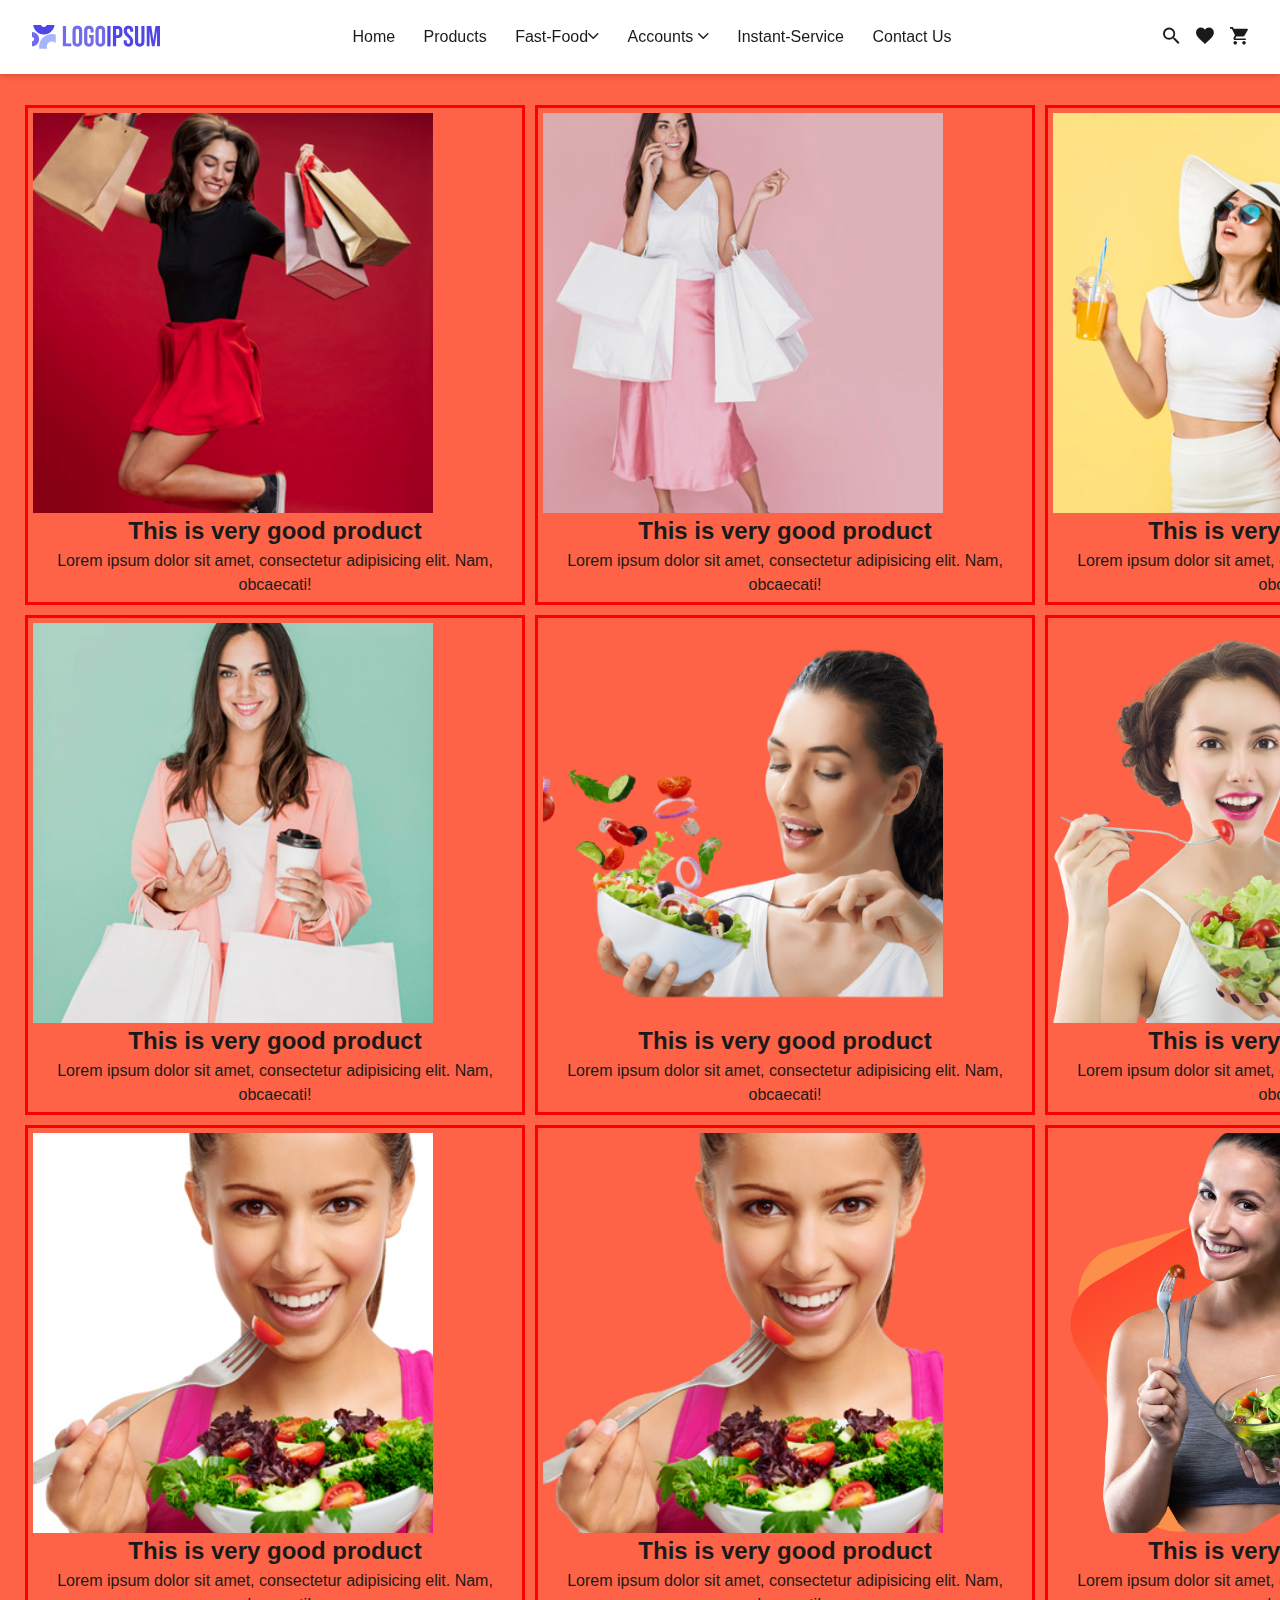
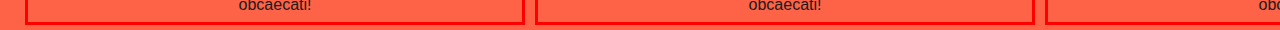
<file: index.html>
<!DOCTYPE html>
<html lang="en">

<head>
    <meta charset="UTF-8">
    <meta http-equiv="X-UA-Compatible" content="IE=edge">
    <meta name="viewport" content="width=device-width, initial-scale=1.0">
    <meta name="author" content="https://github.com/syahrizaldev">
    <title>Mega Menu with Vanilla JavaScript</title>
    <link rel="stylesheet" type="text/css" href="./public/css/reset.min.css">
    <link rel="stylesheet" type="text/css" href="./public/css/style.min.css">
    <link rel="stylesheet" type="text/css" href="./public/css/ionicon.min.css">
    <style>
        body {
            background-color: tomato;
            text-align: center;
            align-content: center;
            align-items: center;
        }
        
        body>nav>ul>li {
            list-style-type: none;
            display: inline-block;
            margin: 10px;
            color: rgb(83, 81, 81);
            background-color: rgb(255, 175, 71);
            border: 1px solid transparent;
            box-shadow: 0px 0px 25px 10px rgba(255, 175, 71, 0.75);
            padding: 5px 7px;
            cursor: pointer;
        }
        
        .home {
            display: grid;
            grid-template-columns: repeat(3, 1fr);
        }
        
        .card-container {
            display: flex;
        }
        
        .card {
            display: block;
            border: 1px solid white;
            padding: 30px;
        }
        
        .hidden {
            display: none;
            /* transition: opacity 1s ease 0s;
    opacity: 0; */
        }
        
        .show {
            display: flex;
            justify-content: center;
            align-items: center;
            align-content: center;
            /* animation: fade_in_show 1.5s; */
            /* position: relative;
    left: 90%; */
            /* opacity: 1;
    transition: opacity 1s linear 0s; */
        }
        
        .show-home {
            display: grid;
        }
        
        @keyframes fade_in_show {
            0% {
                opacity: 0;
            }
            100% {
                opacity: 1;
            }
        }
        
        .img-all {
            height: 400px;
            width: 400px;
        }
        
        .main-part1 {
            margin-top: 100px;
            margin-left: 20px;
        }
        
        .div-style {
            border: 3px solid red;
            padding: 5px;
            margin: 5px;
        }
        
        .div-style :hover {
            box-shadow: green;
        }
    </style>
</head>

<body>
    <!-- Header Section -->
    <header class="header">
        <div class="container">
            <section class="wrapper">
                <div class="header-item-left">
                    <a href="./index.html"><img src="./assets/logoipsum.svg" class="brand"></a>
                </div>
                <!-- Navbar Section -->
                <div class="header-item-center">
                    <div class="overlay"></div>
                    <nav class="menu" id="menu">
                        <div class="menu-mobile-header">
                            <button type="button" class="menu-mobile-arrow"><i class="ion ion-ios-arrow-back"></i></button>
                            <div class="menu-mobile-title"></div>
                            <button type="button" class="menu-mobile-close"><i class="ion ion-ios-close"></i></button>
                        </div>
                        <ul class="menu-section">
                            <li class="menu-item"><a href="#" id="ami" onmouseenter={showHome()}>Home</a></li>
                            <li class="menu-item-has-children">
                                <a href="#" id="prod" onmouseenter={toggleCard(1)}>Products </a>
                                <div class="menu-subs menu-mega menu-column-4">
                                    <div class="list-item text-center">
                                        <!-- <a href="#">
                                            <img src="./assets/product-01.jpg" loading="lazy" alt="Product Images">
                                            <h4 class="title">Product One</h4>
                                        </a> -->
                                    </div>
                                    <div class="list-item text-center">
                                        <!-- <a href="#">
                                            <img src="./assets/product-02.jpg" loading="lazy" alt="Product Images">
                                            <h4 class="title">Product Two</h4>
                                        </a> -->
                                    </div>
                                    <div class="list-item text-center">
                                        <!-- <a href="#">
                                            <img src="./assets/product-03.jpg" loading="lazy" alt="Product Images">
                                            <h4 class="title">Product Three</h4>
                                        </a> -->
                                    </div>
                                    <div class="list-item text-center">
                                        <!-- <a href="#">
                                            <img src="./assets/product-04.jpg" loading="lazy" alt="Product Images">
                                            <h4 class="title">Product Four</h4>
                                        </a> -->
                                    </div>
                                </div>
                            </li>
                            <li class="menu-item-has-children">
                                <a href="./Fast-Menu-master/index.html">Fast-Food<i class="ion ion-ios-arrow-down"></i></a>
                                <!-- <div class="menu-subs menu-mega menu-column-4">
                                    <div class="list-item">
                                        <h4 class="title">Men's Fashion</h4>
                                        <ul>
                                            <li><a href="#">Product List</a></li>
                                            <li><a href="#">Product List</a></li>
                                            <li><a href="#">Product List</a></li>
                                            <li><a href="#">Product List</a></li>
                                        </ul>
                                        <h4 class="title">Kid's Fashion</h4>
                                        <ul>
                                            <li><a href="#">Product List</a></li>
                                            <li><a href="#">Product List</a></li>
                                            <li><a href="#">Product List</a></li>
                                            <li><a href="#">Product List</a></li>
                                        </ul>
                                    </div>
                                    <div class="list-item">
                                        <h4 class="title">Women's Fashion</h4>
                                        <ul>
                                            <li><a href="#">Product List</a></li>
                                            <li><a href="#">Product List</a></li>
                                            <li><a href="#">Product List</a></li>
                                            <li><a href="#">Product List</a></li>
                                        </ul>
                                        <h4 class="title">Health & Beauty</h4>
                                        <ul>
                                            <li><a href="#">Product List</a></li>
                                            <li><a href="#">Product List</a></li>
                                            <li><a href="#">Product List</a></li>
                                            <li><a href="#">Product List</a></li>
                                        </ul>
                                    </div>
                                    <div class="list-item">
                                        <h4 class="title">Home & Lifestyle</h4>
                                        <ul>
                                            <li><a href="#">Product List</a></li>
                                            <li><a href="#">Product List</a></li>
                                            <li><a href="#">Product List</a></li>
                                            <li><a href="#">Product List</a></li>
                                            <li><a href="#">Product List</a></li>
                                            <li><a href="#">Product List</a></li>
                                            <li><a href="#">Product List</a></li>
                                        </ul>
                                    </div>
                                    <div class="list-item">
                                        <img src="./assets/product-05.jpg" loading="lazy" alt="Product Images">
                                    </div>
                                </div> -->
                            </li>
                            <li class="menu-item-has-children">
                                <a href="#">Accounts <i class="ion ion-ios-arrow-down"></i></a>
                                <div class="menu-subs menu-column-1">
                                    <ul>
                                        <li><a href="./Log Page/Log.html">Register</a></li>
                                        <li><a href="#">Shopping-gallery</a></li>
                                        <li><a href="#">Privacy Policy</a></li>
                                        <li><a href="#">Term of Cookies</a></li>
                                    </ul>
                                </div>
                            </li>
                            <li class="menu-item"><a href="./coffe/index.html">Instant-Service</a></li>
                            <li class="menu-item"><a href="sample-contact-us-page-master/contact.html">Contact Us</a></li>
                        </ul>
                    </nav>
                </div>

                <div class="header-item-right">
                    <a href="#" class="menu-icon"><i class="ion ion-md-search"></i></a>
                    <a href="./8/fireworks.html" class="menu-icon"><i class="ion ion-md-heart"></i></a>
                    <a href="./panda-commerce-bootstrap-main/index.html" class="menu-icon"><i class="ion ion-md-cart"></i></a>
                    <button type="button" class="menu-mobile-toggle">
						<span></span>
						<span></span>
						<span></span>
						<span></span>
					</button>
                </div>
            </section>
        </div>


    </header>


    <main class=" main-part1">
        <section class="home">
            <div style="height: 500px; width: 500px;;" class="div-style">
                <img src="./img/1.jpg" alt="" class="img-all">
                <h2>This is very good product</h2>
                <p>Lorem ipsum dolor sit amet, consectetur adipisicing elit. Nam, obcaecati!</p>
            </div>
            <div style="height: 500px; width: 500px;" class="div-style">
                <img src="./img/2.jpg" alt="" class="img-all">
                <h2>This is very good product</h2>
                <p>Lorem ipsum dolor sit amet, consectetur adipisicing elit. Nam, obcaecati!</p>
            </div>
            <div style="height: 500px; width: 500px;;" class="div-style">
                <img src="./img/3.jpg" alt="" class="img-all">
                <h2>This is very good product</h2>
                <p>Lorem ipsum dolor sit amet, consectetur adipisicing elit. Nam, obcaecati!</p>
            </div>
            <div style="height: 500px; width: 500px;;" class="div-style">
                <img src="./img/4.jpg" alt="" class="img-all">
                <h2>This is very good product</h2>
                <p>Lorem ipsum dolor sit amet, consectetur adipisicing elit. Nam, obcaecati!</p>
            </div>
            <div style="height: 500px; width: 500px;;" class="div-style">
                <img src="./img/5.jpg" alt="" class="img-all">
                <h2>This is very good product</h2>
                <p>Lorem ipsum dolor sit amet, consectetur adipisicing elit. Nam, obcaecati!</p>
            </div>
            <div style="height: 500px; width: 500px;;" class="div-style">
                <img src="./img/6.jpg" alt="" class="img-all">
                <h2>This is very good product</h2>
                <p>Lorem ipsum dolor sit amet, consectetur adipisicing elit. Nam, obcaecati!</p>
            </div>
            <div style="height: 500px; width: 500px;;" class="div-style">
                <img src="./img/7.jpg" alt="" class="img-all">
                <h2>This is very good product</h2>
                <p>Lorem ipsum dolor sit amet, consectetur adipisicing elit. Nam, obcaecati!</p>
            </div>
            <div style="height: 500px; width: 500px;;" class="div-style">
                <img src="./img/8.jpg" alt="" class="img-all">
                <h2>This is very good product</h2>
                <p>Lorem ipsum dolor sit amet, consectetur adipisicing elit. Nam, obcaecati!</p>
            </div>
            <div style="height: 500px; width: 500px;;" class="div-style">
                <img src="./img/9.jpg" alt="" class="img-all">
                <h2>This is very good product</h2>
                <p>Lorem ipsum dolor sit amet, consectetur adipisicing elit. Nam, obcaecati!</p>
            </div>
        </section>
        <section class="card-container">
            <div id="1" class="hidden box">
                <div style="height: 500px; width: 500px;;" class="div-style" class="card">
                    <img src="./img/1.jpg" alt="" class="img-all">
                    <h2>This is very good product</h2>
                    <p>Lorem ipsum dolor sit amet, consectetur adipisicing elit. Nam, obcaecati!</p>
                </div>
                <div style="height: 500px; width: 500px;" class="div-style" class="card">
                    <img src="./img/2.jpg" alt="" class="img-all">
                    <h2>This is very good product</h2>
                    <p>Lorem ipsum dolor sit amet, consectetur adipisicing elit. Nam, obcaecati!</p>
                </div>
                <div style="height: 500px; width: 500px;;" class="div-style" class="card">
                    <img src="./img/3.jpg" alt="" class="img-all">
                    <h2>This is very good product</h2>
                    <p>Lorem ipsum dolor sit amet, consectetur adipisicing elit. Nam, obcaecati!</p>
                </div>





            </div>
            </div>


            <!-- <div id="3" class="hidden">
                <div class="card ">
                    <img src="./images/flag-7.png" alt="">
                    <h3>Country name</h3>
                    <h4>Continent</h4>
                    <h5>Population</h5>
                    <p>Lorem ipsum dolor sit amet consectetur adipisicing elit. Odit esse, aliquam dolore quam nam nemo accusantium enim suscipit incidunt vel. Placeat maiores ut architecto repellendus exercitationem cum eligendi aperiam similique?</p>
                </div>
                <div class="card ">
                    <img src="./images/flag-8.png" alt="">
                    <h3>Country name</h3>
                    <h4>Continent</h4>
                    <h5>Population</h5>
                    <p>Lorem ipsum dolor sit amet consectetur adipisicing elit. Odit esse, aliquam dolore quam nam nemo accusantium enim suscipit incidunt vel. Placeat maiores ut architecto repellendus exercitationem cum eligendi aperiam similique?</p>
                </div>
                <div class="card ">
                    <img src="./images/flag-9.png" alt="">
                    <h3>Country name</h3>
                    <h4>Continent</h4>
                    <h5>Population</h5>
                    <p>Lorem ipsum dolor sit amet consectetur adipisicing elit. Odit esse, aliquam dolore quam nam nemo accusantium enim suscipit incidunt vel. Placeat maiores ut architecto repellendus exercitationem cum eligendi aperiam similique?</p>
                </div>
            </div> -->

        </section>
    </main>


    <script>
        const toggleCard = id => {
            const displayingCard = document.querySelector(".show");
            const home = document.querySelector(".home");
            const currentCard = document.getElementById(id);

            if (home.classList.contains("show-home")) {
                home.classList.remove("show-home")
            }

            if (displayingCard) {
                displayingCard.classList.remove("show");
            }

            currentCard.classList.add("show");
            home.classList.add("hidden");
        }

        const showHome = () => {
            const displayingCard = document.querySelector(".show");
            const home = document.querySelector(".home");
            if (displayingCard) {
                displayingCard.classList.remove("show");
            }

            home.classList.add("show-home");
        }
    </script>
    <script defer src="./public/js/script.js"></script>
</body>

</html>
</file>
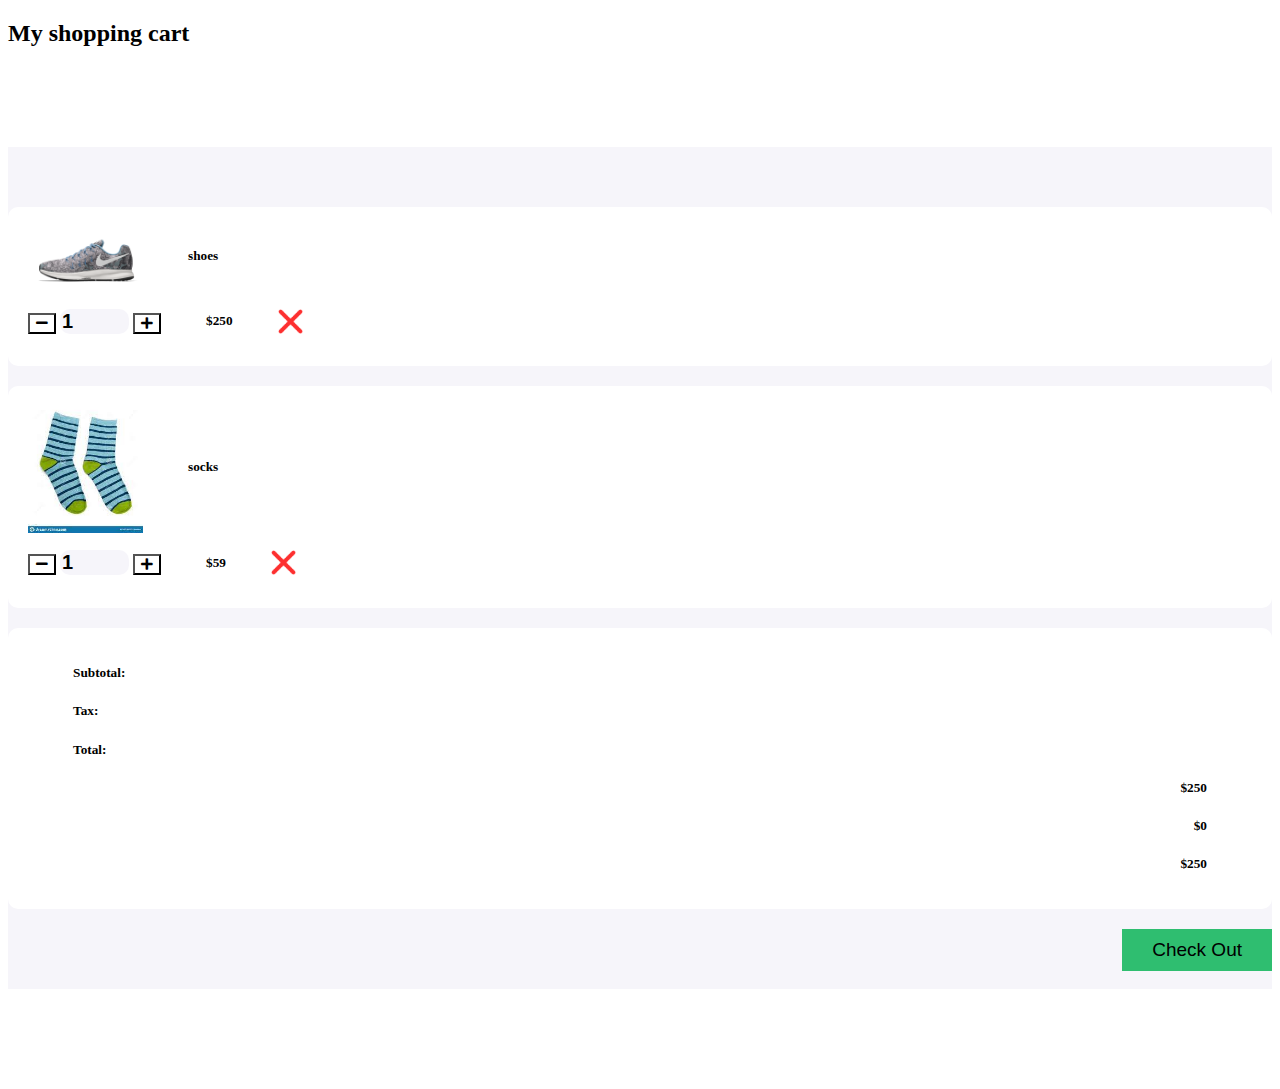
<file: card-2/index.html>
<!DOCTYPE html>
<html>

<head>
    <title>Shopping Cart</title>
    <meta charset="utf-8">
    <meta name="viewport" content="width=device-width, initial-scale=1">
    <link href="https://cdn.jsdelivr.net/npm/bootstrap@5.0.2/dist/css/bootstrap.min.css" rel="stylesheet" integrity="sha384-EVSTQN3/azprG1Anm3QDgpJLIm9Nao0Yz1ztcQTwFspd3yD65VohhpuuCOmLASjC" crossorigin="anonymous">
    <link href="https://cdnjs.cloudflare.com/ajax/libs/font-awesome/5.11.2/css/all.css" rel="stylesheet" />
    <link href="style.css" rel="stylesheet">
</head>

<body>

    <section>
        <div class="container">
            <h2>My shopping cart</h2>
            <div class="cart">
                <div class="col-md-12 col-lg-10 mx-auto">
                    <div class="cart-item">
                        <div class="row">
                            <div class="col-md-7 center-item">
                                <img src="images/shoe-2.png" alt="">
                                <h5>shoes</h5>
                            </div>

                            <div class="col-md-5 center-item">
                                <div class="input-group number-spinner">
                                    <button id="phone-minus" class="btn btn-default"><i class="fas fa-minus"></i></button>
                                    <input id="phone-number" type="number" min="0" class="form-control text-center" value="1">
                                    <button id="phone-plus" class="btn btn-default"><i class="fas fa-plus"></i></button>
                                </div>
                                <h5>$<span id="phone-total">250</span></h5>
                                <img src="images/remove.png" alt="" class="remove-item">
                            </div>
                        </div>
                    </div>

                    <div class="cart-item">
                        <div class="row">
                            <div class="col-md-7 center-item mx-auto">
                                <img src="images/bags/2eca70d9a0759c6f2f0616eae1d5e8a.png" alt="">
                                <h5>socks</h5>
                            </div>
                            <div class="col-md-5 center-item">
                                <div class="input-group number-spinner">
                                    <button id="case-minus" class="btn btn-default"><i class="fas fa-minus"></i></button>
                                    <input id="case-number" type="number" min="0" class="form-control text-center" value="1">
                                    <button id="case-plus" class="btn btn-default"><i class="fas fa-plus"></i></button>

                                </div>
                                <h5>$<span id="case-total">59</span></h5>
                                <img src="images/remove.png" alt="" class="remove-item">
                            </div>
                        </div>
                    </div>

                    <div class="cart-item">
                        <div class="row">

                            <div class="col-md-8">
                                <h5>Subtotal: </h5>
                                <h5>Tax:</h5>
                                <h5>Total:</h5>
                            </div>

                            <div class="col-md-4 status">
                                <h5>$<span id="sub-total">250</span></h5>
                                <h5>$<span id="tax-amount">0</span></h5>
                                <h5>$<span id="total-price">250</span></h5>
                            </div>
                        </div>
                    </div>
                    <div class="col-md-12 pt-4 pb-4">
                        <button type="button" class="btn btn-success check-out">Check Out</button>
                    </div>
                </div>
            </div>
        </div>
    </section>
    <script src="app.js"></script>
</body>

</html>
</file>
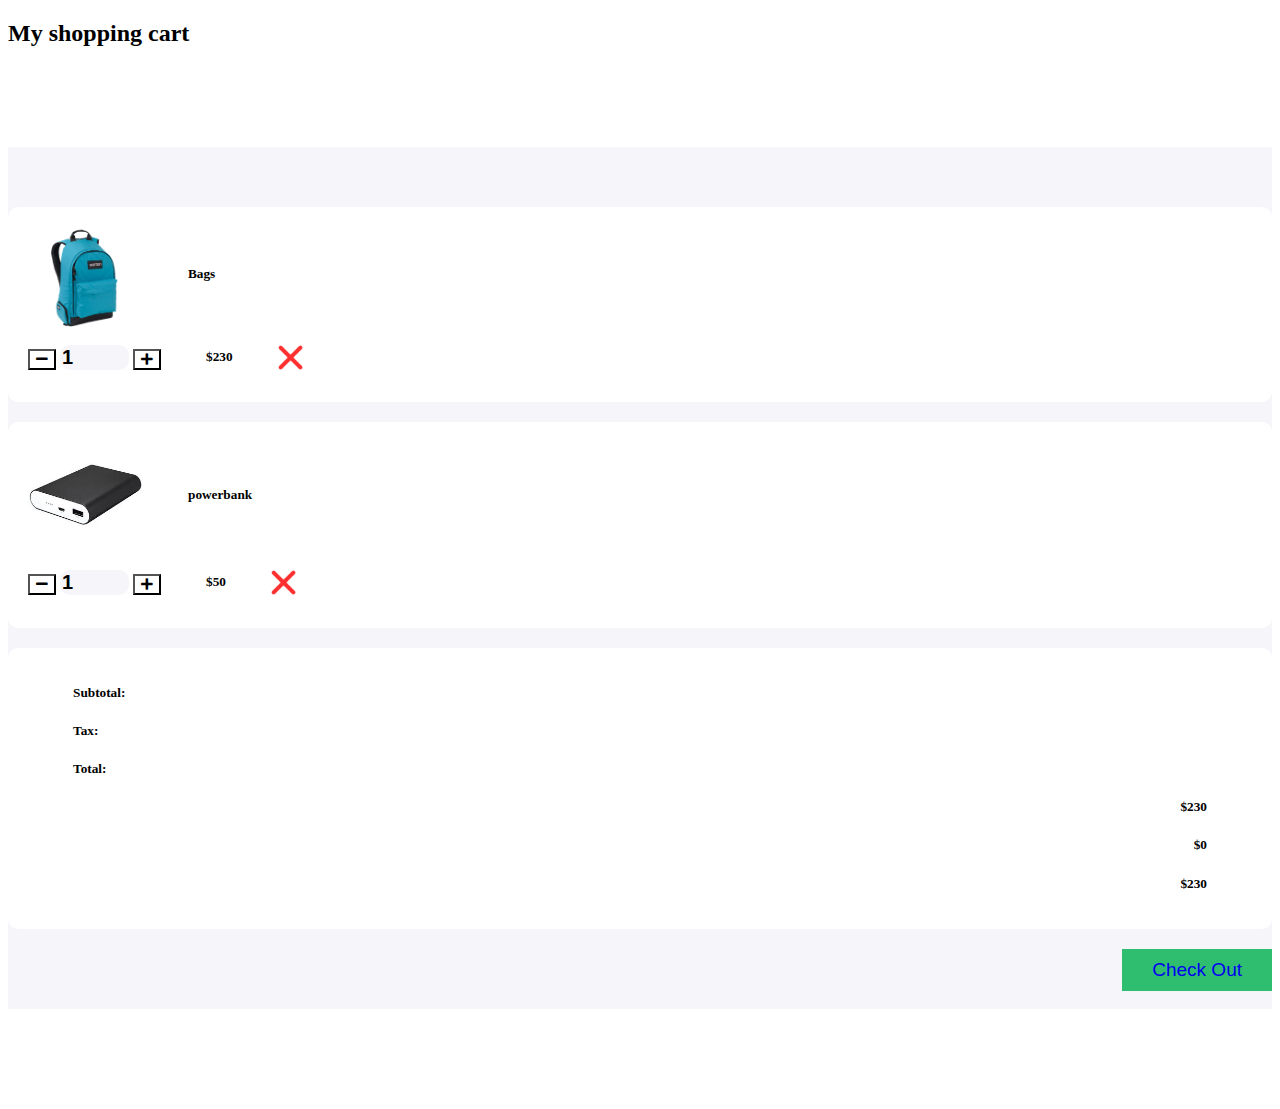
<file: card-3/index.html>
<!DOCTYPE html>
<html>

<head>
    <title>Shopping Cart</title>
    <meta charset="utf-8">
    <meta name="viewport" content="width=device-width, initial-scale=1">
    <link href="https://cdn.jsdelivr.net/npm/bootstrap@5.0.2/dist/css/bootstrap.min.css" rel="stylesheet" integrity="sha384-EVSTQN3/azprG1Anm3QDgpJLIm9Nao0Yz1ztcQTwFspd3yD65VohhpuuCOmLASjC" crossorigin="anonymous">
    <link href="https://cdnjs.cloudflare.com/ajax/libs/font-awesome/5.11.2/css/all.css" rel="stylesheet" />
    <link href="style.css" rel="stylesheet">
    <style>
        .dit {
            text-decoration: none;
        }
    </style>
</head>

<body>

    <section>
        <div class="container">
            <h2>My shopping cart</h2>
            <div class="cart">
                <div class="col-md-12 col-lg-10 mx-auto">
                    <div class="cart-item">
                        <div class="row">
                            <div class="col-md-7 center-item">
                                <img src="images/bags/bag-2.png" alt="">
                                <h5>Bags</h5>
                            </div>

                            <div class="col-md-5 center-item">
                                <div class="input-group number-spinner">
                                    <button id="phone-minus" class="btn btn-default"><i class="fas fa-minus"></i></button>
                                    <input id="phone-number" type="number" min="0" class="form-control text-center" value="1">
                                    <button id="phone-plus" class="btn btn-default"><i class="fas fa-plus"></i></button>
                                </div>
                                <h5>$<span id="phone-total">230</span></h5>
                                <img src="images/remove.png" alt="" class="remove-item">
                            </div>
                        </div>
                    </div>

                    <div class="cart-item">
                        <div class="row">
                            <div class="col-md-7 center-item mx-auto">
                                <img src="images/bags/powerbank.png" alt="">
                                <h5>powerbank</h5>
                            </div>
                            <div class="col-md-5 center-item">
                                <div class="input-group number-spinner">
                                    <button id="case-minus" class="btn btn-default"><i class="fas fa-minus"></i></button>
                                    <input id="case-number" type="number" min="0" class="form-control text-center" value="1">
                                    <button id="case-plus" class="btn btn-default"><i class="fas fa-plus"></i></button>

                                </div>
                                <h5>$<span id="case-total">50</span></h5>
                                <img src="images/remove.png" alt="" class="remove-item">
                            </div>
                        </div>
                    </div>

                    <div class="cart-item">
                        <div class="row">

                            <div class="col-md-8">
                                <h5>Subtotal: </h5>
                                <h5>Tax:</h5>
                                <h5>Total:</h5>
                            </div>

                            <div class="col-md-4 status">
                                <h5>$<span id="sub-total">230</span></h5>
                                <h5>$<span id="tax-amount">0</span></h5>
                                <h5>$<span id="total-price">230</span></h5>
                            </div>
                        </div>
                    </div>
                    <div class="col-md-12 pt-4 pb-4">
                        <button type="button" class="btn btn-success check-out"><a class="dit" href="../order.html">Check Out</a></button>
                    </div>
                </div>
            </div>
        </div>
    </section>
    <script src="app.js"></script>
</body>

</html>
</file>
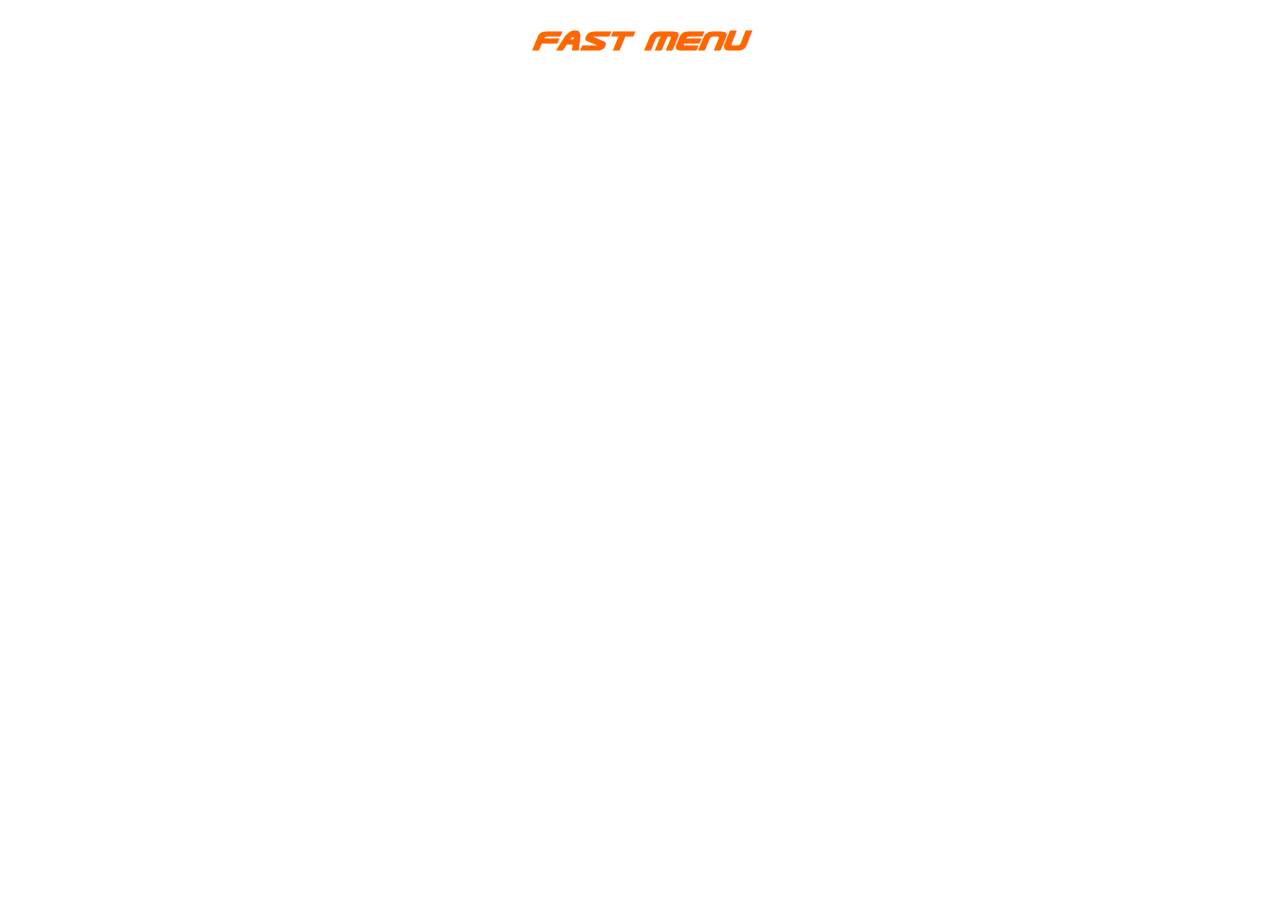
<file: Fast-Menu-master/index.html>
<!DOCTYPE html>
<html lang="en">

<head>
    <meta charset="UTF-8">
    <meta name="viewport" content="width=device-width, initial-scale=1.0">
    <meta http-equiv="X-UA-Compatible" content="ie=edge">
    <link rel="stylesheet" href="css/bootstrap.css">
    <link rel="stylesheet" href="css/style.css">
    <link rel="stylesheet" href="css/font.css">
    <link href="https://fonts.googleapis.com/css?family=Karla|Lalezar&display=swap" rel="stylesheet">
    <title>Fast Menu</title>
</head>

<body>
    <div class="container" style="overflow: hidden">

        <!-- ++++++++++++++++++++++++++++++++ h1 ++++++++++++++++++++++++++++++++ -->

        <div class="row">
            <div class="col text-center">
                <h1 class="p-4">fast menu</h1>
            </div>
        </div>

        <!-- ++++++++++++++++++++++++++++++++ menu-list ++++++++++++++++++++++++++++++++ -->

        <div class="row menu-list">
            <div class="col-3 food">
                <img class="img-fluid" src="img/burger.png" alt="burger">
            </div>
            <div class="col-3 food">
                <img class="img-fluid" src="img/hotdog.png" alt="hotdog">
            </div>
            <div class="col-3 food">
                <img class="img-fluid" src="img/sandwich.png" alt="sandwich">
            </div>
            <div class="col-3 food">
                <img class="img-fluid" src="img/pizza.png" alt="pizza">
            </div>
        </div>

        <!-- ++++++++++++++++++++++++++++++++ menu-list-plus ++++++++++++++++++++++++++++++++ -->

        <div class="row menu-list-plus">
            <div class="col-3">
                <div class="plus">
                    <img class="img-fluid" src="img/plus.png" alt="plus">
                </div>
            </div>
        </div>

        <!-- ++++++++++++++++++++++++++++++++ menu-list-arrows ++++++++++++++++++++++++++++++++ -->

        <div class="row menu-list-arrows">
            <div class="col-3">
                <div class="arrow">
                    <img class="img-fluid" src="img/top-arrow.png" alt="top-arrow">
                </div>
            </div>
            <div class="col-3">
                <div class="arrow">
                    <img class="img-fluid" src="img/top-arrow.png" alt="top-arrow">
                </div>
            </div>
            <div class="col-3">
                <div class="arrow">
                    <img class="img-fluid" src="img/top-arrow.png" alt="top-arrow">
                </div>
            </div>
            <div class="col-3">
                <div class="arrow">
                    <img class="img-fluid" src="img/top-arrow.png" alt="top-arrow">
                </div>
            </div>
        </div>

        <!-- ++++++++++++++++++++++++++++++++ item-settings ++++++++++++++++++++++++++++++++ -->

        <div class="row item-settings">

            <!-- +++++ col-12 +++++ -->

            <div class="col-12">
                <div class="row" style="z-index: 1; position: relative">
                    <div class="col-3 pr-1 d-flex flex-column justify-content-between">
                        <div class="size size-small">small</div>
                        <div class="size size-medium active">medium</div>
                    </div>
                    <div class="col-3 pl-0">
                        <div class="size size-large">large</div>
                    </div>
                    <div class="col-3 col-sm-4 d-flex align-items-center justify-content-between pl-0 pl-sm-3 pl-md-2 pl-lg-2 pr-sm-3 pr-md-4 pr-lg-3 mr-md-n3">
                        <div class="spinner spinner-minus"><img src="img/minus-item.png" alt="minus-item"></div>
                        <input type="text" value="1">
                        <div class="spinner spinner-plus"><img src="img/plus-item.png" alt="plus-item"></div>
                    </div>
                    <div class="col-2 d-flex align-items-center justify-content-center pl-4 pl-sm-0 pl-md-2 pl-lg-3">
                        <p>0$</p>
                    </div>
                </div>
            </div>

            <!-- +++++ col-sm-10 +++++ -->

            <div class="col-12-s col-sm-10 ml-auto mr-auto mt-3">
                <div class="d-flex justify-content-center">
                    <h3 class="totalH3 mr-3">Total: <span>0</span></h3>
                    <h3 class="priceH3">Price: <span>0</span>$</h3>
                </div>
                <div class="d-flex justify-content-center text-center mt-1">
                    <div class="print-bill">
                        <div class="before"></div>
                        <p>Print bill</p>
                        <div class="after"></div>
                    </div>
                </div>
                <div style="overflow: hidden; margin-top: -2px">
                    <div class="your-bill ml-auto mr-auto mb-4">
                        <pre>
     FAST MENU —— China-Bangladesh   
=================================
                                 
</pre>
                        <pre class="main"></pre>
                        <pre>
                                 
=================================
      Service Not Included!      
           Thank  You!           
</pre>
                    </div>
                </div>
            </div>
        </div>
    </div>

    <script src="js/script.js"></script>
</body>

</html>
</file>
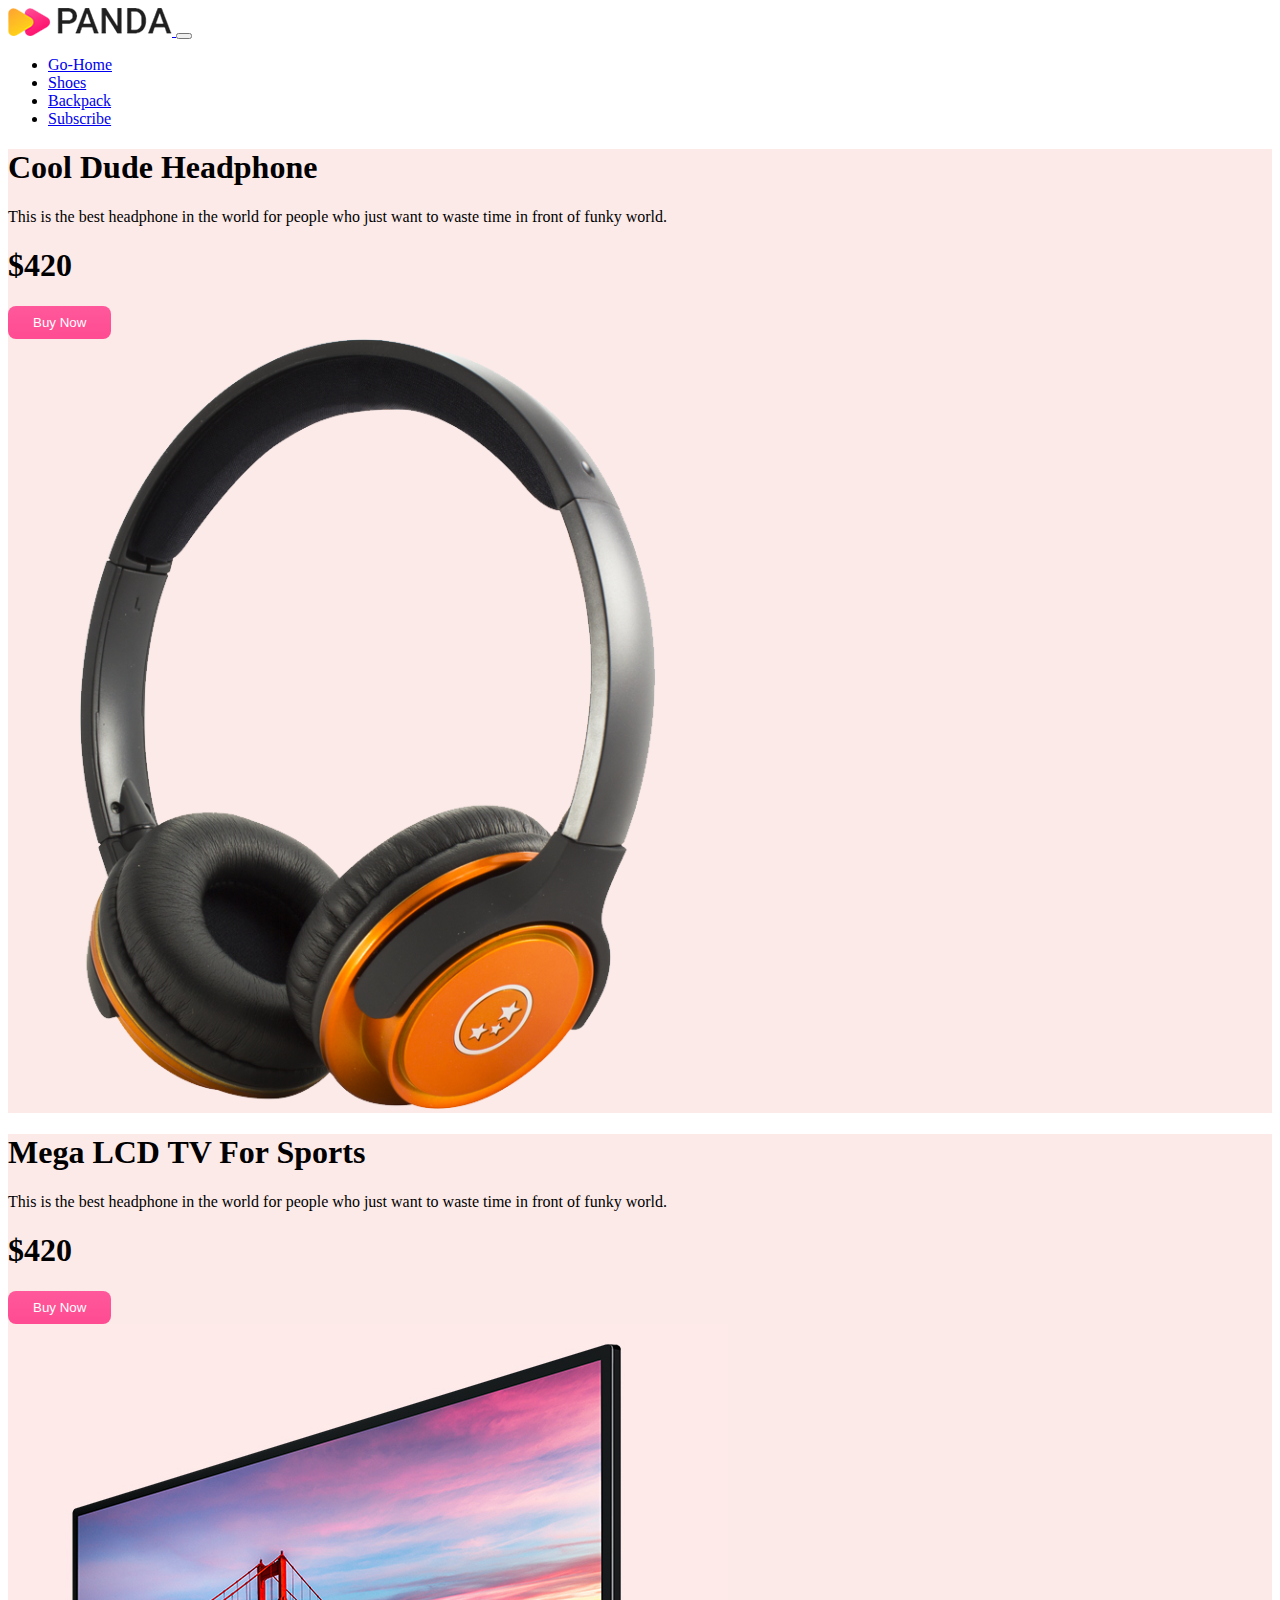
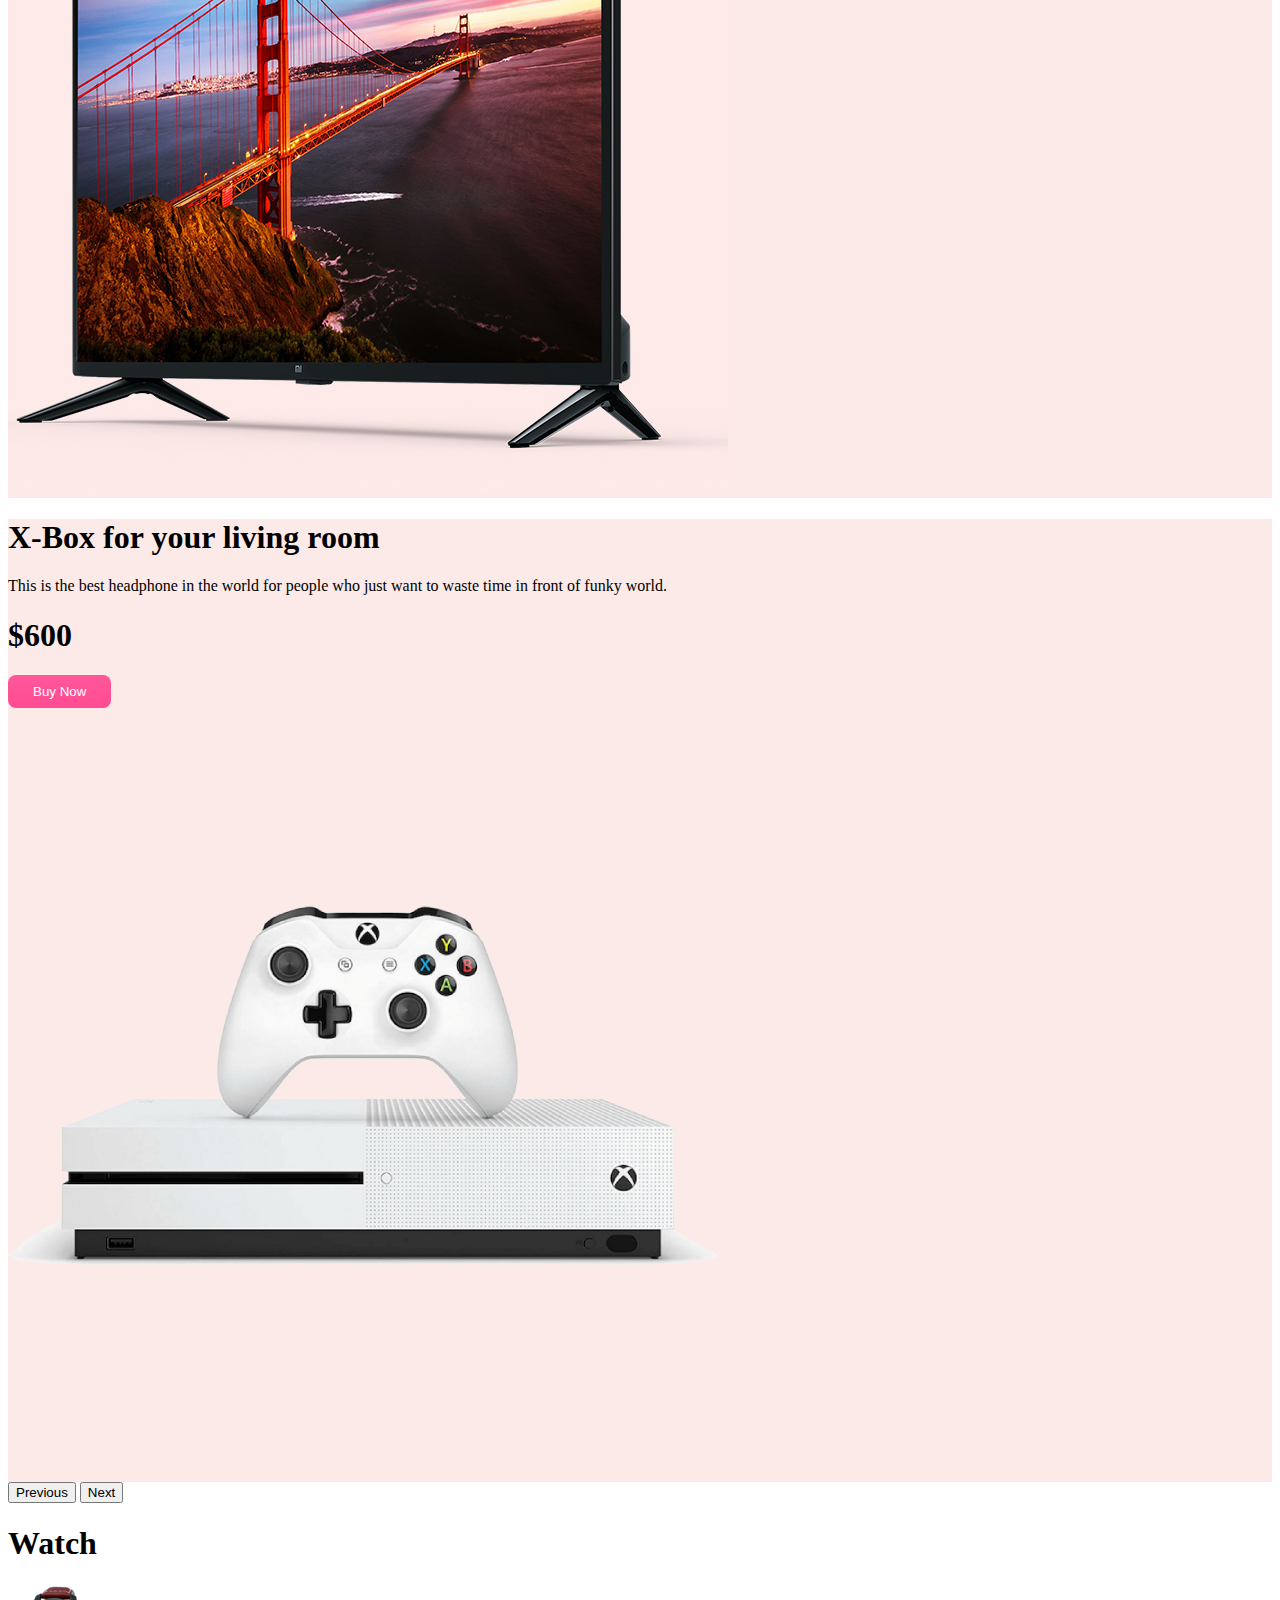
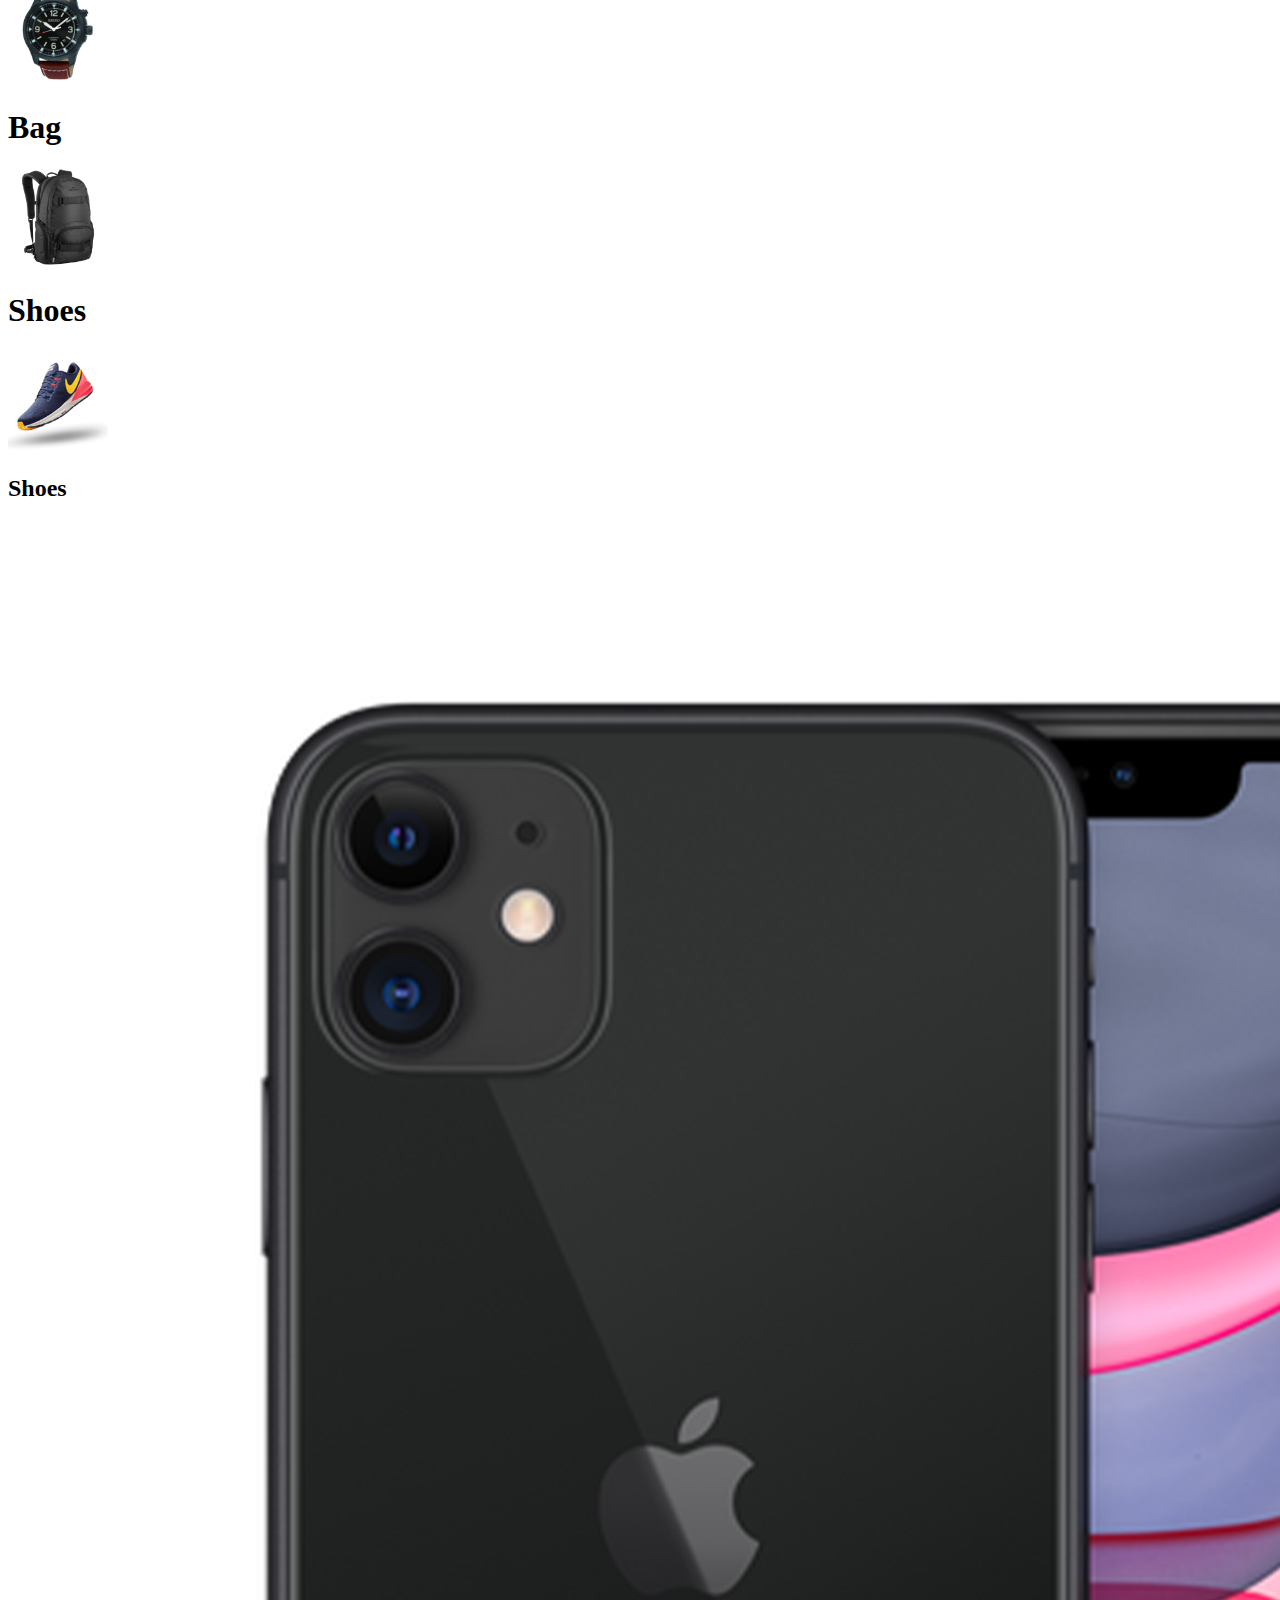
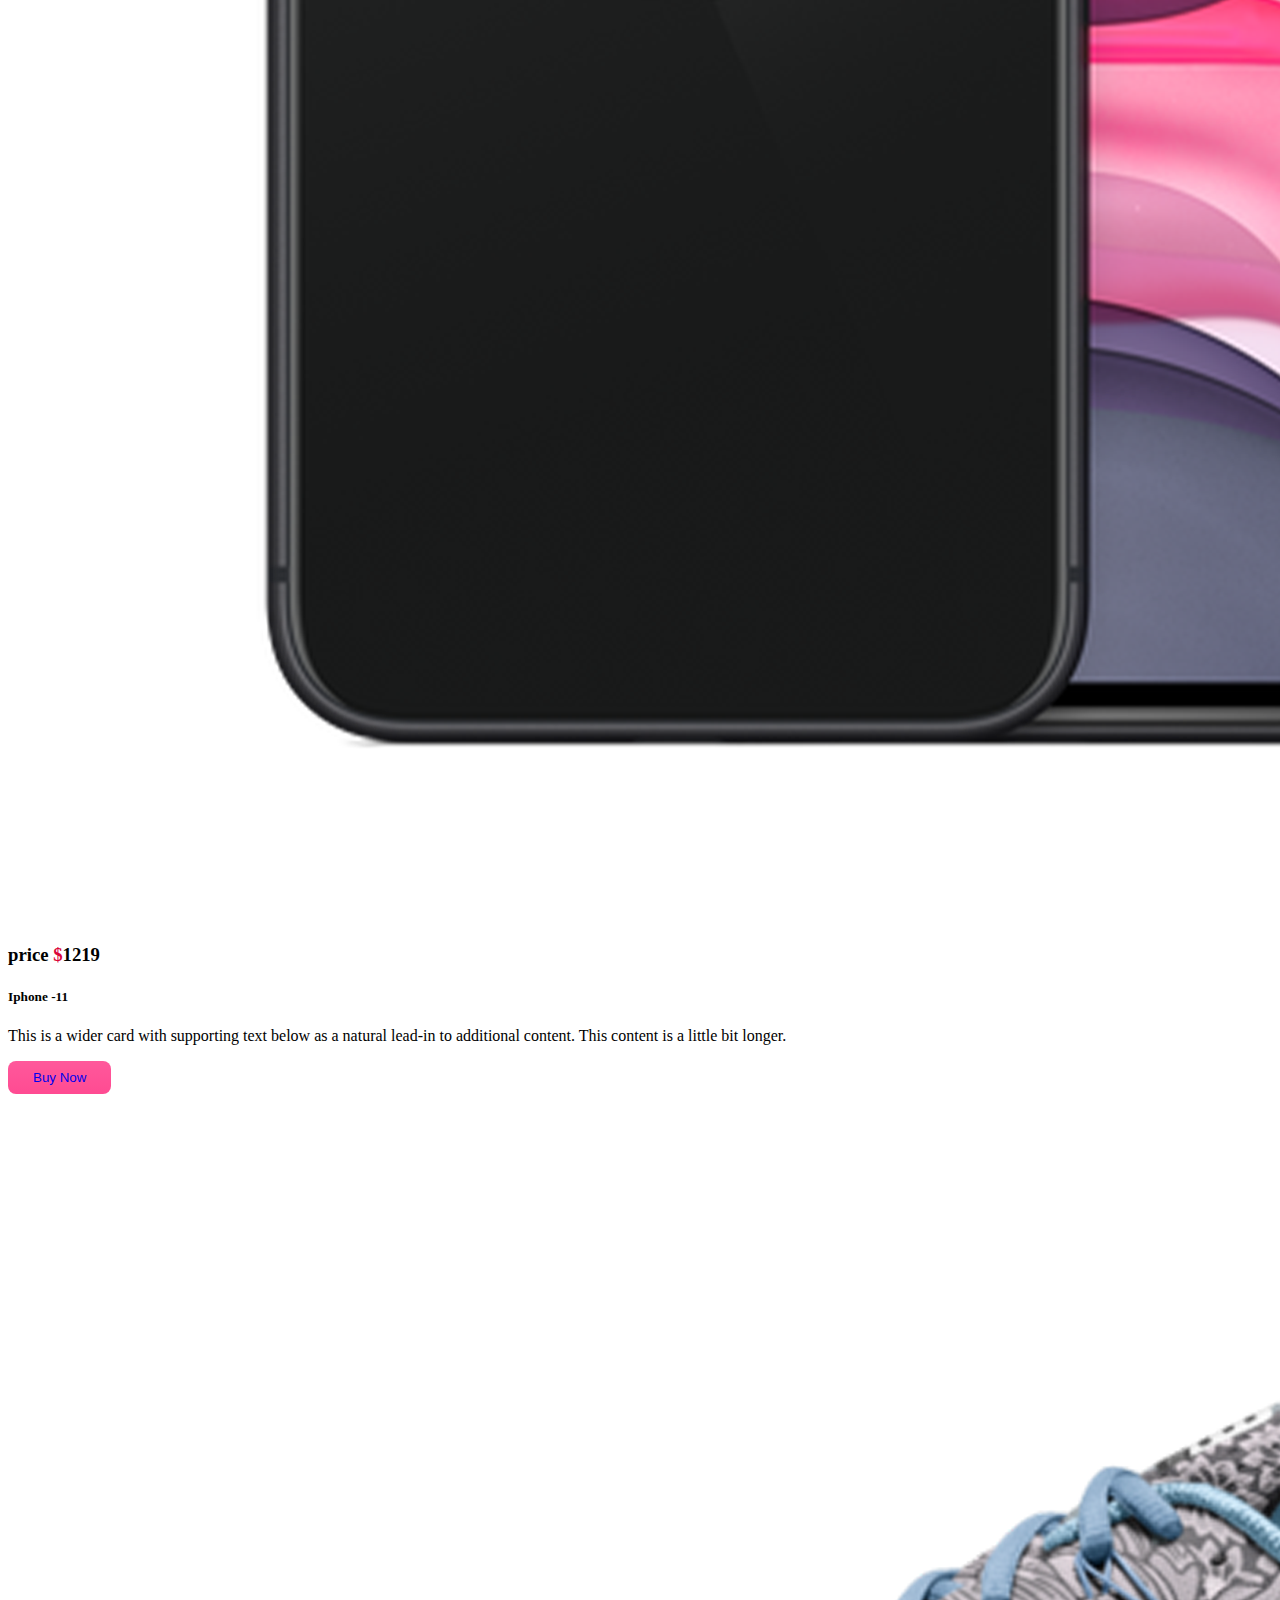
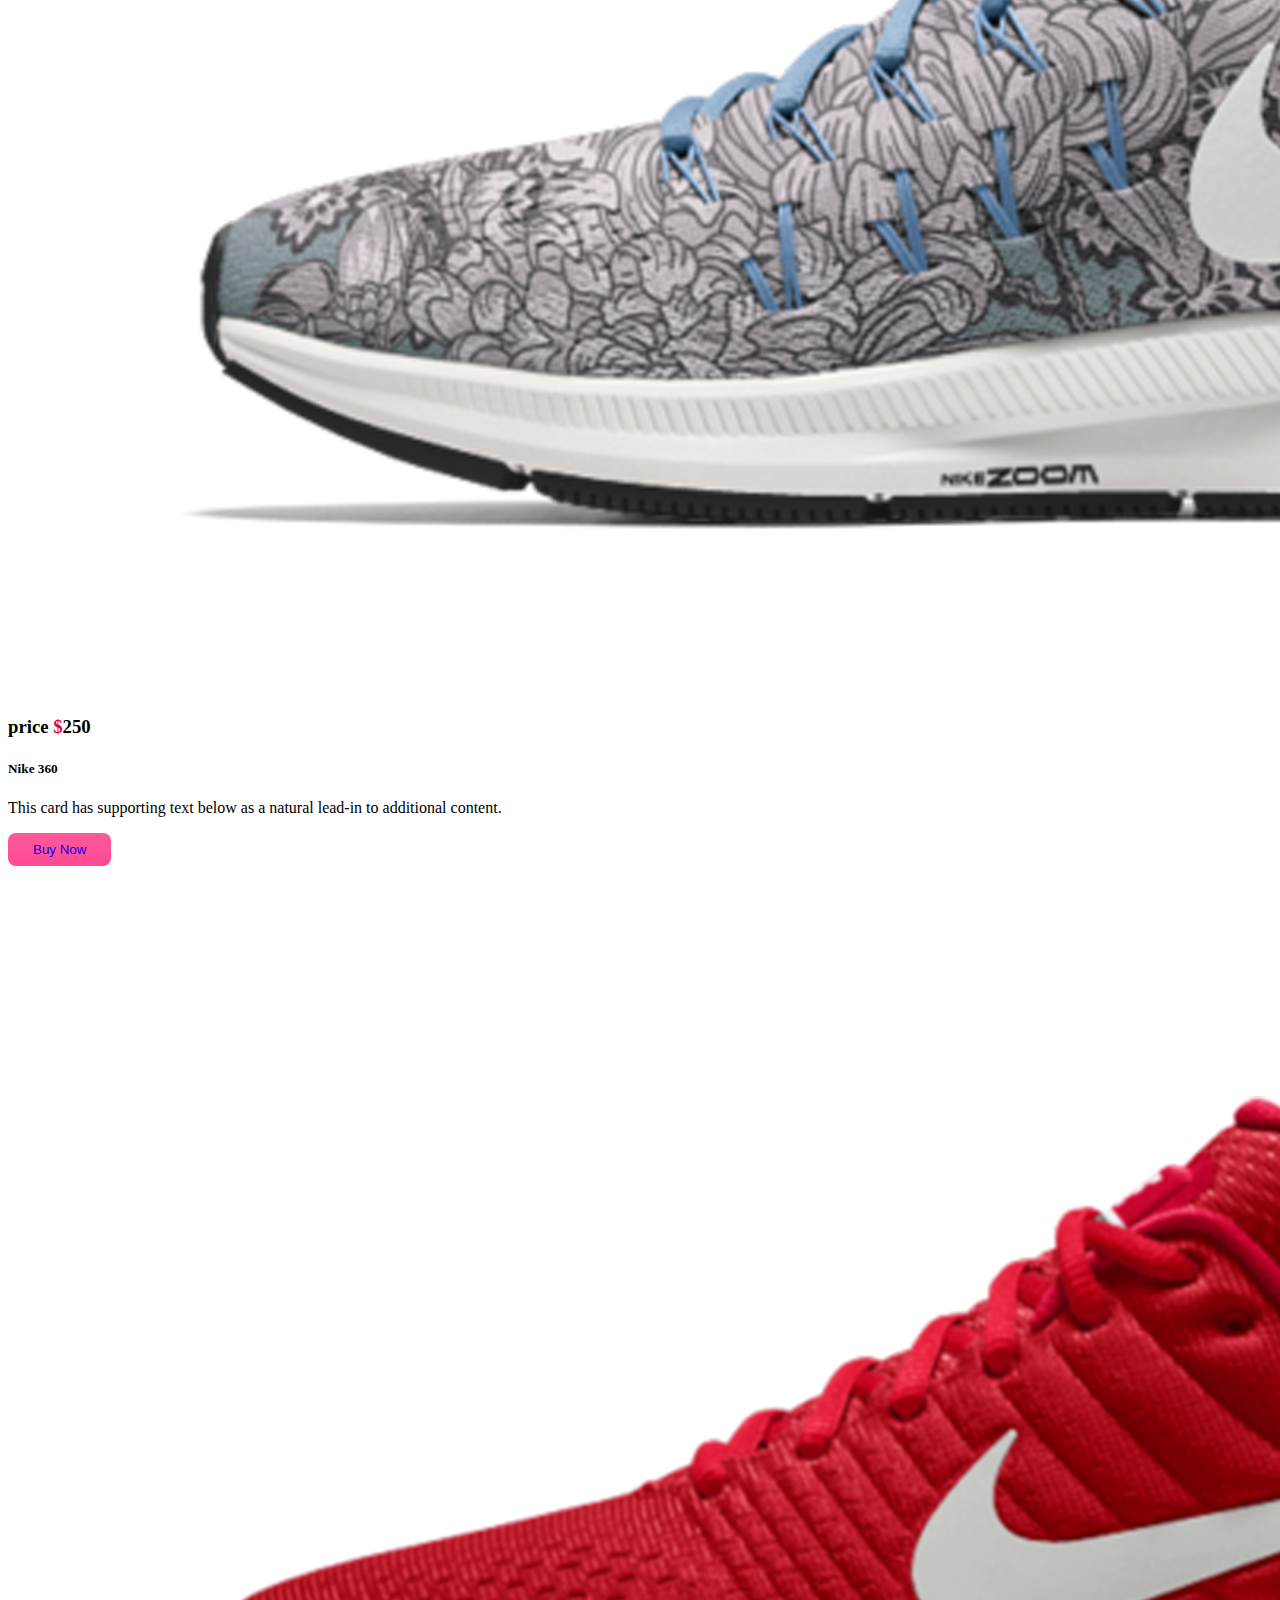
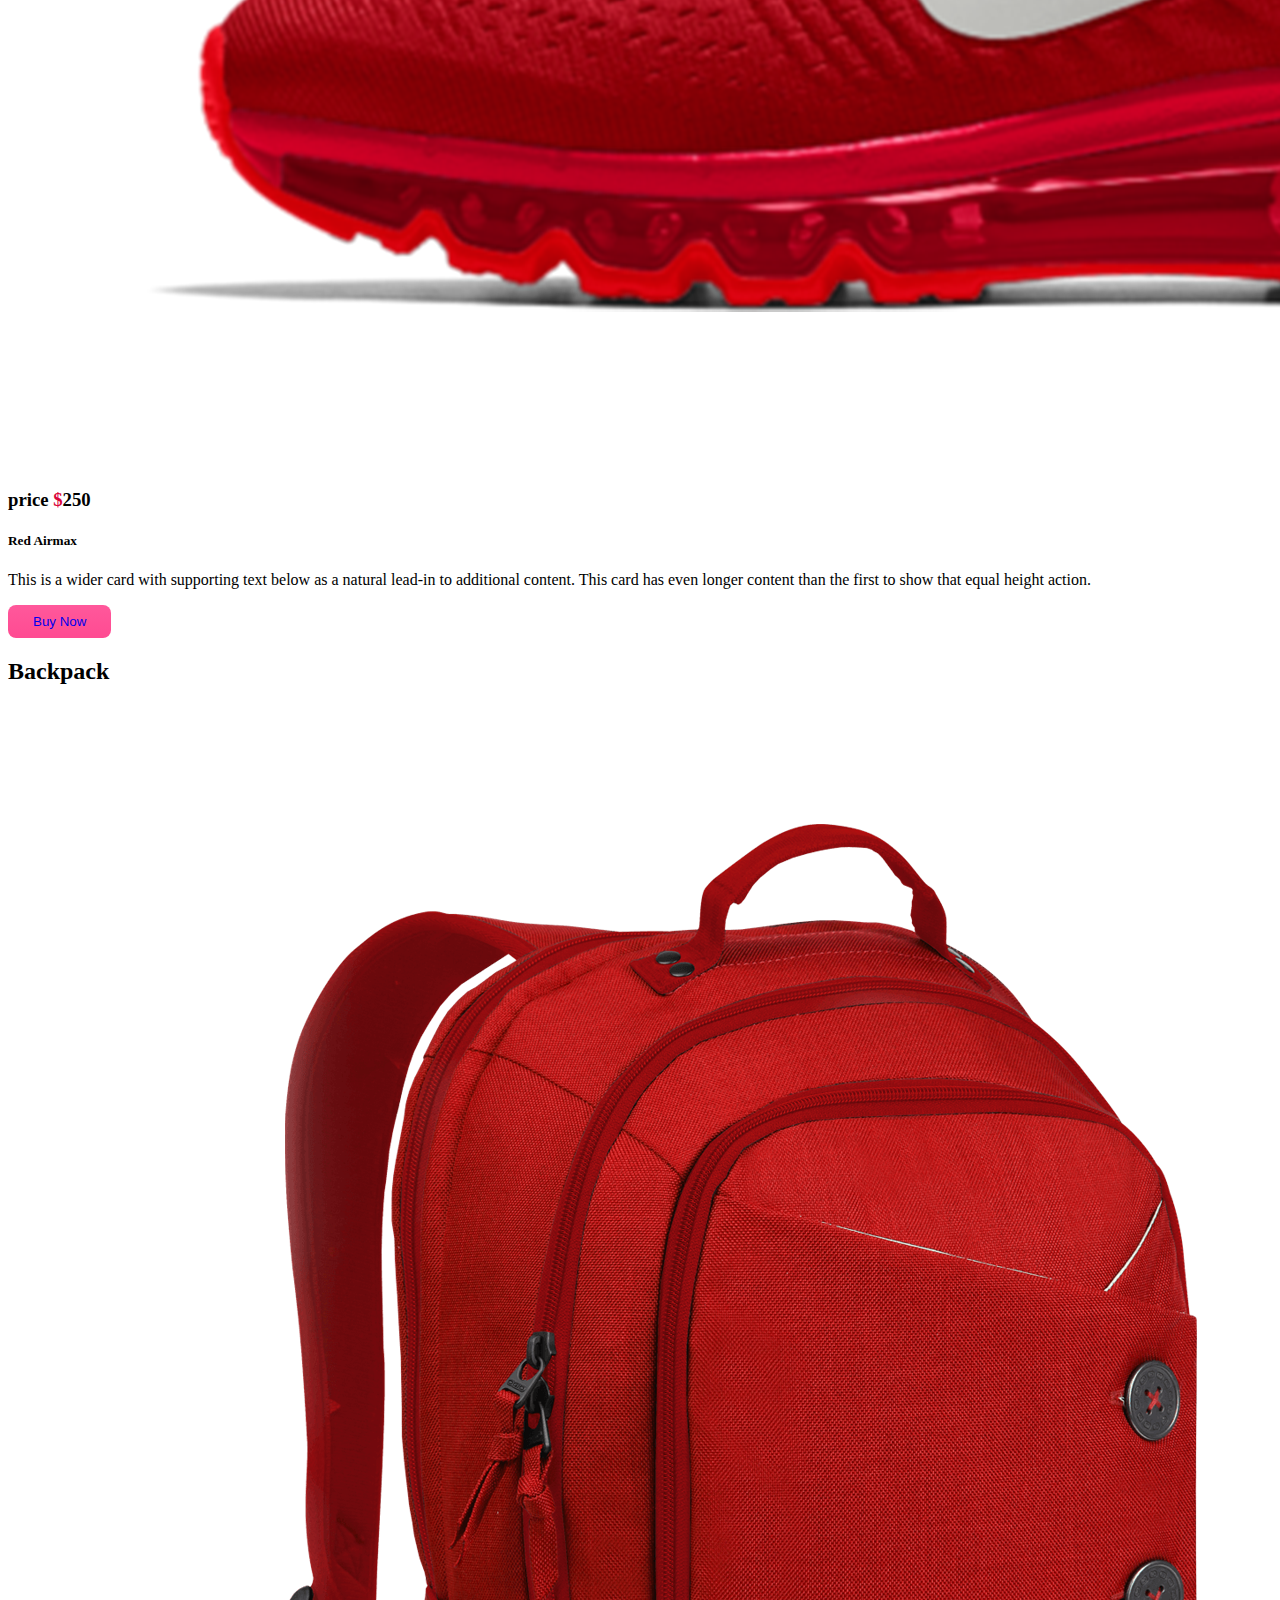
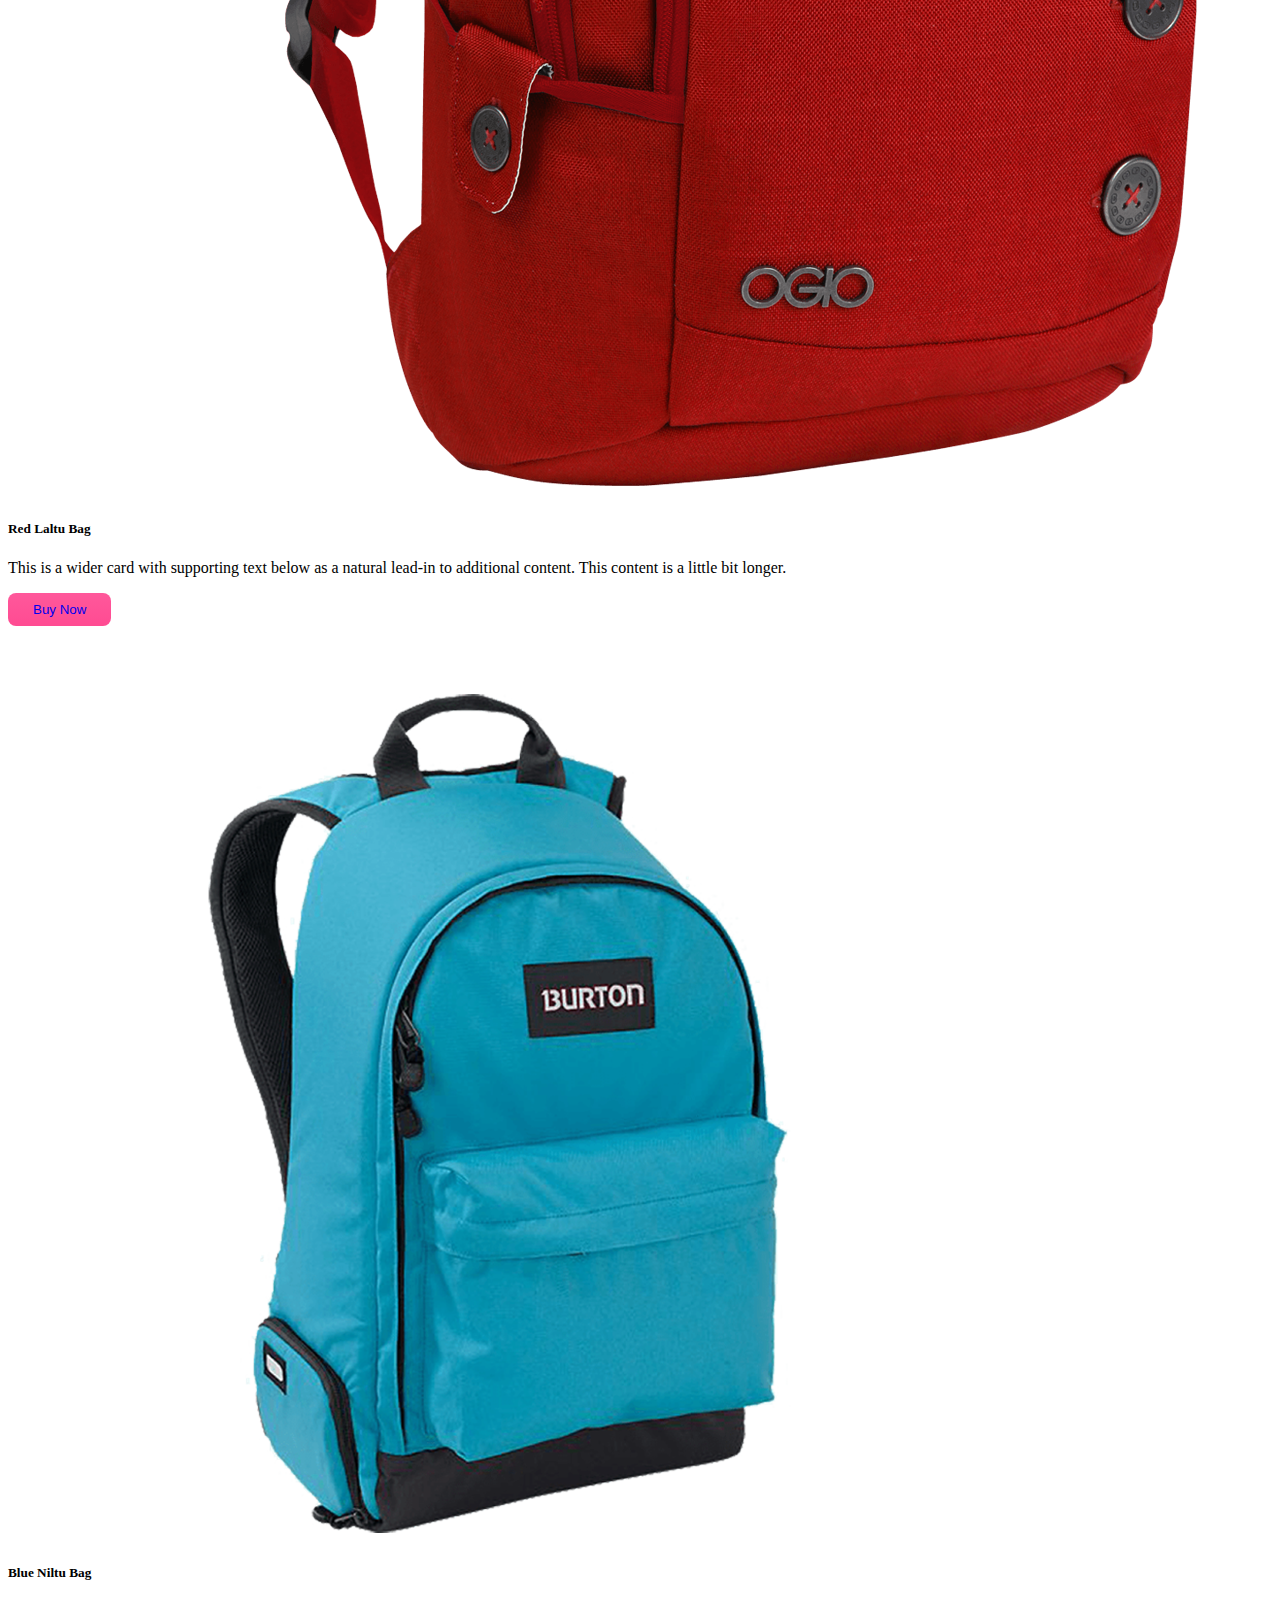
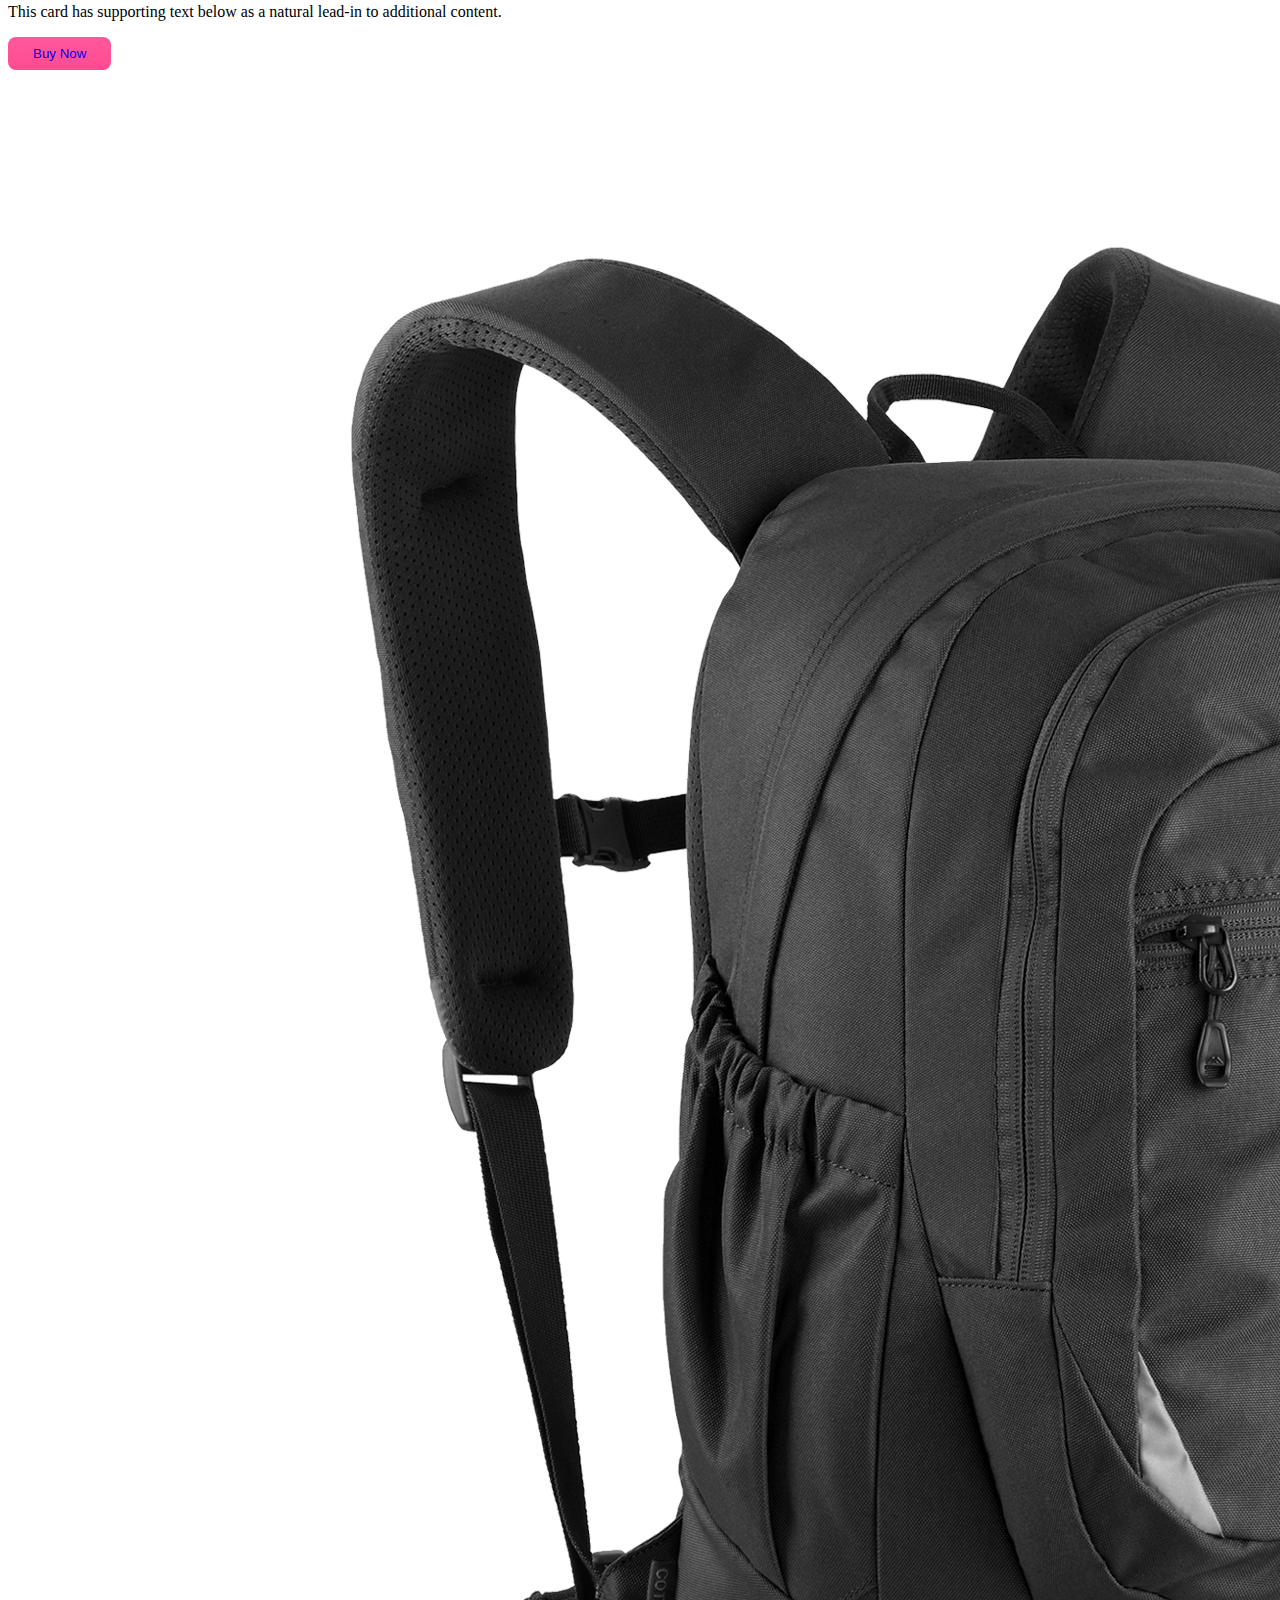
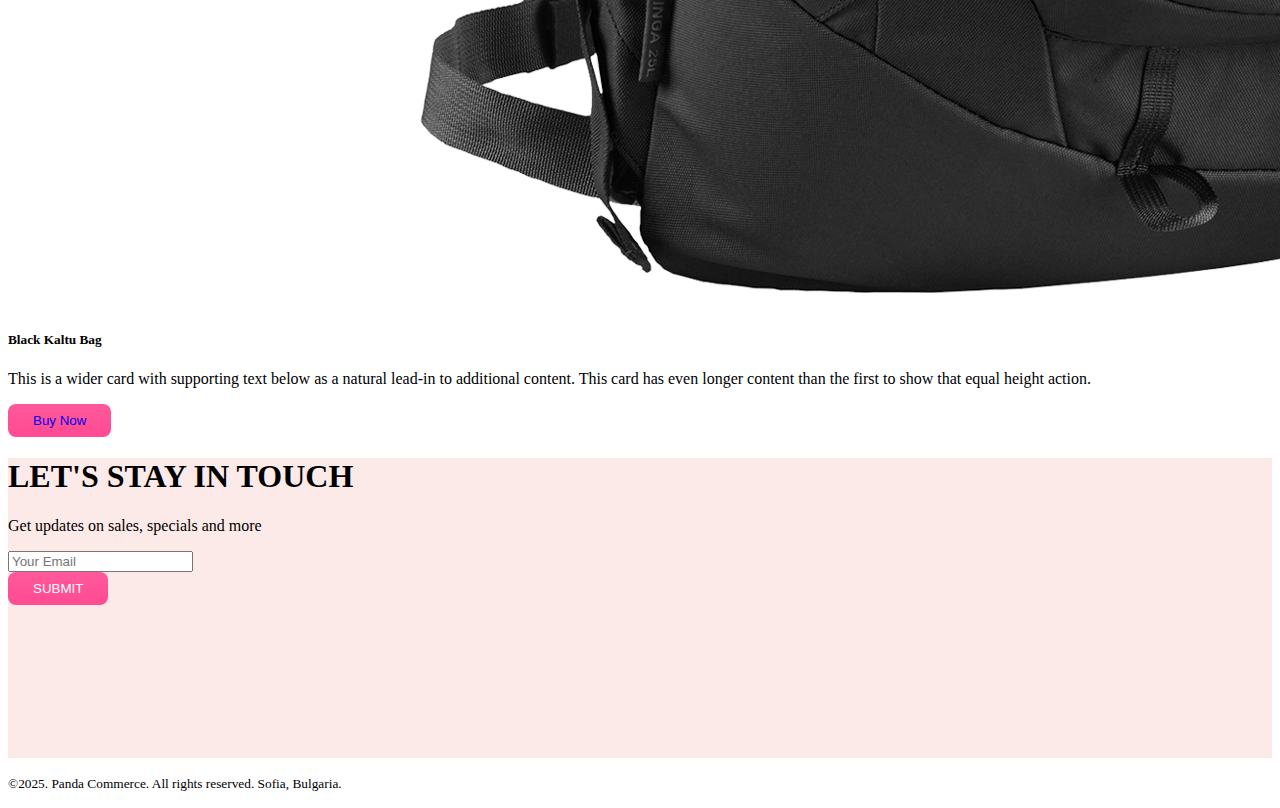
<file: panda-commerce-bootstrap-main/index.html>
<!DOCTYPE html>
<html lang="en">

<head>
    <meta charset="UTF-8">
    <meta http-equiv="X-UA-Compatible" content="IE=edge">
    <meta name="viewport" content="width=device-width, initial-scale=1.0">
    <title>Panda Commerce</title>
    <!-- bootstrap stylesheet -->
    <link href="https://cdn.jsdelivr.net/npm/bootstrap@5.0.2/dist/css/bootstrap.min.css" rel="stylesheet" integrity="sha384-EVSTQN3/azprG1Anm3QDgpJLIm9Nao0Yz1ztcQTwFspd3yD65VohhpuuCOmLASjC" crossorigin="anonymous">
    <!-- custom styles -->
    <link rel="stylesheet" href="css/style.css">
    <style>
        .btn {
            text-decoration: none;
        }
    </style>
</head>

<body>
    <!-- header start -->
    <header>
        <nav class="navbar navbar-expand-lg navbar-light bg-light fixed-top">
            <div class="container">
                <a class="navbar-brand" href="#">
                    <img src="images/logo.png" alt="">
                </a>
                <button class="navbar-toggler" type="button" data-bs-toggle="collapse" data-bs-target="#navbarSupportedContent" aria-controls="navbarSupportedContent" aria-expanded="false" aria-label="Toggle navigation">
                    <span class="navbar-toggler-icon"></span>
                </button>
                <div class="collapse navbar-collapse" id="navbarSupportedContent">
                    <ul class="navbar-nav me-auto mb-2 mb-lg-0">
                        <li class="nav-item">
                            <a class="nav-link active" aria-current="page" href="../index.html">Go-Home</a>
                        </li>
                        <li class="nav-item">
                            <a class="nav-link" href="#shoes">Shoes</a>
                        </li>
                        <li class="nav-item">
                            <a class="nav-link" href="#backpack">Backpack</a>
                        </li>
                        <li class="nav-item">
                            <a class="nav-link" href="#subscribe">Subscribe</a>
                        </li>
                    </ul>
                </div>
            </div>
        </nav>
        <!-- image slider carousel-->
        <section class="container">
            <div id="carouselExampleControls" class="carousel slide" data-bs-ride="carousel">
                <div class="carousel-inner">
                    <div class="carousel-item active">
                        <div class="row p-5 panda-bg-info bg-gradient d-flex align-items-center">
                            <div class="col-lg-7">
                                <h1>Cool Dude Headphone
                                </h1>
                                <p>This is the best headphone in the world for people who just want to waste time in front of funky world.</p>
                                <h1>$420</h1>
                                <button class="panda-btn-buy-now">Buy Now</button>
                            </div>
                            <div class="col-lg-5">
                                <img src="images/banner-images/headphone.png" class="d-block w-100" alt="...">
                            </div>
                        </div>
                    </div>
                    <div class="carousel-item">
                        <div class="row p-5 panda-bg-info bg-gradient d-flex align-items-center">
                            <div class="col-lg-7">
                                <h1>Mega LCD TV For Sports

                                </h1>
                                <p>This is the best headphone in the world for people who just want to waste time in front of funky world.</p>
                                <h1>$420</h1>
                                <button class="panda-btn-buy-now">Buy Now</button>
                            </div>
                            <div class="col-lg-5">
                                <img src="images/banner-images/tv.png" class="d-block w-100" alt="...">
                            </div>
                        </div>
                    </div>
                    <div class="carousel-item">
                        <div class="row p-5 panda-bg-info bg-gradient d-flex align-items-center">
                            <div class="col-lg-7">
                                <h1>X-Box for your living room

                                </h1>
                                <p>This is the best headphone in the world for people who just want to waste time in front of funky world.</p>
                                <h1>$600</h1>
                                <button class="panda-btn-buy-now">Buy Now</button>
                            </div>
                            <div class="col-lg-5">
                                <img src="images/banner-images/xbox.png" class="d-block w-100" alt="...">
                            </div>
                        </div>
                    </div>
                </div>
                <button class="carousel-control-prev" type="button" data-bs-target="#carouselExampleControls" data-bs-slide="prev">
                    <span class="carousel-control-prev-icon" aria-hidden="true"></span>
                    <span class="visually-hidden">Previous</span>
                </button>
                <button class="carousel-control-next" type="button" data-bs-target="#carouselExampleControls" data-bs-slide="next">
                    <span class="carousel-control-next-icon" aria-hidden="true"></span>
                    <span class="visually-hidden">Next</span>
                </button>
            </div>
        </section>
    </header>
    <main>
        <!-- categories -->
        <section class="container my-5 categories">
            <div class="row g-4">
                <div class="col-lg-4 col-md-6 col-12">
                    <div class="p-3 border bg-warning d-flex align-items-center justify-content-between rounded-3">
                        <h1 class="text-white">Watch</h1>
                        <img src="images/categories/watch.png" alt="">
                    </div>
                </div>
                <div class="col-lg-4 col-md-6 col-12">
                    <div class="p-3 border bg-success d-flex align-items-center justify-content-between rounded-3">
                        <h1 class="text-white">Bag</h1>
                        <img src="images/categories/bag.png" alt="">
                    </div>
                </div>
                <div class="col-lg-4 col-md-6 col-12">
                    <div class="p-3 border bg-primary d-flex align-items-center justify-content-between rounded-3">
                        <h1 class="text-white">Shoes</h1>
                        <img src="images/categories/shoes.png" alt="">
                    </div>
                </div>

            </div>
        </section>
        <!-- Shoe section -->
        <section class="container" id="shoes">
            <h2>Shoes</h2>
            <div class="row row-cols-1 row-cols-md-2 row-cols-lg-3 g-4">
                <div class="col">
                    <div class="card border-0 shadow-lg h-100">
                        <img src="images/mobile.png" class="card-img-top" alt="...">
                        <div class="card-body">
                            <h3>price <span style="color: rgb(218, 6, 59);">$</span>1219</h3>
                            <h5 class="card-title">Iphone -11 </h5>
                            <p class="card-text">This is a wider card with supporting text below as a natural lead-in to additional content. This content is a little bit longer.</p>
                        </div>
                        <div class="m-3">
                            <button class="panda-btn-buy-now"><a href="../shopping-cart-solution-main/index.html" class="btn">Buy Now</a></button>
                        </div>
                    </div>
                </div>
                <div class="col">
                    <div class="card border-0 shadow-lg h-100">
                        <img src="images/shoes/shoe-2.png" class="card-img-top" alt="...">
                        <div class="card-body">
                            <h3>price <span style="color: rgb(218, 6, 59);">$</span>250</h3>
                            <h5 class="card-title">Nike 360</h5>
                            <p class="card-text">This card has supporting text below as a natural lead-in to additional content.
                            </p>
                        </div>
                        <div class="m-3">
                            <button class="panda-btn-buy-now"><a href="../card-2/index.html" class="btn">Buy Now</a></button>
                        </div>
                    </div>
                </div>
                <div class="col">
                    <div class="card border-0 shadow-lg h-100">
                        <img src="images/shoes/shoe-3.png" class="card-img-top" alt="...">
                        <div class="card-body">
                            <h3>price <span style="color: rgb(218, 6, 59);">$</span>250</h3>
                            <h5 class="card-title">Red Airmax</h5>
                            <p class="card-text">This is a wider card with supporting text below as a natural lead-in to additional content. This card has even longer content than the first to show that equal height action.</p>
                        </div>
                        <div class="m-3">
                            <button class="panda-btn-buy-now"><a href="../card-2/index.html" class="btn">Buy Now</a></button>
                        </div>
                    </div>
                </div>
            </div>
        </section>
        <!-- bags section -->
        <section class="container my-5" id="backpack">
            <h2>Backpack</h2>
            <div class="row row-cols-1 row-cols-md-2 row-cols-lg-3 g-4">
                <div class="col">
                    <div class="card border-0 shadow-lg h-100">
                        <img src="images/bags/bag-1.png" class="card-img-top" alt="...">
                        <div class="card-body">
                            <h5 class="card-title">Red Laltu Bag</h5>
                            <p class="card-text">This is a wider card with supporting text below as a natural lead-in to additional content. This content is a little bit longer.</p>
                        </div>
                        <div class="m-3">
                            <button class="panda-btn-buy-now"><a href="../card-3/index.html" class="btn">Buy Now</a></button>
                        </div>
                    </div>
                </div>
                <div class="col">
                    <div class="card border-0 shadow-lg h-100">
                        <img src="images/bags/bag-2.png" class="card-img-top" alt="...">
                        <div class="card-body">
                            <h5 class="card-title">Blue Niltu Bag</h5>
                            <p class="card-text">This card has supporting text below as a natural lead-in to additional content.
                            </p>
                        </div>
                        <div class="m-3">
                            <button class="panda-btn-buy-now"><a href="../card-3/index.html" class="btn">Buy Now</a></button>
                        </div>
                    </div>
                </div>
                <div class="col">
                    <div class="card border-0 shadow-lg h-100">
                        <img src="images/bags/bag-3.png" class="card-img-top" alt="...">
                        <div class="card-body">
                            <h5 class="card-title">Black Kaltu Bag</h5>
                            <p class="card-text">This is a wider card with supporting text below as a natural lead-in to additional content. This card has even longer content than the first to show that equal height action.</p>
                        </div>
                        <div class="m-3">
                            <button class="panda-btn-buy-now"><a href="../card-3/index.html" class="btn">Buy Now</a></button>
                        </div>
                    </div>
                </div>
            </div>
        </section>
        <!-- subscribe  -->
        <section style="height: 300px;" id="subscribe" class="container panda-bg-info d-flex justify-content-center align-items-center rounded-3">
            <div>
                <h1>LET'S STAY IN TOUCH</h1>
                <p>Get updates on sales, specials and more</p>
                <input class="form-control" type="text" placeholder="Your Email">
                <br>
                <button class="panda-btn-buy-now">SUBMIT</button>
            </div>
        </section>
    </main>
    <footer class="mt-5 text-center">
        <p><small>©2025. Panda Commerce. All rights reserved. Sofia, Bulgaria.</small></p>
    </footer>
    <!-- bootstrap Script -->
    <script src="https://cdn.jsdelivr.net/npm/bootstrap@5.0.2/dist/js/bootstrap.bundle.min.js" integrity="sha384-MrcW6ZMFYlzcLA8Nl+NtUVF0sA7MsXsP1UyJoMp4YLEuNSfAP+JcXn/tWtIaxVXM" crossorigin="anonymous"></script>
</body>

</html>
</file>
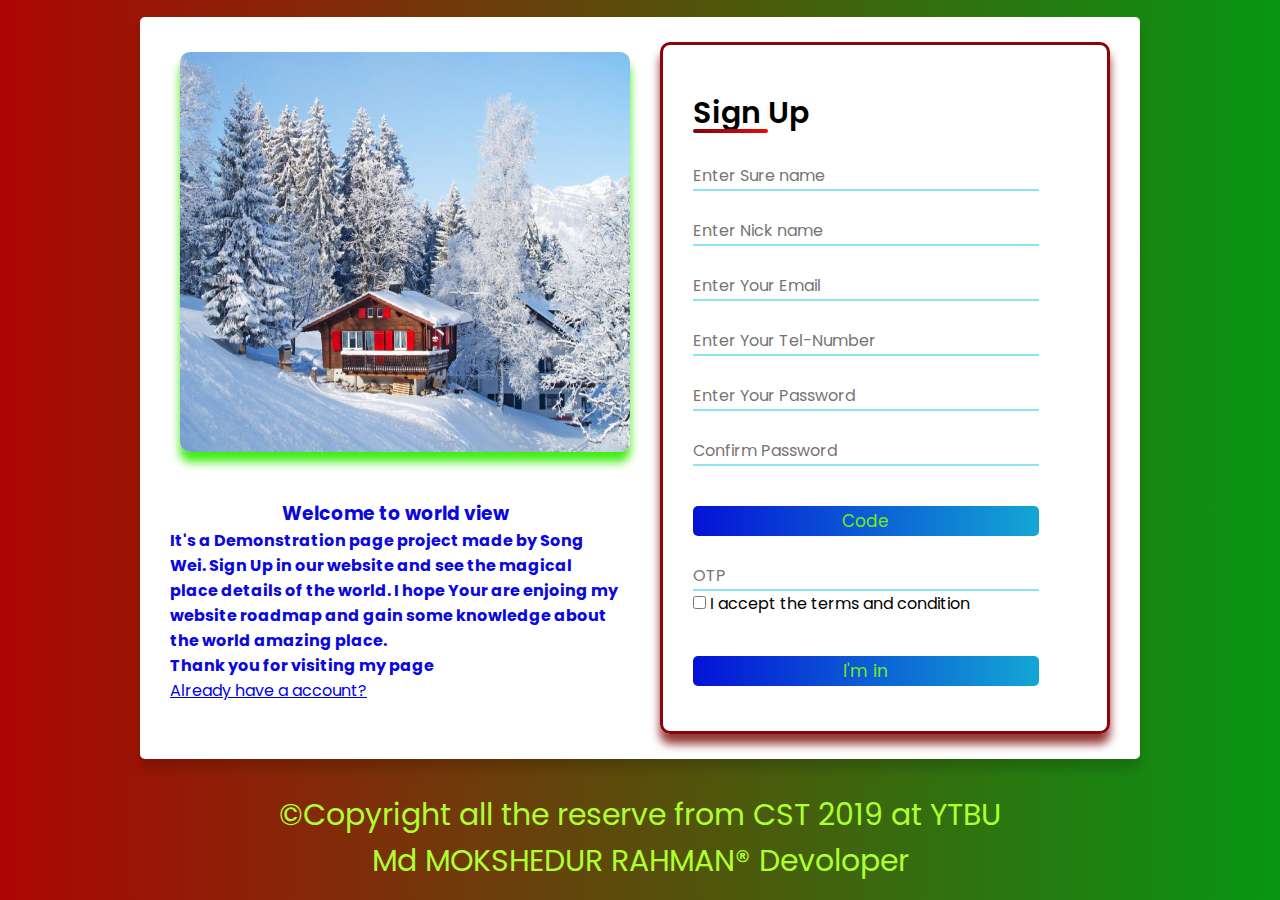
<file: Reg Page/Index.html>
<!DOCTYPE html>
<html lang="en">

<head>
    <meta charset="UTF-8">
    <meta http-equiv="X-UA-Compatible" content="IE=edge">
    <meta name="viewport" content="width=device-width, initial-scale=1.0">
    <title>Regristration page</title>
    <link rel="stylesheet" href="CSS/main.css">
</head>

<body>
    <div class="con">
        <div class="bann">
            <img src="IMG/banner.jpg" alt=""><br/>
            <h3>Welcome to world view</h3>
            <p>It's a Demonstration page project made by Song Wei. Sign Up in our website and see the magical place details of the world. I hope Your are enjoing my website roadmap and gain some knowledge about the world amazing place.
            </p>
            <p>Thank you for visiting my page</p>
            <a href="../Log Page/Log.html" target="blank">Already have a account?</a>
        </div>
        <div class="form">
            <form action="#">
                <div class="title">Sign Up</div>
                <div class="box">
                    <input type="text" placeholder="Enter Sure name" id="fn" required>
                    <div class="underline"></div>
                </div>
                <div class="box"> <input type="text" placeholder="Enter Nick name" id="ln" required>
                    <div class="underline"></div>
                </div>
                <div class="box underline">
                    <input type="text" placeholder="Enter Your Email" id="mail" required>
                    <div class="underline"></div>
                    <!--Email Field with velidation-->
                </div>
                <div class="box underline">
                    <input type="text" placeholder="Enter Your Tel-Number" id="number" required>
                    <div class="underline"></div>
                </div>
                <div class="box">
                    <input type="password" placeholder="Enter Your Password" id="pwd1" required>
                    <div class="underline"></div>
                    <!--Password Field with velidation-->
                </div>
                <div class="box">
                    <input type="password" placeholder="Confirm Password" id="pwd2" required>
                    <div class="underline"></div>
                </div>
                <div class="box button">
                    <button onclick="vercod()" id="vc">Code</button>
                    <!--Code form-->
                </div>
                <div class="box">
                    <input type="text" placeholder="OTP" id="otp" required>
                    <div class="underline"></div>
                    <!--Security Code with velidation-->
                </div>
                <div class="Agreement">
                    <input type="checkbox" id="cb" value="Agree">
                    <label for="Agree">I accept the terms and condition</label>
                    <!--Agreement box-->
                </div>
                <div class="box button">
                    <button onclick="sub()">I'm in</button>
                </div>
            </form>
        </div>
    </div>
    <footer>
        ©Copyright all the reserve from CST 2019 at YTBU<br/>Md MOKSHEDUR RAHMAN® Devoloper
    </footer>
</body>
<script src="JS/main.js"></script>

</html>
</file>
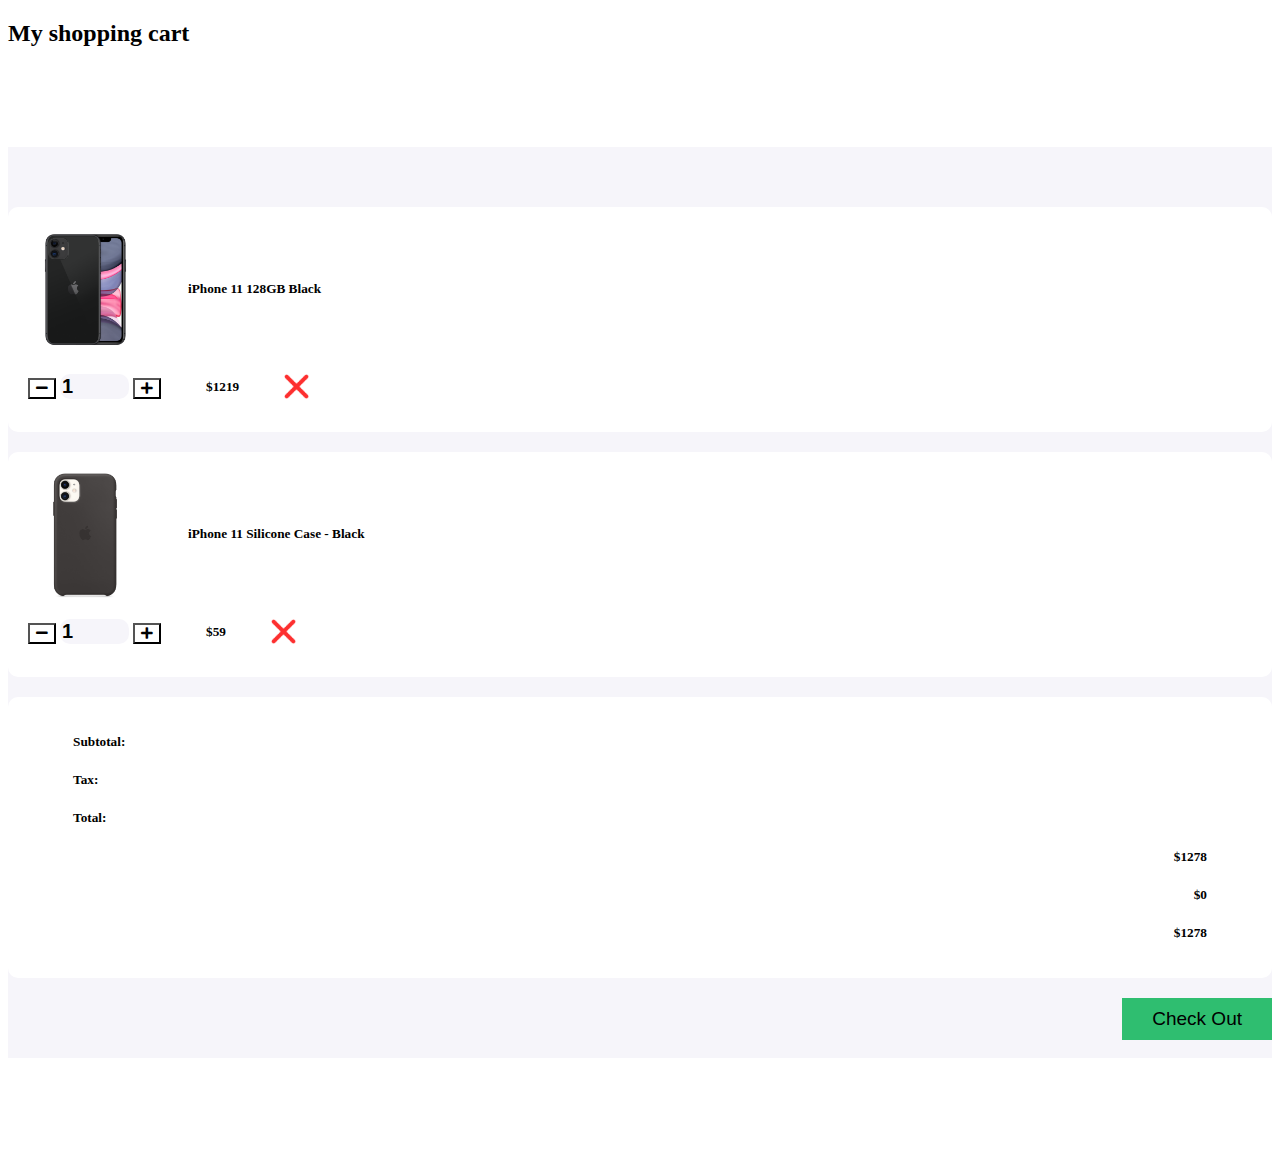
<file: shopping-cart-solution-main/index.html>
<!DOCTYPE html>
<html>

<head>
   <title>Shopping Cart</title>
   <meta charset="utf-8">
   <meta name="viewport" content="width=device-width, initial-scale=1">
   <link href="https://cdn.jsdelivr.net/npm/bootstrap@5.0.2/dist/css/bootstrap.min.css" rel="stylesheet"
      integrity="sha384-EVSTQN3/azprG1Anm3QDgpJLIm9Nao0Yz1ztcQTwFspd3yD65VohhpuuCOmLASjC" crossorigin="anonymous">
   <link href="https://cdnjs.cloudflare.com/ajax/libs/font-awesome/5.11.2/css/all.css" rel="stylesheet" />
   <link href="style.css" rel="stylesheet">
</head>

<body>

   <section>
      <div class="container">
         <h2>My shopping cart</h2>
         <div class="cart">
            <div class="col-md-12 col-lg-10 mx-auto">
               <div class="cart-item">
                  <div class="row">
                     <div class="col-md-7 center-item">
                        <img src="images/product-1.png" alt="">
                        <h5>iPhone 11 128GB Black</h5>
                     </div>

                     <div class="col-md-5 center-item">
                        <div class="input-group number-spinner">
                           <button id="phone-minus" class="btn btn-default"><i class="fas fa-minus"></i></button>
                           <input id="phone-number" type="number" min="0" class="form-control text-center" value="1">
                           <button id="phone-plus" class="btn btn-default"><i class="fas fa-plus"></i></button>
                        </div>
                        <h5>$<span id="phone-total">1219</span></h5>
                        <img src="images/remove.png" alt="" class="remove-item">
                     </div>
                  </div>
               </div>

               <div class="cart-item">
                  <div class="row">
                     <div class="col-md-7 center-item mx-auto">
                        <img src="images/product-2.png" alt="">
                        <h5>iPhone 11 Silicone Case - Black</h5>
                     </div>
                     <div class="col-md-5 center-item">
                        <div class="input-group number-spinner">
                           <button id="case-minus" class="btn btn-default"><i class="fas fa-minus"></i></button>
                           <input id="case-number" type="number" min="0" class="form-control text-center" value="1">
                           <button id="case-plus" class="btn btn-default"><i class="fas fa-plus"></i></button>

                        </div>
                        <h5>$<span id="case-total">59</span></h5>
                        <img src="images/remove.png" alt="" class="remove-item">
                     </div>
                  </div>
               </div>

               <div class="cart-item">
                  <div class="row">

                     <div class="col-md-8">
                        <h5>Subtotal: </h5>
                        <h5>Tax:</h5>
                        <h5>Total:</h5>
                     </div>

                     <div class="col-md-4 status">
                        <h5>$<span id="sub-total">1278</span></h5>
                        <h5>$<span id="tax-amount">0</span></h5>
                        <h5>$<span id="total-price">1278</span></h5>
                     </div>
                  </div>
               </div>
               <div class="col-md-12 pt-4 pb-4">
                  <button type="button" class="btn btn-success check-out">Check Out</button>
               </div>
            </div>
         </div>
      </div>
   </section>
   <script src="app.js"></script>
</body>

</html>
</file>
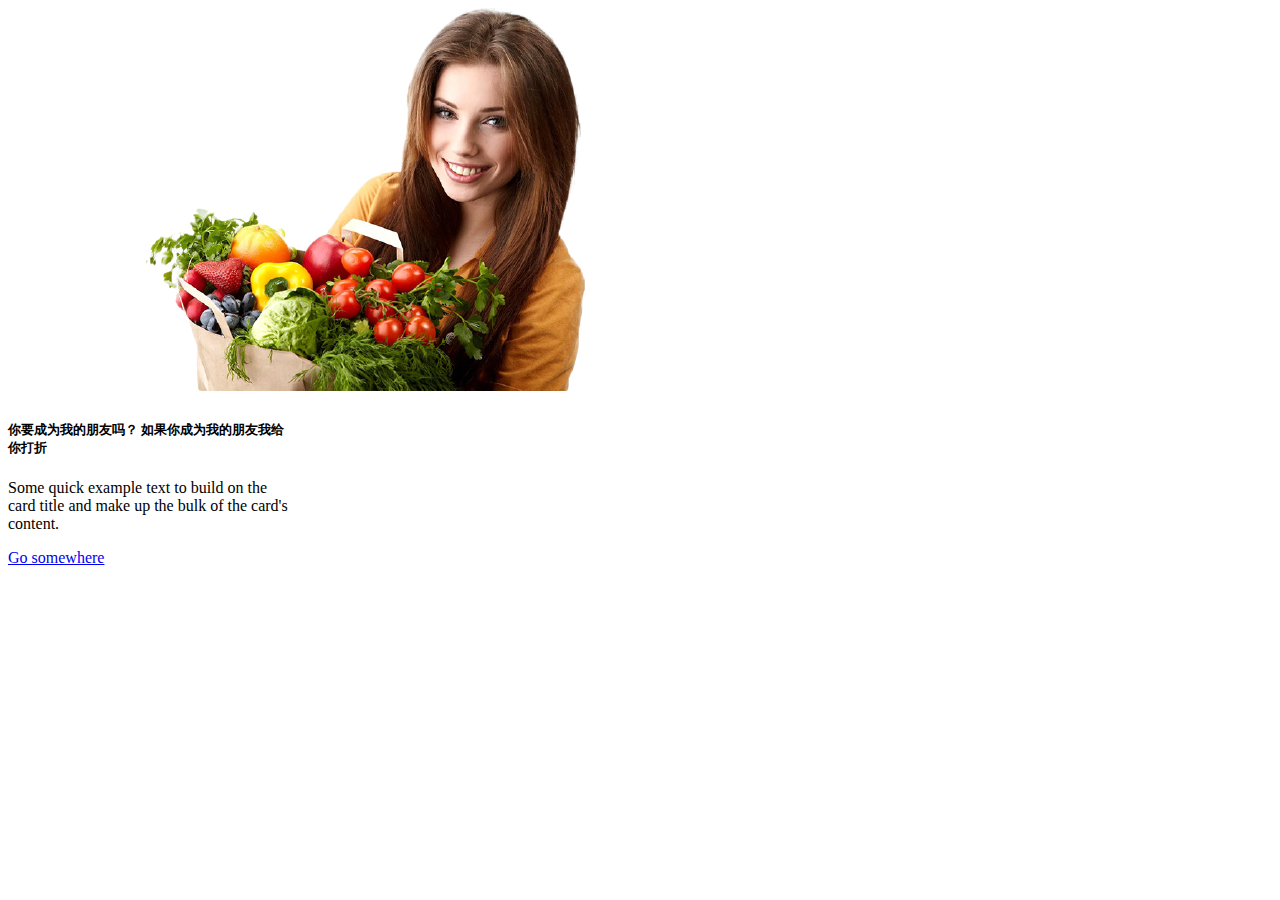
<file: friend.html>
<!DOCTYPE html>
<html lang="en">

<head>
    <meta charset="UTF-8">
    <meta http-equiv="X-UA-Compatible" content="IE=edge">
    <meta name="viewport" content="width=device-width, initial-scale=1.0">
    <title>Document</title>
    <link href="https://cdn.jsdelivr.net/npm/bootstrap@5.1.3/dist/css/bootstrap.min.css" rel="stylesheet" integrity="sha384-1BmE4kWBq78iYhFldvKuhfTAU6auU8tT94WrHftjDbrCEXSU1oBoqyl2QvZ6jIW3" crossorigin="anonymous">

</head>

<body>
    <div class="card" style="width: 18rem;">
        <img src="images/female/kisspng-healthy-diet-food-eating-nutrition-woman-diet-5b20e260c13c04.3441013515288817607915-removebg-preview.png" class="card-img-top" alt="...">
        <div class="card-body">
            <h5 class="card-title">你要成为我的朋友吗？ 如果你成为我的朋友我给你打折</h5>
            <p class="card-text">Some quick example text to build on the card title and make up the bulk of the card's content.</p>
            <a href="#" class="btn btn-primary">Go somewhere</a>
        </div>
    </div>



    <link href="https://cdn.jsdelivr.net/npm/bootstrap@5.1.3/dist/css/bootstrap.min.css" rel="stylesheet" integrity="sha384-1BmE4kWBq78iYhFldvKuhfTAU6auU8tT94WrHftjDbrCEXSU1oBoqyl2QvZ6jIW3" crossorigin="anonymous">
</body>

</html>
</file>
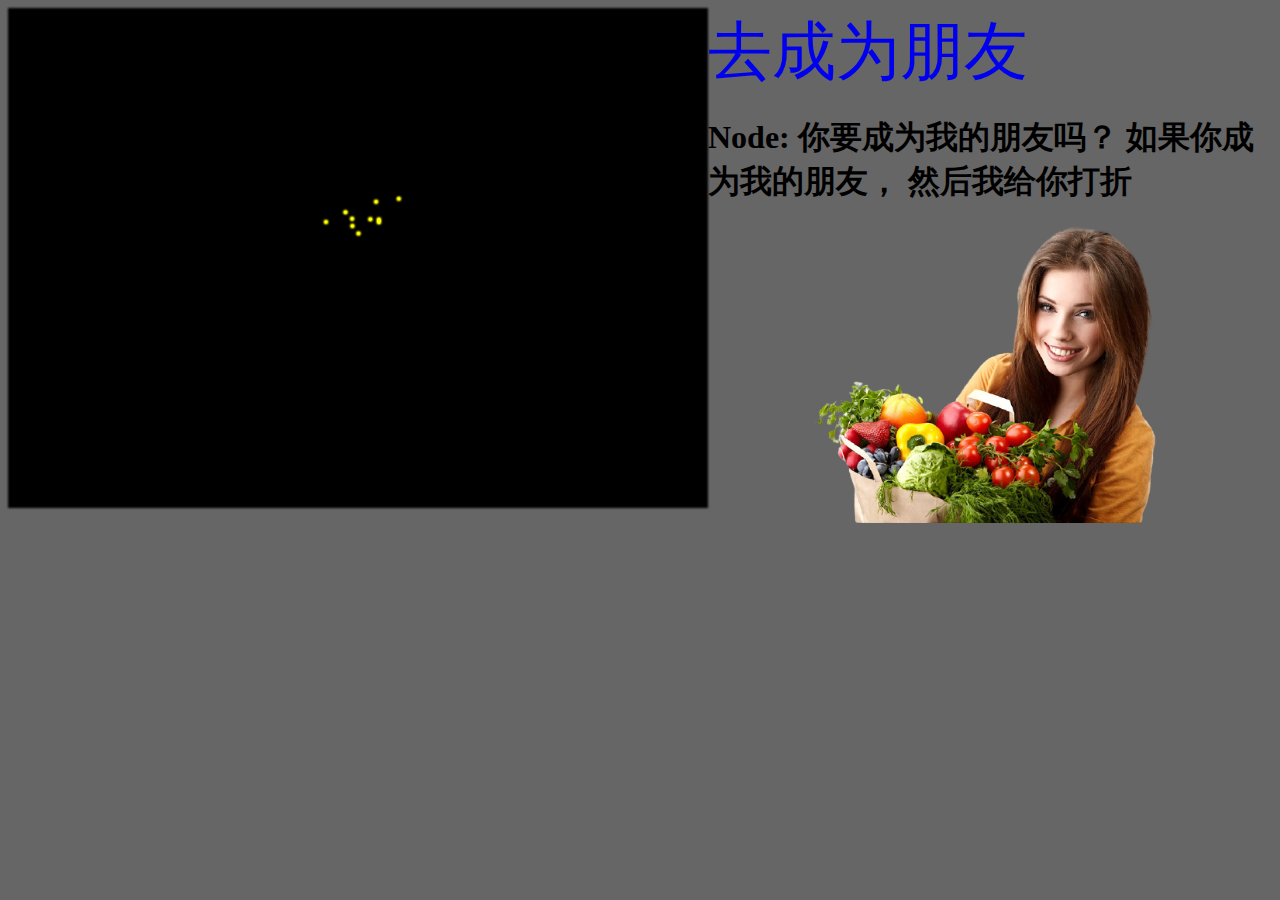
<file: 8/fireworks.html>
<!doctype html>
<html>

<head>
    <meta charset="utf-8">
    <title>Fireworks</title>
    <link rel="stylesheet" href="./includes/style6.css">
    <style>
        .main-part {
            display: flex;
        }
        
        #ami {
            text-decoration: none;
            font-size: 4rem;
        }
    </style>
</head>

<body>
    <main class="main-part">
        <div>
            <canvas id="canvas" width="700" height="500" class="clsGlow"></canvas>
        </div>
        <div>
            <a href="../Log Page/Log.html" id="ami">去成为朋友</a>
            <h1>Node: 你要成为我的朋友吗？ 如果你成为我的朋友， 然后我给你打折</h1>

            <img src="../img/11.jpg" alt="" width="500" height="300">

        </div>
    </main>
    <script src="./objects/vector2D.js"></script>
    <script src="./objects/forces.js"></script>
    <script src="./objects/spark.js"></script>
    <script src="fireworks.js"></script>
</body>

</html>
</file>
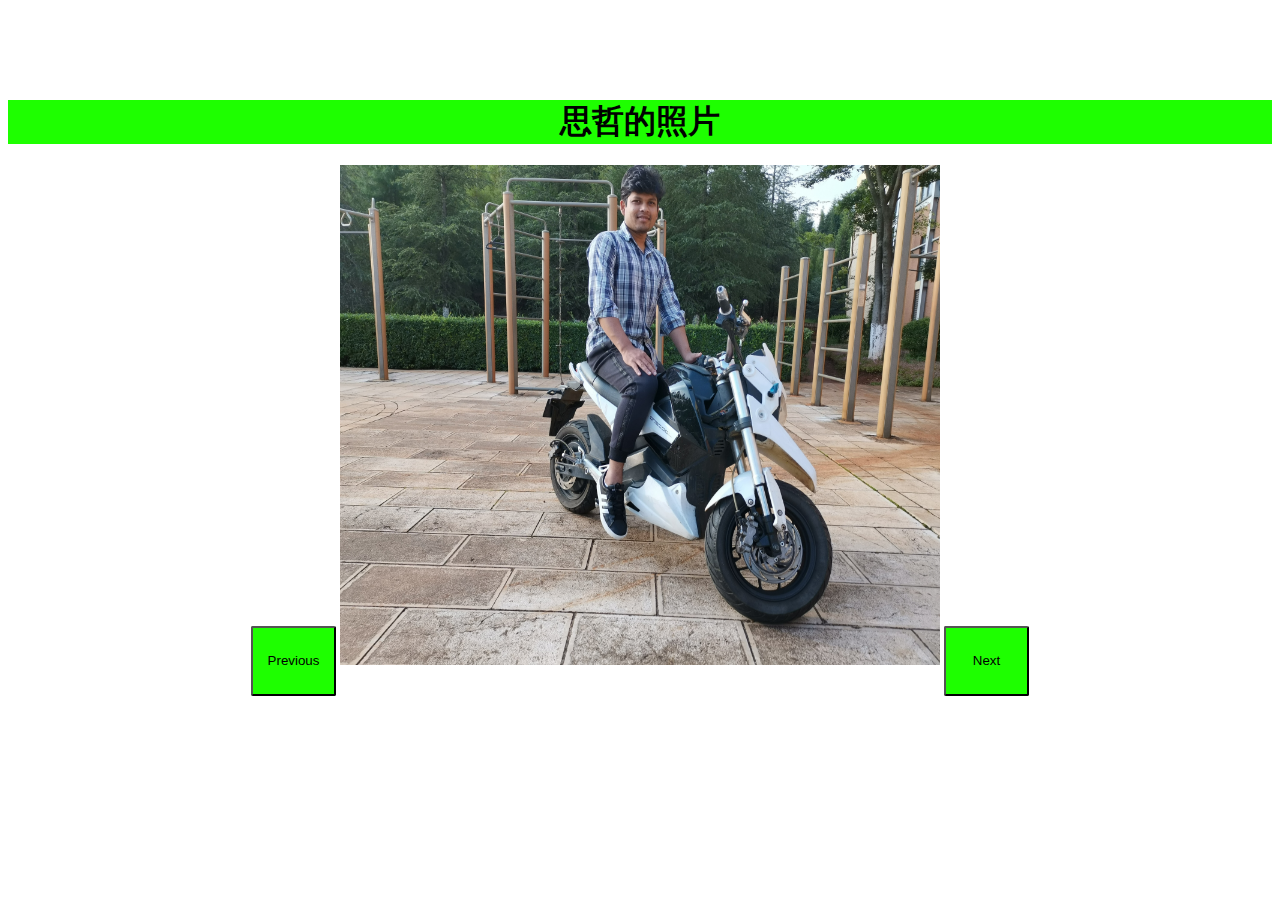
<file: img-bamping/ramizSala.html>
<!DOCTYPE html>
<html lang="en">

<head>
    <meta charset="UTF-8">
    <meta http-equiv="X-UA-Compatible" content="IE=edge">
    <meta name="viewport" content="width=device-width, initial-scale=1.0">
    <title>Document</title>
    <style>
        #main-body {
            text-align: center;
            margin-top: 100px;
            border: 2px;
        }
        
        button {
            background-color: rgb(30, 255, 0);
            height: 70px;
            width: 85px;
            border-radius: 2px;
        }
        
        h1 {
            background-color: rgb(30, 255, 0);
            ;
        }
        
        .kaku {
            color: chartreuse;
            background-color: crimson;
            font-size: 5rem;
        }
    </style>
</head>

<body id="main-body">
    <h1>思哲的照片</h1>
    <button onclick="prep()">Previous</button>
    <img src="img/1.jpg" alt="" height="500px" width="600px">
    <button onclick="next()">Next</button>

    <script>
        var photos = ["img/1.jpg", "img/2.jpg", "img/3.jpg", "img/4.jpg", "img/6.jpg", "img/7.jpg", "img/8.jpg", "img/9.jpg", "img/10.jpg", "img/11.jpg", "img/12.jpg"]
        var imgTag = document.querySelector("img");

        var count = 0;

        function next() {
            count++;
            if (count >= photos.length) {
                count = 0;
                imgTag.src = photos[count];

            } else {
                imgTag.src = photos[count];
            }
        };

        function prep() {
            count--;
            if (count < 0) {
                count = photos.length - 1;
                imgTag.src = photos[count];

            } else {
                imgTag.src = photos[count];
            }
        };
        var Album = document.querySelector("h1");
        Album.addEventListener("mouseover", function() {
            Album.classList.add("kaku");

        });
        Album.addEventListener("mouseout", function() {
            Album.classList.remove("kaku");

        });
    </script>
</body>

</html>
</file>
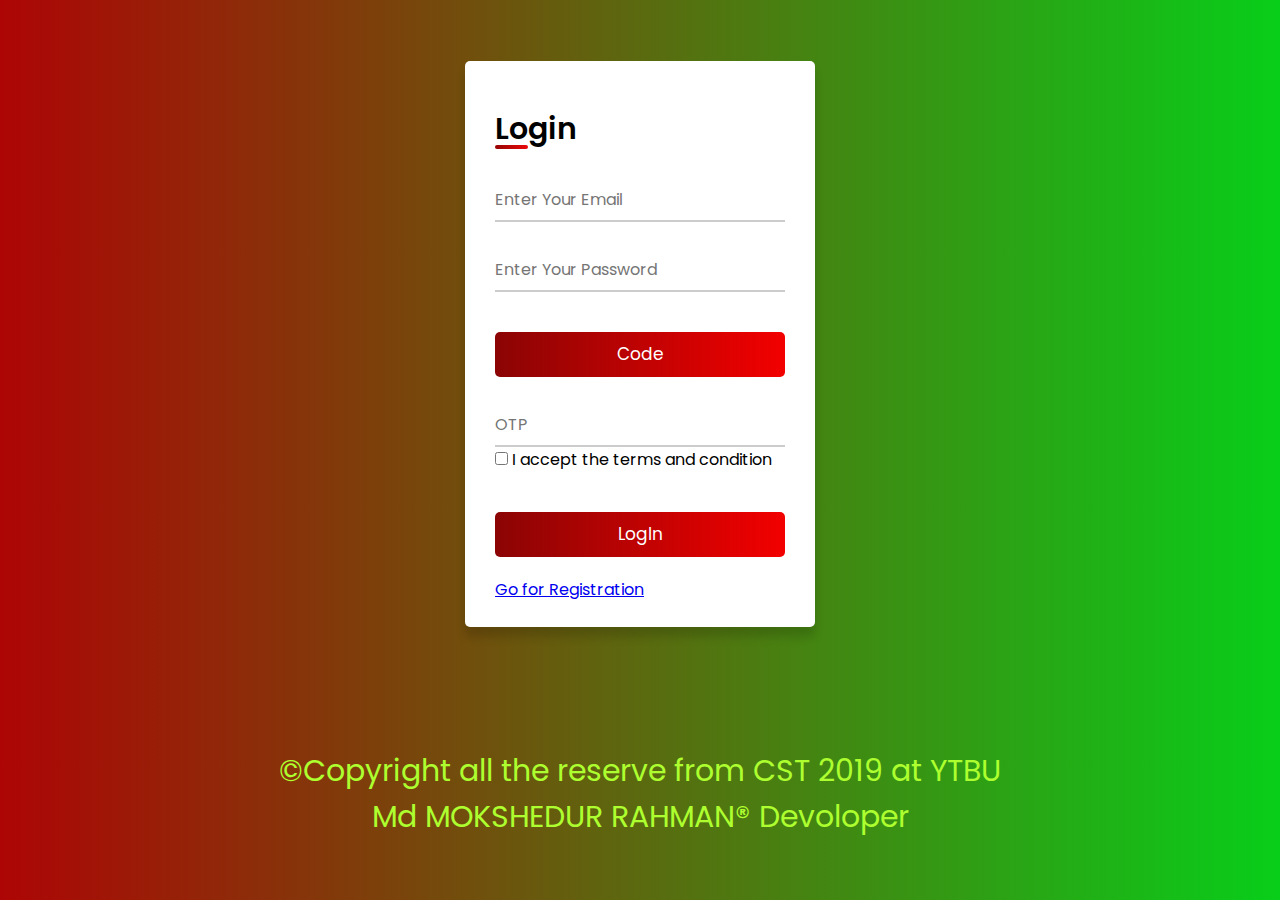
<file: Log Page/Log.html>
<!DOCTYPE html>
<html lang="en">

<head>
    <meta charset="UTF-8">
    <meta http-equiv="X-UA-Compatible" content="IE=edge">
    <meta name="viewport" content="width=device-width, initial-scale=1.0">
    <title>Document</title>
    <link rel="stylesheet" href="Css/main.css">
    <script src="Js/main.js"></script>
</head>

<body>
    <div class="container">
        <form action="#">
            <div class="title">Login</div>
            <div class="box underline">
                <input type="text" placeholder="Enter Your Email" id="mail" required>
                <div class="underline"></div>
                <!--Email Field with velidation-->
            </div>
            <div class="box">
                <input type="password" placeholder="Enter Your Password" id="pwd" required>
                <div class="underline"></div>
                <!--Password Field with velidation-->
            </div>
            <div class="box button">
                <button onclick="vercod()" id="vc">Code</button>
                <!--Code form-->
            </div>
            <div class="box">
                <input type="text" placeholder="OTP" id="otp" required>
                <div class="underline"></div>
                <!--Security Code with velidation-->
            </div>
            <div class="Agreement">
                <input type="checkbox" id="cb" value="Agree">
                <label for="Agree">I accept the terms and condition</label>
                <!--Agreement box-->
            </div>
            <div class="box button">
                <button onclick="sub()">LogIn</button>
            </div>
        </form>
        <div><a href="../Reg Page/Index.html">Go for Registration</a></div>
    </div>
    <footer>
        ©Copyright all the reserve from CST 2019 at YTBU<br/>Md MOKSHEDUR RAHMAN® Devoloper
    </footer>
</body>

</html>
</file>
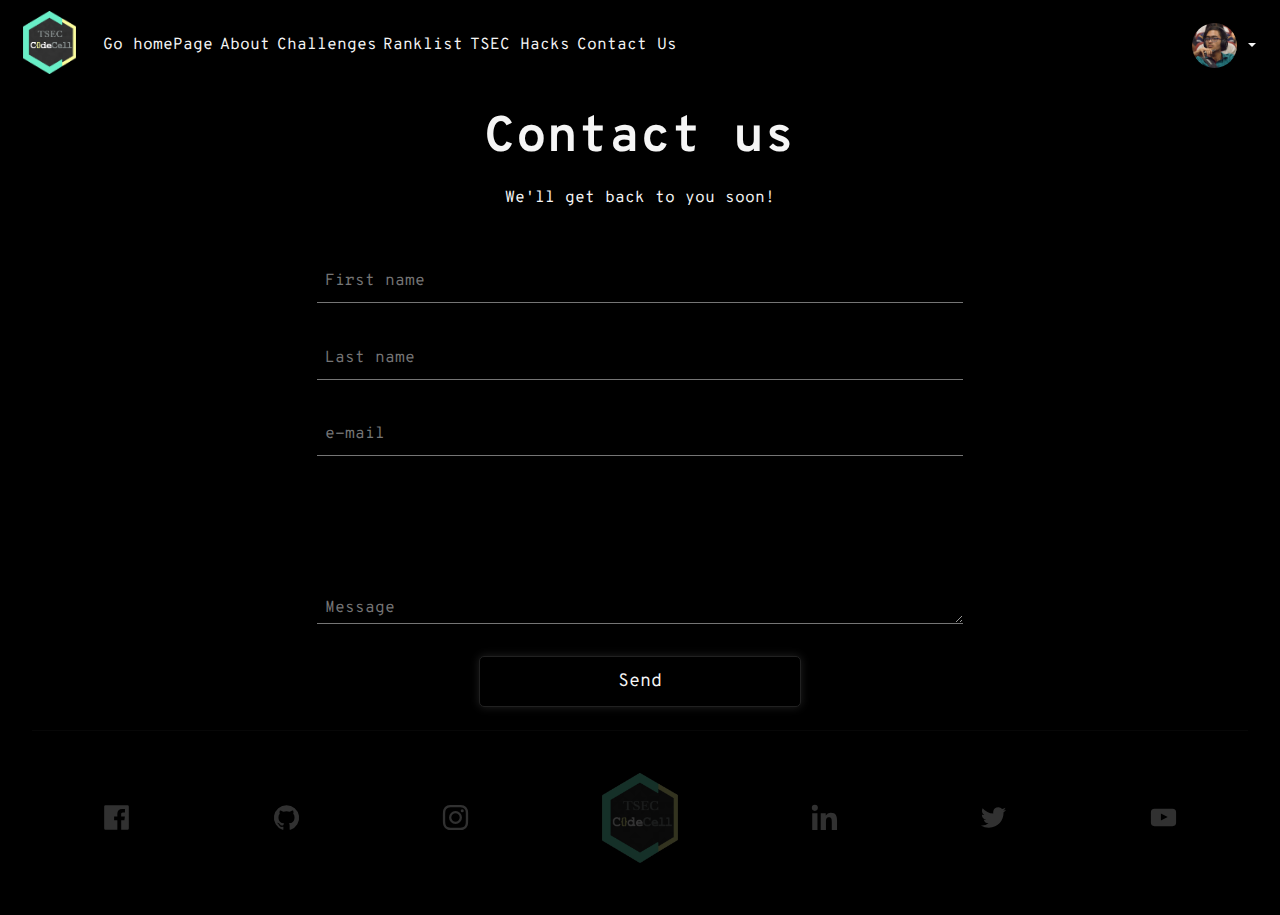
<file: sample-contact-us-page-master/contact.html>
<!DOCTYPE html>
<html lang="en">

<head>
    <meta charset="UTF-8">
    <meta name="viewport" content="width=device-width, initial-scale=1.0">
    <meta name="keywords" content="codecell, tsec, contact, contact us, harsh kapadia, html, css, js, vanilla css">
    <meta name="description" content="A static contact us page for TSEC CodeCell by Harsh Kapadia">
    <meta name="author" content="Harsh Kapadia">

    <link href="https://fonts.googleapis.com/css2?family=Overpass+Mono&display=swap" rel="stylesheet">
    <link rel="stylesheet" href="./static/css/base.css">
    <link rel="stylesheet" href="./static/css/navbar.css">
    <link rel="stylesheet" href="./static/css/main.css">
    <link rel="stylesheet" href="./static/css/footer.css">

    <link rel="shortcut icon" href="./static/img/codecell_logo.svg" type="image/x-icon" sizes="any">

    <script defer src="./static/js/account_dropdown.js"></script>
    <script defer src="./static/js/burger_menu_dropdown.js"></script>

    <title>TSEC CodeCell</title>
</head>

<body>
    <nav class="navbar">
        <div class="left-side">
            <div class="burger-menu">
                <div class="line-1"></div>
                <div class="line-2"></div>
                <div class="line-3"></div>
            </div>

            <div class="logo">
                <a href="#"><img src="./static/img/codecell_logo.svg" alt="TSEC CodeCell"></a>
            </div>

            <ul class="navbar-main-ul hide-burger-menu burger-menu-dropdown">
                <a href="../index.html">
                    <li>Go homePage</li>
                </a>
                <a href="#">
                    <li>About</li>
                </a>
                <a href="#">
                    <li>Challenges</li>
                </a>
                <a href="#">
                    <li>Ranklist</li>
                </a>
                <a href="#">
                    <li>TSEC Hacks</li>
                </a>
                <a href="#">
                    <li>Contact Us</li>
                </a>
            </ul>
        </div>

        <div class="right-side">
            <div class="account">
                <img src="./static/img/harsh_kapadia_pic.jpg" alt="HK">

                <div class="dropdown-caret"></div>
            </div>

            <div class="dropdown hide">
                <div class="user-name">HarshKapadia2</div>

                <ul>
                    <a href="#">
                        <li>Your profile</li>
                    </a>
                    <a href="#">
                        <li>Settings</li>
                    </a>
                    <a href="#">
                        <li>Log Out</li>
                    </a>
                </ul>
            </div>
        </div>
    </nav>

    <main>
        <div class="title">Contact us</div>
        <div class="title-info">We'll get back to you soon!</div>

        <form action="" method="" class="form">
            <div class="input-group">
                <input type="text" name="first_name" id="first-name" placeholder="First name">
                <label for="first-name">First name</label>
            </div>

            <div class="input-group">
                <input type="text" name="last_name" id="last-name" placeholder="Last Name">
                <label for="last-name">Last name</label>
            </div>

            <div class="input-group">
                <input type="email" name="e-mail" id="e-mail" placeholder="e-mail">
                <label for="e-mail">e-mail</label>
            </div>

            <div class="textarea-group">
                <textarea name="message" id="message" rows="5" placeholder="Message"></textarea>
                <label for="message">Message</label>
            </div>

            <div class="button-div">
                <button type="submit">  <a href="replay.html"> Send</a></button>
            </div>
        </form>
    </main>

    <footer>
        <a href="#" target="_blank"><img class="social-media-img" src="./static/img/social_media/facebook.svg" alt="Facebook"></a>
        <a href="#" target="_blank"><img class="social-media-img" src="./static/img/social_media/github.svg" alt="GitHub"></a>
        <a href="#" target="_blank"><img class="social-media-img" src="./static/img/social_media/instagram.svg" alt="Instagram"></a>

        <a href="#"><img class="codecell-img" src="./static/img/codecell_logo.svg" alt="TSEC CodeCell"></a>

        <a href="#" target="_blank"><img class="social-media-img" src="./static/img/social_media/linkedin.svg" alt="LinkedIn"></a>
        <a href="#" target="_blank"><img class="social-media-img" src="./static/img/social_media/twitter.svg" alt="Twitter"></a>
        <a href="#" target="_blank"><img class="social-media-img" src="./static/img/social_media/youtube.svg" alt="YouTube"></a>
    </footer>
</body>

</html>
</file>
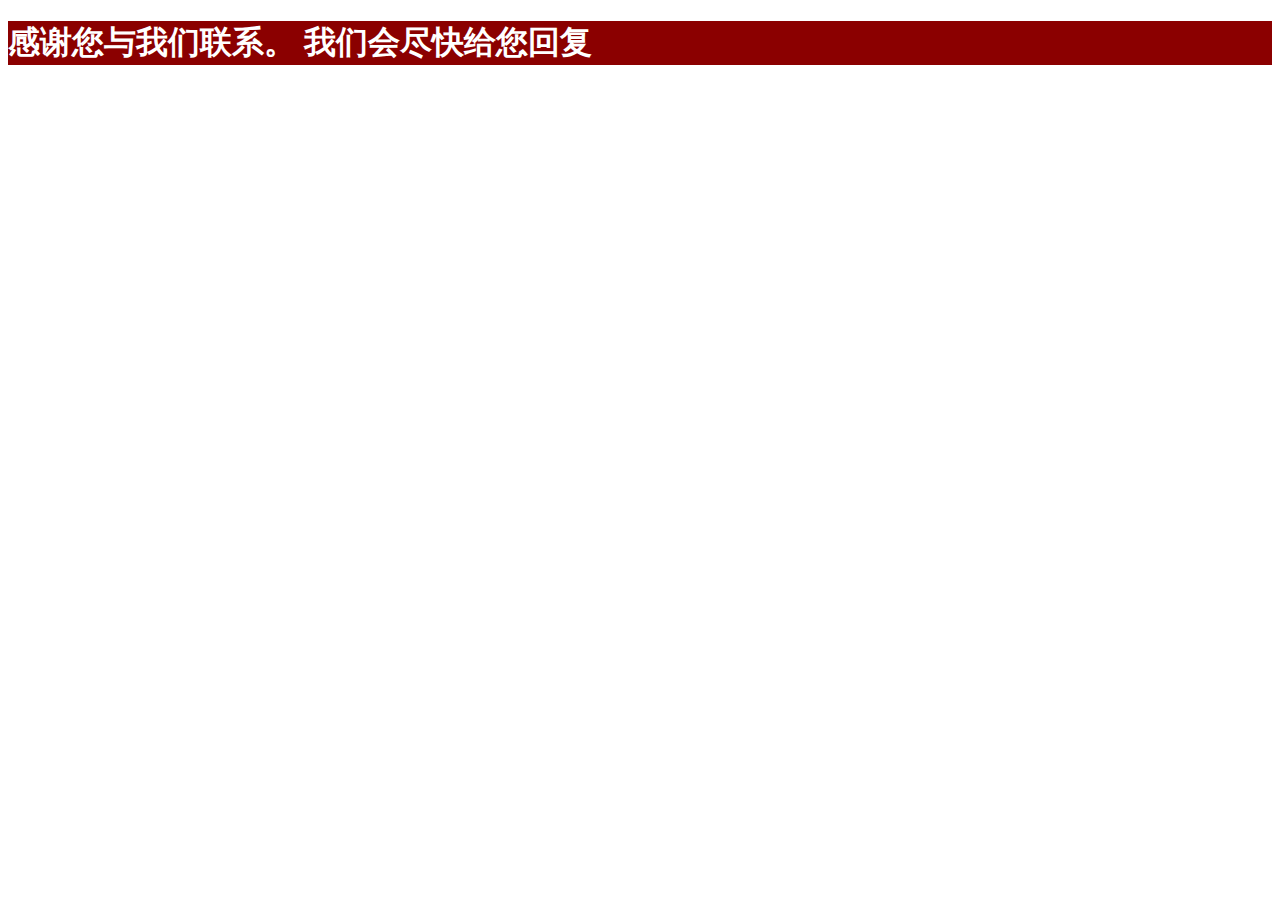
<file: sample-contact-us-page-master/replay.html>
<!DOCTYPE html>
<html lang="en">

<head>
    <meta charset="UTF-8">
    <meta http-equiv="X-UA-Compatible" content="IE=edge">
    <meta name="viewport" content="width=device-width, initial-scale=1.0">
    <title>Document</title>
    <style>
        h1 {
            background-color: darkred;
            color: white;
        }
    </style>
</head>

<body>
    <h1>感谢您与我们联系。 我们会尽快给您回复</h1>
</body>

</html>
</file>
<file: card-2/style.css>
body{
	background: #fff;
}
.cart{
	margin: 100px 0;
	background-color: #F6F5FA;;
	padding: 60px 0;
}
.total-price{
	padding-bottom: 15px;
}
.cart-item{
	background-color: #fff;
	border-radius: 10px;
	padding: 15px 20px;
	margin-bottom: 20px;
}
.center-item{
    display: flex;
    align-items: center;
    justify-content: flex-start;
}
.cart-item img{
	width: 115px;
}
.cart-item h5{
    padding: 0 45px;
}
.cart-item .remove-item{
	width: 25px!important;
}
.btn-default{
	background-color: #fff;
}
.cart-item .form-control{
	background-color: #F6F5FA;
	border: none;
    width: 65px;
    border-radius: 10px!important;
    font-weight: 700;
    font-size: 20px;
}
.input-group{
	width: unset;
	flex-wrap: nowrap;
}
.status{
	text-align: right;
}
.check-out{
    float: right;
    padding: 10px 30px;
	font-size: 19px;
	background-color: #2FBE70;
	border: none;
}
</file>
<file: card-3/style.css>
body{
	background: #fff;
}
.cart{
	margin: 100px 0;
	background-color: #F6F5FA;;
	padding: 60px 0;
}
.total-price{
	padding-bottom: 15px;
}
.cart-item{
	background-color: #fff;
	border-radius: 10px;
	padding: 15px 20px;
	margin-bottom: 20px;
}
.center-item{
    display: flex;
    align-items: center;
    justify-content: flex-start;
}
.cart-item img{
	width: 115px;
}
.cart-item h5{
    padding: 0 45px;
}
.cart-item .remove-item{
	width: 25px!important;
}
.btn-default{
	background-color: #fff;
}
.cart-item .form-control{
	background-color: #F6F5FA;
	border: none;
    width: 65px;
    border-radius: 10px!important;
    font-weight: 700;
    font-size: 20px;
}
.input-group{
	width: unset;
	flex-wrap: nowrap;
}
.status{
	text-align: right;
}
.check-out{
    float: right;
    padding: 10px 30px;
	font-size: 19px;
	background-color: #2FBE70;
	border: none;
}
</file>
<file: Fast-Menu-master/css/style.css>
.disable{
    pointer-events: none !important;
    transition: 1s !important;
    opacity: 0.4 !important;
}

/* ========================================================================================================================================= */
/* ================================================================== h1 =================================================================== */

h1{
    font-family: "Usuzi Italic";
    color: rgb(255, 102, 0);
    cursor: pointer;
    animation: h1 .7s;
}

@keyframes h1 {
    0%{
        transform: translateX(-100%);
        opacity: 0;
    }
    50%{
        transform: translateX(40%)
                    rotate(350deg);
        opacity: 1;
    }
    100%{
        transform: translateX(0)
                    rotate(360deg);
        opacity: 1;
    }
}

/* ========================================================================================================================================= */
/* =============================================================== menu-list =============================================================== */

.menu-list{
    opacity: 0;
    transition: 1s;
}

.menu-list .food{
    transition: .5s;
    cursor: pointer;
    visibility: hidden;
}

.menu-list .food:nth-child(1){
    transform: translate(-200px, 200px);
}
.menu-list .food:nth-child(2){
    transform: translate(-100px, 200px);
}
.menu-list .food:nth-child(3){
    transform: translate(100px, 200px);
}
.menu-list .food:nth-child(4){
    transform: translate(200px, 200px);
}

/* ========================================================================================================================================= */
/* ============================================================ menu-list-plus ============================================================= */

.menu-list-plus .plus{
    background-color: rgb(177, 177, 177);
    opacity: 0;
    padding: 10% 20%;
    display: flex;
    justify-content: center;
    transition: .4s;
    cursor: pointer;
    visibility: hidden;
}

@media (hover: none) {
    .menu-list-plus .plus{
        display: none;
    }
}

/* ========================================================================================================================================= */
/* =========================================================== menu-list-arrows ============================================================ */

.menu-list-arrows .arrow{
    transform: translate(0, 100px);
    opacity: 0;
    transition: .3s;
}

/* ========================================================================================================================================= */
/* ============================================================= item-settings ============================================================= */

/* ================================================ */
/* ==================== col-12 ==================== */

.item-settings .col-12{
    background-repeat: no-repeat;
    background-position: center;
    background-size: cover;
    position: relative;
    height: 100px;
    padding: 5px;
    margin-bottom: 5px;
    display: none;
    overflow: hidden;
    animation: item-plus .5s;
}

.item-settings .col-12::after{
    position: absolute;
    top: 0;
    bottom: 0;
    left: 0;
    right: 0;
    content: '';
    display: block;
}

@keyframes item-plus {
    0%{
        height: 0px;
        opacity: 0;
        margin-bottom: 0px;
        padding: 0;
    }
    100%{
        height: 100px;
        opacity: 1;
        margin-bottom: 5px;
        padding: 5px;
    }
}

@keyframes item-minus {
    0%{
        height: 100px;
        opacity: 1;
        margin-bottom: 5px;
        padding: 5px;
    }
    100%{
        height: 0px;
        opacity: 0;
        margin-bottom: 0px;
        padding: 0;
    }
}


/* ==================== size ==================== */

.item-settings .col-12 .size{
    display: flex;
    align-items: center;
    justify-content: center;
    border: 1px solid black;
    font-family: "CommonComic";
    cursor: pointer;
    background-color: rgba(255, 255, 255, 0.4);
}

.item-settings .col-12 .size.size-small{
    height: 28px
}

.item-settings .col-12 .size.size-medium{
    height: 58px
}

.item-settings .col-12 .size.size-large{
    height: 90px
}

.item-settings .col-12 .size.active{
    background-color: rgba(0, 0, 0, 0.6);
    color: white;
    border: 2px solid white;
}

.item-settings .col-12 .col-12 .size:hover{
    background-color: rgba(0, 0, 0, 0.5);
    color: white;
}


/* ==================== spinner ==================== */

.item-settings .col-12 .spinner{
    width: 40px;
    height: 40px;
    display: flex;
    align-items: center;
    justify-content: center;
    cursor: pointer;
    background-color: rgba(255, 255, 255, 0.7);
    opacity: .6;
}

.item-settings .col-12 .spinner:hover{
    opacity: 1;
}

.item-settings .col-12 .spinner img{
    width: 40px;
    height: 40px;
}

@media (hover: none) {
    .item-settings .col-12 .spinner{
        opacity: .8;
    }
}


/* ==================== input ==================== */

.item-settings .col-12 input{
    width: 60px;
    height: 40px;
    font-size: 30px;
    display: flex;
    padding: 5px;
    background-color: transparent;
    border: none;
    text-align: center;
}

.item-settings .col-12 input::placeholder{
    opacity: 1;
}


/* ==================== p ==================== */

.item-settings .col-12 p{
    font-family: "CommonComic";
    font-size: 25px;
    padding-bottom: 10px;
}


/* ==================== item1234 ==================== */

.item-settings .item1{
    background-image: url(../img/burger.png);
}
.item-settings .item2{
    background-image: url(../img/hotdog.png);
}
.item-settings .item3{
    background-image: url(../img/sandwich.png);
}
.item-settings .item4{
    background-image: url(../img/pizza.png);
}

.item-settings .item1::after{
    background-color: rgba(255, 110, 0, 0.6);
}
.item-settings .item2::after{
    background-color: rgba(21, 255, 0, 0.6);
}
.item-settings .item3::after{
    background-color: rgba(251, 255, 0, 0.6);
}
.item-settings .item4::after{
    background-color: rgba(0, 255, 255, 0.6);
}

/* =================================================== */
/* ==================== col-sm-10 ==================== */

.item-settings .col-sm-10{
    transition: .5s;
    opacity: 0;
    visibility: hidden;
}


/* ==================== h3 ==================== */

.item-settings .col-sm-10 h3{
    font-family: Calibri, sans-serif;
    color: rgb(143, 143, 143);
    transition: .5s;
}


/* ==================== print-bill ==================== */

.item-settings .col-sm-10 .print-bill{
    width: 120px;
    font-family: 'Lalezar', cursive;
    color: #464646;
    font-size: 20px;
    border: 2px solid #464646;
    position: relative;
}

.item-settings .col-sm-10 .print-bill p{
    height: 28px;
    cursor: pointer;
    transition: .5s;
}

.item-settings .col-sm-10 .print-bill p:hover{
    background-color: #464646;
    color: white;
}

.item-settings .col-sm-10 .print-bill .before,
.item-settings .col-sm-10 .print-bill .after{
    width: 150px;
    height: 2px;
    background-color: #464646;
    position: absolute;
    top: -2px;
}

.item-settings .col-sm-10 .print-bill .before{
    right: 0;
}

.item-settings .col-sm-10 .print-bill .after{
    left: 0;
}

@keyframes before {
    0% {top: -2px; right: 0}
    20%{top: -2px; right: 100%}
    50%{top: 100%; right: 100%}
    60%{top: 100%; right: 100%}
    80%{top: 100%; right: 0;}
}

@keyframes after {
    0% {top: -2px; left: 0}
    20%{top: -2px; left: 100%}
    50%{top: 100%; left: 100%}
    60%{top: 100%; left: 100%}
    80%{top: 100%; left: 0;}
}


/* ==================== your bill ==================== */

.item-settings .col-sm-10 .your-bill{
    padding: 14.8px;
    width: min-content;
    border: 2px solid #464646;
    opacity: 0;
    transition: transform 2s steps(10);
    overflow: hidden;
}

.item-settings .col-sm-10 .your-bill pre{
    font-family: Consolas, 'Courier New', monospace;
}


/* ==================== ========= ==================== */

.menu-list, .menu-list-plus, .menu-list-arrows, .item-settings{
    padding: 0 25%;
}

/* ========================================================================================================================================= */
/* ================================================================= media ================================================================= */
   
@media (max-width: 991px) {
    .menu-list, .menu-list-plus, .menu-list-arrows, .item-settings{
        padding: 0 10%;
    }
}

@media (max-width: 767px) {
    .menu-list, .menu-list-plus, .menu-list-arrows, .item-settings{
        padding: 0 3%;
    }

    .item-settings .col-12 .spinner, .item-settings .col-12 .spinner img{
        width: 30px;
        height: 30px;
    }
    .item-settings .col-12 input{
        width: 60px;
        height: 30px;
        font-size: 20px;
    }
    .item-settings .col-12 p{
        font-size: 20px;
        padding-bottom: 5px;
    }
}

@media (max-width: 575px) {
    /* ==========  h1 ========== */

    h1{
        font-size: x-large;
    }


    /* ==========  col-12 ========== */

    .item-settings .col-12{
        height: 70px;
        padding: 5px;
        margin-bottom: 5px;
    }
    .item-settings .col-12 .size{
        font-size: small;
    }
    .item-settings .col-12 .size.size-small{
        height: 20px;
    }
    .item-settings .col-12 .size.size-medium{
        height: 36px;
    }
    .item-settings .col-12 .size.size-large{
        height: 60px;
    }
    .item-settings .col-12 .size.active{
        background-color: rgba(0, 0, 0, 0.6);
        color: white;
        border: 2px solid white;
    }
    .item-settings .col-12 .col-12 .size:hover{
        background-color: rgba(0, 0, 0, 0.5);
        color: white;
    }
    .item-settings .col-12 .spinner, .item-settings .col-12 .spinner img{
        width: 20px;
        height: 20px;
    }
    .item-settings .col-12 input{
        width: 40px;
        height: 20px;
        font-size: 15px;
    }
    .item-settings .col-12 p{
        font-size: 15px;
        padding-bottom: 3px;
    }

    @keyframes item-plus {
        0%{
            height: 0px;
            opacity: 0;
            margin-bottom: 0px;
            padding: 0;
        }
        100%{
            height: 70px;
            opacity: 1;
            margin-bottom: 5px;
            padding: 5px;
        }
    }
    
    @keyframes item-minus {
        0%{
            height: 70px;
            opacity: 1;
            margin-bottom: 5px;
            padding: 5px;
        }
        100%{
            height: 0px;
            opacity: 0;
            margin-bottom: 0px;
            padding: 0;
        }
    }


    /* ==========  col-sm-10 ========== */

    .item-settings .col-sm-10 h3{
        font-size: large;
    }
    .item-settings .col-sm-10 .print-bill .before,
    .item-settings .col-sm-10 .print-bill .after{
        width: 110px;
    }
  
    .item-settings .col-sm-10 .your-bill pre{
        font-size: small;
    }
}
</file>
<file: Fast-Menu-master/css/font.css>
@font-face {
    font-family: "Usuzi Italic";
    src:url("../fonts/Usuzi Italic.woff2") format("woff2"),
        url("../fonts/Usuzi Italic.woff") format("woff");
}

@font-face {
    font-family: "CommonComic";
    src:url("../fonts/CommonComic.woff2") format("woff2"),
        url("../fonts/CommonComic.woff") format("woff");
}
</file>
<file: panda-commerce-bootstrap-main/css/style.css>
.panda-bg-info{
    background-color: #fceae8;
}
.categories img{
    width: 100px;
}
.panda-btn-buy-now{
    background-image: linear-gradient(to bottom, #FF589B 0%, #ff4b92 100%);
    color: white;
    border-radius: 8px;
    padding: 9px 25px;
    border: none;
}
</file>
<file: Reg Page/CSS/main.css>
@import url('https://fonts.googleapis.com/css2?family=Poppins:wght@200;300;400;500;600;700&display=swap');
@import url('https://fonts.googleapis.com/css2?family=Poppins:wght@200;300;400;500;600;700&display=swap');
* {
    margin: 0;
    padding: 0;
    box-sizing: border-box;
    font-family: 'Poppins', sans-serif;
}

html,
body {
    display: grid;
    height: 100vh;
    width: 100%;
    place-items: center;
    background: linear-gradient(to right, #ad0505 0%, #069612 100%);
}

 ::selection {
    background: #ff80bf;
}

.con {
    background: #fff;
    max-width: 1000px;
    width: 100%;
    padding: 25px 30px;
    border-radius: 5px;
    box-shadow: 0 10px 10px rgba(0, 0, 0, 0.15);
}

.con .bann {
    float: left;
    width: 450px;
}

.con .bann img {
    width: 100%;
    height: 400px;
    border-radius: 10px;
    margin: 10px;
    box-shadow: 0 10px 10px #40ee14;
}

.con .bann h3 {
    margin-top: 30px;
    text-align: center;
    color: #0b08df;
}

.con .bann p {
    color: #0b08df;
    font-weight: bolder;
}

.con .form {
    float: right;
    border: 3px solid rgb(138, 5, 11);
    border-radius: 10px;
    padding: 25px 30px;
    max-width: 450px;
    width: 100%;
    box-shadow: 0 10px 10px rgba(121, 4, 4, 0.795);
}

.con .form form .title {
    font-size: 30px;
    font-weight: 600;
    margin: 20px 0 10px 0;
    position: relative;
}

.con .form form .title:before {
    content: '';
    position: absolute;
    height: 4px;
    width: 75px;
    left: 0px;
    bottom: 3px;
    border-radius: 5px;
    background: linear-gradient(to right, #83030e 0%, #eb0909 100%);
}

.con .form form .box {
    width: 90%;
    height: 30px;
    margin-top: 25px;
    position: relative;
}

.con .form form .box input {
    width: 100%;
    height: 100%;
    outline: none;
    font-size: 16px;
    border: none;
}

.con .form form .underline::before {
    content: '';
    position: absolute;
    height: 2px;
    width: 100%;
    background: rgb(140, 230, 241);
    left: 0;
    bottom: 0;
}

.con .form form .underline::after {
    content: '';
    position: absolute;
    height: 2px;
    width: 100%;
    background: linear-gradient(to right, rgb(19, 3, 240) 0%, #4305d3 100%);
    left: 0;
    bottom: 0;
    transform: scaleX(0);
    transform-origin: left;
    transition: all 0.3s ease;
}

.con .form form .box input:focus~.underline::after,
.con .form form .box input:valid~.underline::after {
    transform: scaleX(1);
    transform-origin: left;
}

.con .form form .button {
    margin: 40px 0 20px 0;
}

.con .form .box button {
    width: 100%;
    height: 100%;
    outline: none;
    font-size: 16px;
    border: none;
    background: linear-gradient(to right, #0412d6 0%, #13a7d4 100%);
    font-size: 17px;
    color: rgb(116, 236, 18);
    border-radius: 5px;
    cursor: pointer;
    transition: all 0.3s ease;
}

.con .form .box button:hover {
    letter-spacing: 1px;
    background: linear-gradient(to left, #8a0404 0%, #fc0707 100%);
}

footer {
    text-align: center;
    font-size: 30px;
    color: greenyellow;
}

footer:hover {
    color: greenyellow;
    text-shadow: 1px 1px 2px black, 0 0 25px rgb(11, 247, 3), 0 0 5px rgb(10, 255, 1);
}
</file>
<file: shopping-cart-solution-main/style.css>
body{
	background: #fff;
}
.cart{
	margin: 100px 0;
	background-color: #F6F5FA;;
	padding: 60px 0;
}
.total-price{
	padding-bottom: 15px;
}
.cart-item{
	background-color: #fff;
	border-radius: 10px;
	padding: 15px 20px;
	margin-bottom: 20px;
}
.center-item{
    display: flex;
    align-items: center;
    justify-content: flex-start;
}
.cart-item img{
	width: 115px;
}
.cart-item h5{
    padding: 0 45px;
}
.cart-item .remove-item{
	width: 25px!important;
}
.btn-default{
	background-color: #fff;
}
.cart-item .form-control{
	background-color: #F6F5FA;
	border: none;
    width: 65px;
    border-radius: 10px!important;
    font-weight: 700;
    font-size: 20px;
}
.input-group{
	width: unset;
	flex-wrap: nowrap;
}
.status{
	text-align: right;
}
.check-out{
    float: right;
    padding: 10px 30px;
	font-size: 19px;
	background-color: #2FBE70;
	border: none;
}
</file>
<file: 8/includes/style6.css>
body {
	background-color: #666;
}
#canvas {
	background-color: #000;
	-webkit-filter: blur(1px) brightness(2);
}
</file>
<file: Log Page/Css/main.css>
@import url('https://fonts.googleapis.com/css2?family=Poppins:wght@200;300;400;500;600;700&display=swap');
@import url('https://fonts.googleapis.com/css2?family=Poppins:wght@200;300;400;500;600;700&display=swap');
* {
    margin: 0;
    padding: 0;
    box-sizing: border-box;
    font-family: 'Poppins', sans-serif;
}

html,
body {
    display: grid;
    height: 100vh;
    width: 100%;
    place-items: center;
    background: linear-gradient(to right, #ad0505 0%, #08ce19 100%);
}

::selection {
    background: #ff80bf;
}

.container {
    background: #fff;
    max-width: 350px;
    width: 100%;
    padding: 25px 30px;
    border-radius: 5px;
    box-shadow: 0 10px 10px rgba(0, 0, 0, 0.15);
}

.container form .title {
    font-size: 30px;
    font-weight: 600;
    margin: 20px 0 10px 0;
    position: relative;
}

.container form .title:before {
    content: '';
    position: absolute;
    height: 4px;
    width: 33px;
    left: 0px;
    bottom: 3px;
    border-radius: 5px;
    background: linear-gradient(to right, #960404 0%, #eb0909 100%);
}

.container form .box {
    width: 100%;
    height: 45px;
    margin-top: 25px;
    position: relative;
}

.container form .box input {
    width: 100%;
    height: 100%;
    outline: none;
    font-size: 16px;
    border: none;
}

.container form .underline::before {
    content: '';
    position: absolute;
    height: 2px;
    width: 100%;
    background: #ccc;
    left: 0;
    bottom: 0;
}

.container form .underline::after {
    content: '';
    position: absolute;
    height: 2px;
    width: 100%;
    background: linear-gradient(to right, rgb(136, 2, 2) 0%, #f10404 100%);
    left: 0;
    bottom: 0;
    transform: scaleX(0);
    transform-origin: left;
    transition: all 0.3s ease;
}

.container form .box input:focus~.underline::after,
.container form .box input:valid~.underline::after {
    transform: scaleX(1);
    transform-origin: left;
}

.container form .button {
    margin: 40px 0 20px 0;
}

.container .box button {
    width: 100%;
    height: 100%;
    outline: none;
    font-size: 16px;
    border: none;
    background: linear-gradient(to right, #8b0404 0%, #f30000 100%);
    font-size: 17px;
    color: #fff;
    border-radius: 5px;
    cursor: pointer;
    transition: all 0.3s ease;
}

.container .box button:hover {
    letter-spacing: 1px;
    background: linear-gradient(to left, #8a0404 0%, #fc0707 100%);
}

footer {
    text-align: center;
    font-size: 30px;
    color: greenyellow;
}

footer:hover {
    color: greenyellow;
    text-shadow: 1px 1px 2px black, 0 0 25px rgb(11, 247, 3), 0 0 5px rgb(10, 255, 1);
}
</file>
<file: sample-contact-us-page-master/static/css/base.css>
*
{
    margin: 0;
    padding: 0;
    box-sizing: border-box;
}

body
{
    background-color: black;
    font-family: 'Overpass Mono', monospace;
    color: #f5f5f5;
}

a
{
    text-decoration: none;
    color: #f5f5f5;
}

a:hover
{
    color: #69f0ae;
}

.hide
{
    display: none;
}
</file>
<file: sample-contact-us-page-master/static/css/navbar.css>
.navbar
{
    height: 10vh;
    display: flex;
    align-items: center;
}

.left-side
{
    display: flex;
    align-items: center;
    flex: 1;
}

.logo
{
    padding: 0 2%;
}

.logo img
{
    height: 7vh;
}

ul
{
    display: flex;
    align-items: center;
    justify-content: space-around;
    width: 50%;
}

li
{
    list-style: none;
}

.left-side li
{
    height: 10vh;
    display: flex;
    align-items: center;
}

.right-side
{
    display: flex;
    justify-content: flex-end;
    align-items: center;
    flex: 0.1;
}

.account
{
    display: flex;
    align-items: center;
    margin-right: 30%;
}

.account:hover
{
    cursor: pointer;
}

.right-side img
{
    height: 5vh;
    border-radius: 50px;
    margin-right: 20%;
}

.dropdown-caret {
    border-top-style: solid;
    border-top-width: 4px;
    border-right: 4px solid transparent;
    border-bottom: 0 solid transparent;
    border-left: 4px solid transparent;
}

.dropdown
{
    position: absolute;
    top: 8vh;
    right: 1vh;
    border: 0.5px solid;
    border-radius: 5px;
    border-color: #212121;
    padding: 0.5%;
    box-shadow: 0 0 10px #212121;
    background-color: black;
    z-index: 2;
}

.user-name
{
    margin-bottom: 5%;
    padding: 2%;
    width: 180px;
    border-bottom: 1px solid #212121;
    color: #757575;
}

.user-name:hover
{
    cursor: default;
}

.dropdown ul
{
    display: flex;
    flex-direction: column;
    align-items: flex-start;
    width: 180px;
}

.dropdown li
{
    padding: 2%;
    width: 180px;
}

.dropdown li:hover
{
    background-color: #424242;
    border-radius: 3px;
}


/* Media query */

@media screen and (max-width: 1200px)
{
    .logo
    {
        flex: 1;
        display: flex;
        justify-content: center;
    }

    .burger-menu
    {
        flex: 0.1;
        padding-left: 2%;
    }

    .burger-menu:hover
    {
        cursor: pointer;
    }
    
    .line-1, .line-2, .line-3
    {
        width: 25px;
        height: 3px;
        background-color: #f5f5f5;
        margin: 5px;
    }

    .burger-menu-dropdown
	{
		display: flex;
		flex-direction: column;
		position: absolute;
		top: 10vh;
		left: 0;
		width: 100%;
		margin: auto;
		z-index: 1;
		background-color: rgba(0, 0, 0, 0.9); /* RGB of black */
	}

	.burger-menu-dropdown li
	{
		width: 90vw;
		display: flex;
		justify-content: center;
	}

	.burger-menu-dropdown li:hover
	{
		color: #69f0ae;
		background-color: rgba(66, 66, 66, 0.3);
		border-radius: 8px;
	}

	.hide-burger-menu
	{
		display: none;
	}
}
</file>
<file: sample-contact-us-page-master/static/css/main.css>
main
{
    display: flex;
    flex-direction: column;
    align-items: center;
    justify-content: center;
    width: 90%;
    margin: auto;
}

.title
{
    font-size: 50px;
    font-weight: bold;
    padding: 1.5% 0;
}

.title-info
{
	padding-bottom: 2%;
}

.form
{
    display: flex;
    flex-direction: column;
    width: 60%;
    padding: 2%;
}

.input-group, .textarea-group
{
    padding: 1% 0;
}

input, textarea
{
    color: inherit;
    width: 100%;
    background-color: transparent;
    border: none;
    border-bottom: 1px solid #757575;
    padding: 1.5%;
    font-size: 20px;
}

input:focus, textarea:focus
{
    background-color: transparent;
    outline: transparent;
    border-bottom: 2px solid #69f0ae;
}

input::placeholder, textarea::placeholder
{
    color: transparent;
}

label
{
    color: #757575;
    position: relative;
    left: 0.5em;
    top: -2em;
	cursor: auto;
    transition: 0.3s ease all;
}

input:focus ~ label, input:not(:placeholder-shown) ~ label
{
    top: -4em;
    color: #69f0ae;
    font-size: 15px;
}

textarea:focus ~ label, textarea:not(:placeholder-shown) ~ label
{
    top: -10.5em;
    color: #69f0ae;
    font-size: 15px;
}

.button-div
{
    display: flex;
    justify-content: center;
}

button
{
    padding: 2%;
    width: 50%;
    border: 1px solid;
    border-color: #212121;
    border-radius: 5px;
    font-family: inherit;
    font-size: 18px;
    background-color: black;
    color: inherit;
    box-shadow: 0 0 10px #212121;
}

button:hover
{
    background-color: #424242;
    color: #69f0ae;
    cursor: pointer;
}


/* Media queries */

@media screen and (max-width: 1200px)
{
    .form
    {
        width: 70%;
    }
}

@media screen and (max-width: 680px)
{
    .form
    {
		width: 90%;
    }
}

@media screen and (max-width: 500px)
{
	.title
	{
		font-size: 40px;
		padding-top: 6%;
	}

	.title-info
	{
		font-size: 13px;
	}
	
	.form
	{
		padding: 6% 4%;
		padding-top: 15%;
	}

	.input-group, .textarea-group
    {
		padding: 3% 0;
	}
	
	input, textarea
	{
		font-size: 15px;
	}

	input:focus ~ label, input:not(:placeholder-shown) ~ label
	{
		top: -3.5em;
		left: 0.1em;
	}
	
	textarea:focus ~ label, textarea:not(:placeholder-shown) ~ label
	{
		top: -8.5em;
		left: 0.2em;
    }
    
    button
    {
        font-size: 15px;
    }
}
</file>
<file: sample-contact-us-page-master/static/css/footer.css>
footer
{
    display: flex;
    justify-content: space-around;
    align-items: center;
    height: 20vh;
    width: 75%;
    margin: auto;
    opacity: 0.2;
    border-top: 1px solid #212121;
}

footer:hover
{
    animation: fade 0.3s ease;
    opacity: 0.9;
}

.social-media-img
{
    height: 5vh;
}

.codecell-img
{
    height: 10vh;
}

@keyframes fade
{
    0%
    {
        opacity: 0.2;
    }

    100%
    {
        opacity: 0.9;
    }
}

/* Media queries */

@media screen and (max-width: 1295px)
{
    footer
    {
        width: 95%;
    }
}

@media screen and (max-width: 500px)
{
    footer
    {
        opacity: 0.9;
    }
}
</file>
<file: public/css/style.min.css>
:root{--color-black: hsl(0, 0%, 10%);--color-white: hsl(0, 0%, 100%);--color-darken: hsl(0, 0%, 20%);--color-violet-100: hsl(257, 98%, 93%);--color-violet-200: hsl(256, 98%, 87%);--color-violet-300: hsl(255, 94%, 79%);--color-violet-400: hsl(255, 93%, 72%);--color-violet-500: hsl(255, 91%, 67%);--color-violet-600: hsl(255, 86%, 63%);--color-violet-700: hsl(255, 78%, 60%);--color-violet-800: hsl(255, 67%, 55%);--color-violet-900: hsl(255, 53%, 50%);--shadow-small: 0 1px 3px 0 rgba(0, 0, 0, 0.1), 0 1px 2px 0 rgba(0, 0, 0, 0.06);--shadow-medium: 0 4px 6px -1px rgba(0, 0, 0, 0.1), 0 2px 4px -1px rgba(0, 0, 0, 0.06);--shadow-large: 0 10px 15px -3px rgba(0, 0, 0, 0.1), 0 4px 6px -2px rgba(0, 0, 0, 0.05)}*,*::before,*::after{padding:0;margin:0;-webkit-box-sizing:border-box;box-sizing:border-box;list-style:none;list-style-type:none;text-decoration:none;-webkit-font-smoothing:antialiased;-moz-osx-font-smoothing:grayscale;text-rendering:optimizeLegibility}html{font-size:100%;-webkit-box-sizing:inherit;box-sizing:inherit;scroll-behavior:smooth}body{font-family:"Segoe UI",Tahoma,Geneva,Verdana,sans-serif;font-size:1rem;font-weight:400;line-height:1.5;overflow-x:hidden;color:var(--color-black);background:var(--color-white)}a,button{font-family:inherit;font-size:inherit;line-height:inherit;cursor:pointer;border:none;outline:none;background:none}img,video{display:block;max-width:100%;height:auto;-o-object-fit:cover;object-fit:cover}img{image-rendering:-webkit-optimize-contrast;image-rendering:-moz-crisp-edges;image-rendering:crisp-edges}@-webkit-keyframes slideLeft{0%{opacity:0;-webkit-transform:translateX(100%);transform:translateX(100%)}100%{opacity:1;-webkit-transform:translateX(0%);transform:translateX(0%)}}@keyframes slideLeft{0%{opacity:0;-webkit-transform:translateX(100%);transform:translateX(100%)}100%{opacity:1;-webkit-transform:translateX(0%);transform:translateX(0%)}}@-webkit-keyframes slideRight{0%{opacity:1;-webkit-transform:translateX(0%);transform:translateX(0%)}100%{opacity:0;-webkit-transform:translateX(100%);transform:translateX(100%)}}@keyframes slideRight{0%{opacity:1;-webkit-transform:translateX(0%);transform:translateX(0%)}100%{opacity:0;-webkit-transform:translateX(100%);transform:translateX(100%)}}.container{max-width:80rem;height:auto;margin:0 auto;padding:0 2rem}.brand{display:block;max-width:8rem;height:auto;-o-object-fit:cover;object-fit:cover}.header{position:fixed;display:block;top:0;left:0;width:100%;height:auto;margin:0 auto;padding:.75rem 0;z-index:100;background:var(--color-white);-webkit-box-shadow:var(--shadow-medium);box-shadow:var(--shadow-medium)}.header .wrapper{display:-webkit-box;display:-ms-flexbox;display:flex;-webkit-box-orient:horizontal;-webkit-box-direction:normal;-ms-flex-direction:row;flex-direction:row;-ms-flex-wrap:wrap;flex-wrap:wrap;-webkit-box-align:center;-ms-flex-align:center;align-items:center;-webkit-box-pack:justify;-ms-flex-pack:justify;justify-content:space-between}.header-item-left{display:-webkit-box;display:-ms-flexbox;display:flex;-webkit-box-flex:0;-ms-flex:0 0 17%;flex:0 0 17%}.header-item-center{display:-webkit-box;display:-ms-flexbox;display:flex}.header-item-right{display:-webkit-box;display:-ms-flexbox;display:flex;-webkit-box-flex:0;-ms-flex:0 0 17%;flex:0 0 17%;-webkit-box-align:center;-ms-flex-align:center;align-items:center;-webkit-box-pack:end;-ms-flex-pack:end;justify-content:flex-end}.header-item-right .menu-icon{font-size:1.35rem;display:-webkit-box;display:-ms-flexbox;display:flex;-webkit-box-align:center;-ms-flex-align:center;align-items:center;-webkit-box-pack:center;-ms-flex-pack:center;justify-content:center;gap:1rem;margin-left:1rem;color:var(--color-black);-webkit-transition:all .3s ease;transition:all .3s ease}.header .menu>ul>li{display:inline-block;line-height:3.125rem;margin-left:1.5rem}.header .menu>ul>li>a{position:relative;font-family:inherit;font-size:1rem;font-weight:500;line-height:1.25;border:none;outline:none;color:var(--color-black);text-transform:capitalize;-webkit-transition:color .3s ease;transition:color .3s ease}.header .menu>ul>li .menu-subs{position:absolute;width:100%;height:auto;margin-top:1.75rem;padding:1rem 2rem;z-index:109;opacity:0;visibility:hidden;border-radius:.25rem;border-top:3px solid var(--color-violet-700);background:var(--color-white);-webkit-box-shadow:var(--shadow-medium);box-shadow:var(--shadow-medium);-webkit-transition:all .5s ease;transition:all .5s ease}.header .menu>ul>li .menu-subs>ul>li{line-height:1}.header .menu>ul>li .menu-subs>ul>li>a{display:inline-block;font-family:inherit;font-size:1rem;font-weight:500;line-height:1.25;padding:.75rem 0;border:none;outline:none;color:var(--color-black);text-transform:capitalize;-webkit-transition:all .3s ease;transition:all .3s ease}.header .menu>ul>li .menu-column-1{min-width:16rem;max-width:20rem}.header .menu>ul>li .menu-subs.menu-mega{left:50%;-webkit-transform:translateX(-50%);transform:translateX(-50%)}.header .menu>ul>li .menu-subs.menu-mega>.list-item>ul>li{display:block;line-height:1}.header .menu>ul>li .menu-subs.menu-mega>.list-item>ul>li>a{display:inline-block;font-family:inherit;font-size:1rem;font-weight:500;line-height:1.25;padding:.5rem 0;border:none;outline:none;color:var(--color-black);text-transform:capitalize;-webkit-transition:color .3s ease;transition:color .3s ease}.header .menu>ul>li .menu-subs.menu-column-4{display:-webkit-box;display:-ms-flexbox;display:flex;-ms-flex-wrap:wrap;flex-wrap:wrap;max-width:68rem;width:100%;padding:1.25rem 1rem}.header .menu>ul>li .menu-subs.menu-column-4>.list-item{-webkit-box-flex:0;-ms-flex:0 0 25%;flex:0 0 25%;padding:0 1rem}.header .menu>ul>li .menu-subs.menu-column-4>.list-item .title{font-family:inherit;font-size:1rem;font-weight:500;line-height:1;padding:.75rem 0;color:var(--color-violet-800);text-transform:uppercase;-webkit-transition:all .3s ease;transition:all .3s ease}.header .menu>ul>li .menu-subs.menu-column-4>.list-item.text-center .title{text-align:center}.header .menu>ul>li .menu-subs.menu-column-4>.list-item img{display:block;width:100%;height:auto;margin-top:.75rem;-o-object-fit:cover;object-fit:cover}.header .menu>ul>li .menu-subs.menu-mega>.list-item>ul>li>a:hover,.header .menu>ul>li .menu-subs>ul>li>a:hover{color:var(--color-violet-800)}.header-item-right a:hover,.header .menu>ul>li:hover>a{color:var(--color-violet-800)}.header .menu-mobile-header,.header .menu-mobile-toggle{display:none}@media screen and (min-width: 993px){.header .menu>ul>li.menu-item-has-children:hover .menu-subs{margin-top:.5rem;opacity:1;visibility:visible}}@media screen and (max-width: 992px){.header-item-center{-webkit-box-flex:0;-ms-flex:0 0 100%;flex:0 0 100%;-webkit-box-ordinal-group:4;-ms-flex-order:3;order:3}.header-item-left,.header-item-right{-webkit-box-flex:0;-ms-flex:0 0 auto;flex:0 0 auto}.wrapper{-webkit-box-pack:justify;-ms-flex-pack:justify;justify-content:space-between;margin:0 auto;padding:.5rem 0}.header .menu-mobile-toggle{position:relative;display:block;cursor:pointer;width:1.75rem;height:1rem;border:none;outline:none;margin-left:1.25rem;background:none;-webkit-transform:rotate(0deg);transform:rotate(0deg);-webkit-transition:.35s ease-in-out;transition:.35s ease-in-out}.header .menu-mobile-toggle span{display:block;position:absolute;width:100%;height:2px;left:0;border:none;outline:none;opacity:1;border-radius:.25rem;background:var(--color-black);-webkit-transform:rotate(0deg);transform:rotate(0deg);-webkit-transition:.25s ease-in-out;transition:.25s ease-in-out}.header .menu-mobile-toggle span:nth-child(1){top:0}.header .menu-mobile-toggle span:nth-child(2),.header .menu-mobile-toggle span:nth-child(3){top:.5rem}.header .menu-mobile-toggle span:nth-child(4){top:1rem}.header-item-right{-webkit-box-align:center;-ms-flex-align:center;align-items:center}.header .menu{position:fixed;top:0;left:0;width:75%;height:100%;z-index:111;overflow:hidden;background:var(--color-white);-webkit-transform:translate(-100%);transform:translate(-100%);-webkit-transition:all .5s ease-in-out;transition:all .5s ease-in-out}.header .menu.active{-webkit-transform:translate(0%);transform:translate(0%)}.header .menu>ul>li{display:block;line-height:1;margin:0}.header .menu>ul>li>a{display:block;line-height:3.125rem;height:3.125rem;padding:0 3.125rem 0 1rem;border-bottom:1px solid rgba(0,0,0,.1)}.header .menu>ul>li>a i.ion{position:absolute;font-size:1.25rem;line-height:3.125rem;top:0;right:0;width:3.125rem;height:3.125rem;text-align:center;-webkit-transform:rotate(-90deg);transform:rotate(-90deg)}.header .menu .menu-mobile-header{position:relative;position:sticky;display:-webkit-box;display:-ms-flexbox;display:flex;-webkit-box-align:center;-ms-flex-align:center;align-items:center;-webkit-box-pack:justify;-ms-flex-pack:justify;justify-content:space-between;top:0;height:3.125rem;z-index:110;border-bottom:1px solid rgba(0,0,0,.1);background:var(--color-white)}.header .menu .menu-mobile-header .menu-mobile-arrow{display:none;font-size:1.25rem;line-height:3.125rem;width:3.125rem;height:3.125rem;cursor:pointer;text-align:center;border-right:1px solid rgba(0,0,0,.1);color:var(--color-black)}.header .menu .menu-mobile-header.active .menu-mobile-arrow{display:block}.header .menu .menu-mobile-header .menu-mobile-title{font-family:inherit;font-size:1rem;font-weight:500;line-height:inherit;color:var(--color-black);text-transform:capitalize}.header .menu .menu-mobile-header .menu-mobile-close{font-size:2.25rem;line-height:3.125rem;cursor:pointer;width:3.125rem;height:3.125rem;text-align:center;border-left:1px solid rgba(0,0,0,.1);color:var(--color-black)}.header .menu .menu-section{height:100%;overflow-y:auto;overflow-x:hidden}.header .menu>ul>li .menu-subs{position:absolute;display:none;top:0;left:0;max-width:none;min-width:auto;width:100%;height:100%;margin:0;padding:1rem;padding-top:4rem;opacity:1;overflow-y:auto;visibility:visible;-webkit-transform:translateX(0%);transform:translateX(0%);-webkit-box-shadow:none;box-shadow:none}.header .menu>ul>li .menu-subs.menu-mega{position:absolute;display:none;top:0;left:0;max-width:none;min-width:auto;width:100%;height:100%;margin:0;padding:1rem;padding-top:4rem;opacity:1;overflow-y:auto;visibility:visible;-webkit-transform:translateX(0%);transform:translateX(0%);-webkit-box-shadow:none;box-shadow:none}.header .menu>ul>li .menu-subs.active{display:block}.header .menu>ul>li .menu-subs.menu-column-4>.list-item{-webkit-box-flex:0;-ms-flex:0 0 100%;flex:0 0 100%;padding:0rem}.header .menu>ul>li .menu-subs.menu-column-4>.list-item img{margin-top:0}.header .menu>ul>li .menu-subs.menu-column-4>.list-item.text-center .title{margin-bottom:1.25rem}.header .menu>ul>li .menu-subs.menu-column-4>.list-item.text-center:last-child .title{margin-bottom:0rem}.header .menu>ul>li .menu-subs>ul>li>a{display:block}.header .menu>ul>li .menu-subs.menu-mega>.list-item>ul{margin-bottom:1rem}.header .menu>ul>li .menu-subs.menu-mega>.list-item>ul>li>a{display:block}.overlay{position:fixed;top:0;left:0;width:100%;height:100%;z-index:100;opacity:0;visibility:hidden;background:rgba(0,0,0,.65);-webkit-transition:all .45s ease-in-out;transition:all .45s ease-in-out}.overlay.active{opacity:1;visibility:visible}}
</file>
<file: public/css/ionicon.min.css>
﻿/*!
  Ionicons, v4.5.10-1
  Created by Ben Sperry for the Ionic Framework, http://ionicons.com/
  https://twitter.com/benjsperry  https://twitter.com/ionicframework
  MIT License: https://github.com/driftyco/ionicons

  Android-style icons originally built by Google’s
  Material Design Icons: https://github.com/google/material-design-icons
  used under CC BY http://creativecommons.org/licenses/by/4.0/
  Modified icons to fit ionicon’s grid from original.
*/@font-face{font-family:"Ionicons";src:url("../fonts/ionicons.eot?v=4.5.10-1");src:url("../fonts/ionicons.eot?v=4.5.10-1#iefix") format("embedded-opentype"),url("../fonts/ionicons.woff2?v=4.5.10-1") format("woff2"),url("../fonts/ionicons.woff?v=4.5.10-1") format("woff"),url("../fonts/ionicons.ttf?v=4.5.10-1") format("truetype"),url("../fonts/ionicons.svg?v=4.5.10-1#Ionicons") format("svg");font-weight:normal;font-style:normal}.ion,.ionicons,.ion-ios-add:before,.ion-ios-add-circle:before,.ion-ios-add-circle-outline:before,.ion-ios-airplane:before,.ion-ios-alarm:before,.ion-ios-albums:before,.ion-ios-alert:before,.ion-ios-american-football:before,.ion-ios-analytics:before,.ion-ios-aperture:before,.ion-ios-apps:before,.ion-ios-appstore:before,.ion-ios-archive:before,.ion-ios-arrow-back:before,.ion-ios-arrow-down:before,.ion-ios-arrow-dropdown:before,.ion-ios-arrow-dropdown-circle:before,.ion-ios-arrow-dropleft:before,.ion-ios-arrow-dropleft-circle:before,.ion-ios-arrow-dropright:before,.ion-ios-arrow-dropright-circle:before,.ion-ios-arrow-dropup:before,.ion-ios-arrow-dropup-circle:before,.ion-ios-arrow-forward:before,.ion-ios-arrow-round-back:before,.ion-ios-arrow-round-down:before,.ion-ios-arrow-round-forward:before,.ion-ios-arrow-round-up:before,.ion-ios-arrow-up:before,.ion-ios-at:before,.ion-ios-attach:before,.ion-ios-backspace:before,.ion-ios-barcode:before,.ion-ios-baseball:before,.ion-ios-basket:before,.ion-ios-basketball:before,.ion-ios-battery-charging:before,.ion-ios-battery-dead:before,.ion-ios-battery-full:before,.ion-ios-beaker:before,.ion-ios-bed:before,.ion-ios-beer:before,.ion-ios-bicycle:before,.ion-ios-bluetooth:before,.ion-ios-boat:before,.ion-ios-body:before,.ion-ios-bonfire:before,.ion-ios-book:before,.ion-ios-bookmark:before,.ion-ios-bookmarks:before,.ion-ios-bowtie:before,.ion-ios-briefcase:before,.ion-ios-browsers:before,.ion-ios-brush:before,.ion-ios-bug:before,.ion-ios-build:before,.ion-ios-bulb:before,.ion-ios-bus:before,.ion-ios-business:before,.ion-ios-cafe:before,.ion-ios-calculator:before,.ion-ios-calendar:before,.ion-ios-call:before,.ion-ios-camera:before,.ion-ios-car:before,.ion-ios-card:before,.ion-ios-cart:before,.ion-ios-cash:before,.ion-ios-cellular:before,.ion-ios-chatboxes:before,.ion-ios-chatbubbles:before,.ion-ios-checkbox:before,.ion-ios-checkbox-outline:before,.ion-ios-checkmark:before,.ion-ios-checkmark-circle:before,.ion-ios-checkmark-circle-outline:before,.ion-ios-clipboard:before,.ion-ios-clock:before,.ion-ios-close:before,.ion-ios-close-circle:before,.ion-ios-close-circle-outline:before,.ion-ios-cloud:before,.ion-ios-cloud-circle:before,.ion-ios-cloud-done:before,.ion-ios-cloud-download:before,.ion-ios-cloud-outline:before,.ion-ios-cloud-upload:before,.ion-ios-cloudy:before,.ion-ios-cloudy-night:before,.ion-ios-code:before,.ion-ios-code-download:before,.ion-ios-code-working:before,.ion-ios-cog:before,.ion-ios-color-fill:before,.ion-ios-color-filter:before,.ion-ios-color-palette:before,.ion-ios-color-wand:before,.ion-ios-compass:before,.ion-ios-construct:before,.ion-ios-contact:before,.ion-ios-contacts:before,.ion-ios-contract:before,.ion-ios-contrast:before,.ion-ios-copy:before,.ion-ios-create:before,.ion-ios-crop:before,.ion-ios-cube:before,.ion-ios-cut:before,.ion-ios-desktop:before,.ion-ios-disc:before,.ion-ios-document:before,.ion-ios-done-all:before,.ion-ios-download:before,.ion-ios-easel:before,.ion-ios-egg:before,.ion-ios-exit:before,.ion-ios-expand:before,.ion-ios-eye:before,.ion-ios-eye-off:before,.ion-ios-fastforward:before,.ion-ios-female:before,.ion-ios-filing:before,.ion-ios-film:before,.ion-ios-finger-print:before,.ion-ios-fitness:before,.ion-ios-flag:before,.ion-ios-flame:before,.ion-ios-flash:before,.ion-ios-flash-off:before,.ion-ios-flashlight:before,.ion-ios-flask:before,.ion-ios-flower:before,.ion-ios-folder:before,.ion-ios-folder-open:before,.ion-ios-football:before,.ion-ios-funnel:before,.ion-ios-gift:before,.ion-ios-git-branch:before,.ion-ios-git-commit:before,.ion-ios-git-compare:before,.ion-ios-git-merge:before,.ion-ios-git-network:before,.ion-ios-git-pull-request:before,.ion-ios-glasses:before,.ion-ios-globe:before,.ion-ios-grid:before,.ion-ios-hammer:before,.ion-ios-hand:before,.ion-ios-happy:before,.ion-ios-headset:before,.ion-ios-heart:before,.ion-ios-heart-dislike:before,.ion-ios-heart-empty:before,.ion-ios-heart-half:before,.ion-ios-help:before,.ion-ios-help-buoy:before,.ion-ios-help-circle:before,.ion-ios-help-circle-outline:before,.ion-ios-home:before,.ion-ios-hourglass:before,.ion-ios-ice-cream:before,.ion-ios-image:before,.ion-ios-images:before,.ion-ios-infinite:before,.ion-ios-information:before,.ion-ios-information-circle:before,.ion-ios-information-circle-outline:before,.ion-ios-jet:before,.ion-ios-journal:before,.ion-ios-key:before,.ion-ios-keypad:before,.ion-ios-laptop:before,.ion-ios-leaf:before,.ion-ios-link:before,.ion-ios-list:before,.ion-ios-list-box:before,.ion-ios-locate:before,.ion-ios-lock:before,.ion-ios-log-in:before,.ion-ios-log-out:before,.ion-ios-magnet:before,.ion-ios-mail:before,.ion-ios-mail-open:before,.ion-ios-mail-unread:before,.ion-ios-male:before,.ion-ios-man:before,.ion-ios-map:before,.ion-ios-medal:before,.ion-ios-medical:before,.ion-ios-medkit:before,.ion-ios-megaphone:before,.ion-ios-menu:before,.ion-ios-mic:before,.ion-ios-mic-off:before,.ion-ios-microphone:before,.ion-ios-moon:before,.ion-ios-more:before,.ion-ios-move:before,.ion-ios-musical-note:before,.ion-ios-musical-notes:before,.ion-ios-navigate:before,.ion-ios-notifications:before,.ion-ios-notifications-off:before,.ion-ios-notifications-outline:before,.ion-ios-nuclear:before,.ion-ios-nutrition:before,.ion-ios-open:before,.ion-ios-options:before,.ion-ios-outlet:before,.ion-ios-paper:before,.ion-ios-paper-plane:before,.ion-ios-partly-sunny:before,.ion-ios-pause:before,.ion-ios-paw:before,.ion-ios-people:before,.ion-ios-person:before,.ion-ios-person-add:before,.ion-ios-phone-landscape:before,.ion-ios-phone-portrait:before,.ion-ios-photos:before,.ion-ios-pie:before,.ion-ios-pin:before,.ion-ios-pint:before,.ion-ios-pizza:before,.ion-ios-planet:before,.ion-ios-play:before,.ion-ios-play-circle:before,.ion-ios-podium:before,.ion-ios-power:before,.ion-ios-pricetag:before,.ion-ios-pricetags:before,.ion-ios-print:before,.ion-ios-pulse:before,.ion-ios-qr-scanner:before,.ion-ios-quote:before,.ion-ios-radio:before,.ion-ios-radio-button-off:before,.ion-ios-radio-button-on:before,.ion-ios-rainy:before,.ion-ios-recording:before,.ion-ios-redo:before,.ion-ios-refresh:before,.ion-ios-refresh-circle:before,.ion-ios-remove:before,.ion-ios-remove-circle:before,.ion-ios-remove-circle-outline:before,.ion-ios-reorder:before,.ion-ios-repeat:before,.ion-ios-resize:before,.ion-ios-restaurant:before,.ion-ios-return-left:before,.ion-ios-return-right:before,.ion-ios-reverse-camera:before,.ion-ios-rewind:before,.ion-ios-ribbon:before,.ion-ios-rocket:before,.ion-ios-rose:before,.ion-ios-sad:before,.ion-ios-save:before,.ion-ios-school:before,.ion-ios-search:before,.ion-ios-send:before,.ion-ios-settings:before,.ion-ios-share:before,.ion-ios-share-alt:before,.ion-ios-shirt:before,.ion-ios-shuffle:before,.ion-ios-skip-backward:before,.ion-ios-skip-forward:before,.ion-ios-snow:before,.ion-ios-speedometer:before,.ion-ios-square:before,.ion-ios-square-outline:before,.ion-ios-star:before,.ion-ios-star-half:before,.ion-ios-star-outline:before,.ion-ios-stats:before,.ion-ios-stopwatch:before,.ion-ios-subway:before,.ion-ios-sunny:before,.ion-ios-swap:before,.ion-ios-switch:before,.ion-ios-sync:before,.ion-ios-tablet-landscape:before,.ion-ios-tablet-portrait:before,.ion-ios-tennisball:before,.ion-ios-text:before,.ion-ios-thermometer:before,.ion-ios-thumbs-down:before,.ion-ios-thumbs-up:before,.ion-ios-thunderstorm:before,.ion-ios-time:before,.ion-ios-timer:before,.ion-ios-today:before,.ion-ios-train:before,.ion-ios-transgender:before,.ion-ios-trash:before,.ion-ios-trending-down:before,.ion-ios-trending-up:before,.ion-ios-trophy:before,.ion-ios-tv:before,.ion-ios-umbrella:before,.ion-ios-undo:before,.ion-ios-unlock:before,.ion-ios-videocam:before,.ion-ios-volume-high:before,.ion-ios-volume-low:before,.ion-ios-volume-mute:before,.ion-ios-volume-off:before,.ion-ios-walk:before,.ion-ios-wallet:before,.ion-ios-warning:before,.ion-ios-watch:before,.ion-ios-water:before,.ion-ios-wifi:before,.ion-ios-wine:before,.ion-ios-woman:before,.ion-logo-android:before,.ion-logo-angular:before,.ion-logo-apple:before,.ion-logo-bitbucket:before,.ion-logo-bitcoin:before,.ion-logo-buffer:before,.ion-logo-chrome:before,.ion-logo-closed-captioning:before,.ion-logo-codepen:before,.ion-logo-css3:before,.ion-logo-designernews:before,.ion-logo-dribbble:before,.ion-logo-dropbox:before,.ion-logo-euro:before,.ion-logo-facebook:before,.ion-logo-flickr:before,.ion-logo-foursquare:before,.ion-logo-freebsd-devil:before,.ion-logo-game-controller-a:before,.ion-logo-game-controller-b:before,.ion-logo-github:before,.ion-logo-google:before,.ion-logo-googleplus:before,.ion-logo-hackernews:before,.ion-logo-html5:before,.ion-logo-instagram:before,.ion-logo-ionic:before,.ion-logo-ionitron:before,.ion-logo-javascript:before,.ion-logo-linkedin:before,.ion-logo-markdown:before,.ion-logo-model-s:before,.ion-logo-no-smoking:before,.ion-logo-nodejs:before,.ion-logo-npm:before,.ion-logo-octocat:before,.ion-logo-pinterest:before,.ion-logo-playstation:before,.ion-logo-polymer:before,.ion-logo-python:before,.ion-logo-reddit:before,.ion-logo-rss:before,.ion-logo-sass:before,.ion-logo-skype:before,.ion-logo-slack:before,.ion-logo-snapchat:before,.ion-logo-steam:before,.ion-logo-tumblr:before,.ion-logo-tux:before,.ion-logo-twitch:before,.ion-logo-twitter:before,.ion-logo-usd:before,.ion-logo-vimeo:before,.ion-logo-vk:before,.ion-logo-whatsapp:before,.ion-logo-windows:before,.ion-logo-wordpress:before,.ion-logo-xbox:before,.ion-logo-xing:before,.ion-logo-yahoo:before,.ion-logo-yen:before,.ion-logo-youtube:before,.ion-md-add:before,.ion-md-add-circle:before,.ion-md-add-circle-outline:before,.ion-md-airplane:before,.ion-md-alarm:before,.ion-md-albums:before,.ion-md-alert:before,.ion-md-american-football:before,.ion-md-analytics:before,.ion-md-aperture:before,.ion-md-apps:before,.ion-md-appstore:before,.ion-md-archive:before,.ion-md-arrow-back:before,.ion-md-arrow-down:before,.ion-md-arrow-dropdown:before,.ion-md-arrow-dropdown-circle:before,.ion-md-arrow-dropleft:before,.ion-md-arrow-dropleft-circle:before,.ion-md-arrow-dropright:before,.ion-md-arrow-dropright-circle:before,.ion-md-arrow-dropup:before,.ion-md-arrow-dropup-circle:before,.ion-md-arrow-forward:before,.ion-md-arrow-round-back:before,.ion-md-arrow-round-down:before,.ion-md-arrow-round-forward:before,.ion-md-arrow-round-up:before,.ion-md-arrow-up:before,.ion-md-at:before,.ion-md-attach:before,.ion-md-backspace:before,.ion-md-barcode:before,.ion-md-baseball:before,.ion-md-basket:before,.ion-md-basketball:before,.ion-md-battery-charging:before,.ion-md-battery-dead:before,.ion-md-battery-full:before,.ion-md-beaker:before,.ion-md-bed:before,.ion-md-beer:before,.ion-md-bicycle:before,.ion-md-bluetooth:before,.ion-md-boat:before,.ion-md-body:before,.ion-md-bonfire:before,.ion-md-book:before,.ion-md-bookmark:before,.ion-md-bookmarks:before,.ion-md-bowtie:before,.ion-md-briefcase:before,.ion-md-browsers:before,.ion-md-brush:before,.ion-md-bug:before,.ion-md-build:before,.ion-md-bulb:before,.ion-md-bus:before,.ion-md-business:before,.ion-md-cafe:before,.ion-md-calculator:before,.ion-md-calendar:before,.ion-md-call:before,.ion-md-camera:before,.ion-md-car:before,.ion-md-card:before,.ion-md-cart:before,.ion-md-cash:before,.ion-md-cellular:before,.ion-md-chatboxes:before,.ion-md-chatbubbles:before,.ion-md-checkbox:before,.ion-md-checkbox-outline:before,.ion-md-checkmark:before,.ion-md-checkmark-circle:before,.ion-md-checkmark-circle-outline:before,.ion-md-clipboard:before,.ion-md-clock:before,.ion-md-close:before,.ion-md-close-circle:before,.ion-md-close-circle-outline:before,.ion-md-cloud:before,.ion-md-cloud-circle:before,.ion-md-cloud-done:before,.ion-md-cloud-download:before,.ion-md-cloud-outline:before,.ion-md-cloud-upload:before,.ion-md-cloudy:before,.ion-md-cloudy-night:before,.ion-md-code:before,.ion-md-code-download:before,.ion-md-code-working:before,.ion-md-cog:before,.ion-md-color-fill:before,.ion-md-color-filter:before,.ion-md-color-palette:before,.ion-md-color-wand:before,.ion-md-compass:before,.ion-md-construct:before,.ion-md-contact:before,.ion-md-contacts:before,.ion-md-contract:before,.ion-md-contrast:before,.ion-md-copy:before,.ion-md-create:before,.ion-md-crop:before,.ion-md-cube:before,.ion-md-cut:before,.ion-md-desktop:before,.ion-md-disc:before,.ion-md-document:before,.ion-md-done-all:before,.ion-md-download:before,.ion-md-easel:before,.ion-md-egg:before,.ion-md-exit:before,.ion-md-expand:before,.ion-md-eye:before,.ion-md-eye-off:before,.ion-md-fastforward:before,.ion-md-female:before,.ion-md-filing:before,.ion-md-film:before,.ion-md-finger-print:before,.ion-md-fitness:before,.ion-md-flag:before,.ion-md-flame:before,.ion-md-flash:before,.ion-md-flash-off:before,.ion-md-flashlight:before,.ion-md-flask:before,.ion-md-flower:before,.ion-md-folder:before,.ion-md-folder-open:before,.ion-md-football:before,.ion-md-funnel:before,.ion-md-gift:before,.ion-md-git-branch:before,.ion-md-git-commit:before,.ion-md-git-compare:before,.ion-md-git-merge:before,.ion-md-git-network:before,.ion-md-git-pull-request:before,.ion-md-glasses:before,.ion-md-globe:before,.ion-md-grid:before,.ion-md-hammer:before,.ion-md-hand:before,.ion-md-happy:before,.ion-md-headset:before,.ion-md-heart:before,.ion-md-heart-dislike:before,.ion-md-heart-empty:before,.ion-md-heart-half:before,.ion-md-help:before,.ion-md-help-buoy:before,.ion-md-help-circle:before,.ion-md-help-circle-outline:before,.ion-md-home:before,.ion-md-hourglass:before,.ion-md-ice-cream:before,.ion-md-image:before,.ion-md-images:before,.ion-md-infinite:before,.ion-md-information:before,.ion-md-information-circle:before,.ion-md-information-circle-outline:before,.ion-md-jet:before,.ion-md-journal:before,.ion-md-key:before,.ion-md-keypad:before,.ion-md-laptop:before,.ion-md-leaf:before,.ion-md-link:before,.ion-md-list:before,.ion-md-list-box:before,.ion-md-locate:before,.ion-md-lock:before,.ion-md-log-in:before,.ion-md-log-out:before,.ion-md-magnet:before,.ion-md-mail:before,.ion-md-mail-open:before,.ion-md-mail-unread:before,.ion-md-male:before,.ion-md-man:before,.ion-md-map:before,.ion-md-medal:before,.ion-md-medical:before,.ion-md-medkit:before,.ion-md-megaphone:before,.ion-md-menu:before,.ion-md-mic:before,.ion-md-mic-off:before,.ion-md-microphone:before,.ion-md-moon:before,.ion-md-more:before,.ion-md-move:before,.ion-md-musical-note:before,.ion-md-musical-notes:before,.ion-md-navigate:before,.ion-md-notifications:before,.ion-md-notifications-off:before,.ion-md-notifications-outline:before,.ion-md-nuclear:before,.ion-md-nutrition:before,.ion-md-open:before,.ion-md-options:before,.ion-md-outlet:before,.ion-md-paper:before,.ion-md-paper-plane:before,.ion-md-partly-sunny:before,.ion-md-pause:before,.ion-md-paw:before,.ion-md-people:before,.ion-md-person:before,.ion-md-person-add:before,.ion-md-phone-landscape:before,.ion-md-phone-portrait:before,.ion-md-photos:before,.ion-md-pie:before,.ion-md-pin:before,.ion-md-pint:before,.ion-md-pizza:before,.ion-md-planet:before,.ion-md-play:before,.ion-md-play-circle:before,.ion-md-podium:before,.ion-md-power:before,.ion-md-pricetag:before,.ion-md-pricetags:before,.ion-md-print:before,.ion-md-pulse:before,.ion-md-qr-scanner:before,.ion-md-quote:before,.ion-md-radio:before,.ion-md-radio-button-off:before,.ion-md-radio-button-on:before,.ion-md-rainy:before,.ion-md-recording:before,.ion-md-redo:before,.ion-md-refresh:before,.ion-md-refresh-circle:before,.ion-md-remove:before,.ion-md-remove-circle:before,.ion-md-remove-circle-outline:before,.ion-md-reorder:before,.ion-md-repeat:before,.ion-md-resize:before,.ion-md-restaurant:before,.ion-md-return-left:before,.ion-md-return-right:before,.ion-md-reverse-camera:before,.ion-md-rewind:before,.ion-md-ribbon:before,.ion-md-rocket:before,.ion-md-rose:before,.ion-md-sad:before,.ion-md-save:before,.ion-md-school:before,.ion-md-search:before,.ion-md-send:before,.ion-md-settings:before,.ion-md-share:before,.ion-md-share-alt:before,.ion-md-shirt:before,.ion-md-shuffle:before,.ion-md-skip-backward:before,.ion-md-skip-forward:before,.ion-md-snow:before,.ion-md-speedometer:before,.ion-md-square:before,.ion-md-square-outline:before,.ion-md-star:before,.ion-md-star-half:before,.ion-md-star-outline:before,.ion-md-stats:before,.ion-md-stopwatch:before,.ion-md-subway:before,.ion-md-sunny:before,.ion-md-swap:before,.ion-md-switch:before,.ion-md-sync:before,.ion-md-tablet-landscape:before,.ion-md-tablet-portrait:before,.ion-md-tennisball:before,.ion-md-text:before,.ion-md-thermometer:before,.ion-md-thumbs-down:before,.ion-md-thumbs-up:before,.ion-md-thunderstorm:before,.ion-md-time:before,.ion-md-timer:before,.ion-md-today:before,.ion-md-train:before,.ion-md-transgender:before,.ion-md-trash:before,.ion-md-trending-down:before,.ion-md-trending-up:before,.ion-md-trophy:before,.ion-md-tv:before,.ion-md-umbrella:before,.ion-md-undo:before,.ion-md-unlock:before,.ion-md-videocam:before,.ion-md-volume-high:before,.ion-md-volume-low:before,.ion-md-volume-mute:before,.ion-md-volume-off:before,.ion-md-walk:before,.ion-md-wallet:before,.ion-md-warning:before,.ion-md-watch:before,.ion-md-water:before,.ion-md-wifi:before,.ion-md-wine:before,.ion-md-woman:before{display:inline-block;font-family:"Ionicons";speak:none;font-style:normal;font-weight:normal;font-variant:normal;text-transform:none;text-rendering:auto;line-height:1;-webkit-font-smoothing:antialiased;-moz-osx-font-smoothing:grayscale}.ion-ios-add:before{content:""}.ion-ios-add-circle:before{content:""}.ion-ios-add-circle-outline:before{content:""}.ion-ios-airplane:before{content:""}.ion-ios-alarm:before{content:""}.ion-ios-albums:before{content:""}.ion-ios-alert:before{content:""}.ion-ios-american-football:before{content:""}.ion-ios-analytics:before{content:""}.ion-ios-aperture:before{content:""}.ion-ios-apps:before{content:""}.ion-ios-appstore:before{content:""}.ion-ios-archive:before{content:""}.ion-ios-arrow-back:before{content:""}.ion-ios-arrow-down:before{content:""}.ion-ios-arrow-dropdown:before{content:""}.ion-ios-arrow-dropdown-circle:before{content:""}.ion-ios-arrow-dropleft:before{content:""}.ion-ios-arrow-dropleft-circle:before{content:""}.ion-ios-arrow-dropright:before{content:""}.ion-ios-arrow-dropright-circle:before{content:""}.ion-ios-arrow-dropup:before{content:""}.ion-ios-arrow-dropup-circle:before{content:""}.ion-ios-arrow-forward:before{content:""}.ion-ios-arrow-round-back:before{content:""}.ion-ios-arrow-round-down:before{content:""}.ion-ios-arrow-round-forward:before{content:""}.ion-ios-arrow-round-up:before{content:""}.ion-ios-arrow-up:before{content:""}.ion-ios-at:before{content:""}.ion-ios-attach:before{content:""}.ion-ios-backspace:before{content:""}.ion-ios-barcode:before{content:""}.ion-ios-baseball:before{content:""}.ion-ios-basket:before{content:""}.ion-ios-basketball:before{content:""}.ion-ios-battery-charging:before{content:""}.ion-ios-battery-dead:before{content:""}.ion-ios-battery-full:before{content:""}.ion-ios-beaker:before{content:""}.ion-ios-bed:before{content:""}.ion-ios-beer:before{content:""}.ion-ios-bicycle:before{content:""}.ion-ios-bluetooth:before{content:""}.ion-ios-boat:before{content:""}.ion-ios-body:before{content:""}.ion-ios-bonfire:before{content:""}.ion-ios-book:before{content:""}.ion-ios-bookmark:before{content:""}.ion-ios-bookmarks:before{content:""}.ion-ios-bowtie:before{content:""}.ion-ios-briefcase:before{content:""}.ion-ios-browsers:before{content:""}.ion-ios-brush:before{content:""}.ion-ios-bug:before{content:""}.ion-ios-build:before{content:""}.ion-ios-bulb:before{content:""}.ion-ios-bus:before{content:""}.ion-ios-business:before{content:""}.ion-ios-cafe:before{content:""}.ion-ios-calculator:before{content:""}.ion-ios-calendar:before{content:""}.ion-ios-call:before{content:""}.ion-ios-camera:before{content:""}.ion-ios-car:before{content:""}.ion-ios-card:before{content:""}.ion-ios-cart:before{content:""}.ion-ios-cash:before{content:""}.ion-ios-cellular:before{content:""}.ion-ios-chatboxes:before{content:""}.ion-ios-chatbubbles:before{content:""}.ion-ios-checkbox:before{content:""}.ion-ios-checkbox-outline:before{content:""}.ion-ios-checkmark:before{content:""}.ion-ios-checkmark-circle:before{content:""}.ion-ios-checkmark-circle-outline:before{content:""}.ion-ios-clipboard:before{content:""}.ion-ios-clock:before{content:""}.ion-ios-close:before{content:""}.ion-ios-close-circle:before{content:""}.ion-ios-close-circle-outline:before{content:""}.ion-ios-cloud:before{content:""}.ion-ios-cloud-circle:before{content:""}.ion-ios-cloud-done:before{content:""}.ion-ios-cloud-download:before{content:""}.ion-ios-cloud-outline:before{content:""}.ion-ios-cloud-upload:before{content:""}.ion-ios-cloudy:before{content:""}.ion-ios-cloudy-night:before{content:""}.ion-ios-code:before{content:""}.ion-ios-code-download:before{content:""}.ion-ios-code-working:before{content:""}.ion-ios-cog:before{content:""}.ion-ios-color-fill:before{content:""}.ion-ios-color-filter:before{content:""}.ion-ios-color-palette:before{content:""}.ion-ios-color-wand:before{content:""}.ion-ios-compass:before{content:""}.ion-ios-construct:before{content:""}.ion-ios-contact:before{content:""}.ion-ios-contacts:before{content:""}.ion-ios-contract:before{content:""}.ion-ios-contrast:before{content:""}.ion-ios-copy:before{content:""}.ion-ios-create:before{content:""}.ion-ios-crop:before{content:""}.ion-ios-cube:before{content:""}.ion-ios-cut:before{content:""}.ion-ios-desktop:before{content:""}.ion-ios-disc:before{content:""}.ion-ios-document:before{content:""}.ion-ios-done-all:before{content:""}.ion-ios-download:before{content:""}.ion-ios-easel:before{content:""}.ion-ios-egg:before{content:""}.ion-ios-exit:before{content:""}.ion-ios-expand:before{content:""}.ion-ios-eye:before{content:""}.ion-ios-eye-off:before{content:""}.ion-ios-fastforward:before{content:""}.ion-ios-female:before{content:""}.ion-ios-filing:before{content:""}.ion-ios-film:before{content:""}.ion-ios-finger-print:before{content:""}.ion-ios-fitness:before{content:""}.ion-ios-flag:before{content:""}.ion-ios-flame:before{content:""}.ion-ios-flash:before{content:""}.ion-ios-flash-off:before{content:""}.ion-ios-flashlight:before{content:""}.ion-ios-flask:before{content:""}.ion-ios-flower:before{content:""}.ion-ios-folder:before{content:""}.ion-ios-folder-open:before{content:""}.ion-ios-football:before{content:""}.ion-ios-funnel:before{content:""}.ion-ios-gift:before{content:""}.ion-ios-git-branch:before{content:""}.ion-ios-git-commit:before{content:""}.ion-ios-git-compare:before{content:""}.ion-ios-git-merge:before{content:""}.ion-ios-git-network:before{content:""}.ion-ios-git-pull-request:before{content:""}.ion-ios-glasses:before{content:""}.ion-ios-globe:before{content:""}.ion-ios-grid:before{content:""}.ion-ios-hammer:before{content:""}.ion-ios-hand:before{content:""}.ion-ios-happy:before{content:""}.ion-ios-headset:before{content:""}.ion-ios-heart:before{content:""}.ion-ios-heart-dislike:before{content:""}.ion-ios-heart-empty:before{content:""}.ion-ios-heart-half:before{content:""}.ion-ios-help:before{content:""}.ion-ios-help-buoy:before{content:""}.ion-ios-help-circle:before{content:""}.ion-ios-help-circle-outline:before{content:""}.ion-ios-home:before{content:""}.ion-ios-hourglass:before{content:""}.ion-ios-ice-cream:before{content:""}.ion-ios-image:before{content:""}.ion-ios-images:before{content:""}.ion-ios-infinite:before{content:""}.ion-ios-information:before{content:""}.ion-ios-information-circle:before{content:""}.ion-ios-information-circle-outline:before{content:""}.ion-ios-jet:before{content:""}.ion-ios-journal:before{content:""}.ion-ios-key:before{content:""}.ion-ios-keypad:before{content:""}.ion-ios-laptop:before{content:""}.ion-ios-leaf:before{content:""}.ion-ios-link:before{content:""}.ion-ios-list:before{content:""}.ion-ios-list-box:before{content:""}.ion-ios-locate:before{content:""}.ion-ios-lock:before{content:""}.ion-ios-log-in:before{content:""}.ion-ios-log-out:before{content:""}.ion-ios-magnet:before{content:""}.ion-ios-mail:before{content:""}.ion-ios-mail-open:before{content:""}.ion-ios-mail-unread:before{content:""}.ion-ios-male:before{content:""}.ion-ios-man:before{content:""}.ion-ios-map:before{content:""}.ion-ios-medal:before{content:""}.ion-ios-medical:before{content:""}.ion-ios-medkit:before{content:""}.ion-ios-megaphone:before{content:""}.ion-ios-menu:before{content:""}.ion-ios-mic:before{content:""}.ion-ios-mic-off:before{content:""}.ion-ios-microphone:before{content:""}.ion-ios-moon:before{content:""}.ion-ios-more:before{content:""}.ion-ios-move:before{content:""}.ion-ios-musical-note:before{content:""}.ion-ios-musical-notes:before{content:""}.ion-ios-navigate:before{content:""}.ion-ios-notifications:before{content:""}.ion-ios-notifications-off:before{content:""}.ion-ios-notifications-outline:before{content:""}.ion-ios-nuclear:before{content:""}.ion-ios-nutrition:before{content:""}.ion-ios-open:before{content:""}.ion-ios-options:before{content:""}.ion-ios-outlet:before{content:""}.ion-ios-paper:before{content:""}.ion-ios-paper-plane:before{content:""}.ion-ios-partly-sunny:before{content:""}.ion-ios-pause:before{content:""}.ion-ios-paw:before{content:""}.ion-ios-people:before{content:""}.ion-ios-person:before{content:""}.ion-ios-person-add:before{content:""}.ion-ios-phone-landscape:before{content:""}.ion-ios-phone-portrait:before{content:""}.ion-ios-photos:before{content:""}.ion-ios-pie:before{content:""}.ion-ios-pin:before{content:""}.ion-ios-pint:before{content:""}.ion-ios-pizza:before{content:""}.ion-ios-planet:before{content:""}.ion-ios-play:before{content:""}.ion-ios-play-circle:before{content:""}.ion-ios-podium:before{content:""}.ion-ios-power:before{content:""}.ion-ios-pricetag:before{content:""}.ion-ios-pricetags:before{content:""}.ion-ios-print:before{content:""}.ion-ios-pulse:before{content:""}.ion-ios-qr-scanner:before{content:""}.ion-ios-quote:before{content:""}.ion-ios-radio:before{content:""}.ion-ios-radio-button-off:before{content:""}.ion-ios-radio-button-on:before{content:""}.ion-ios-rainy:before{content:""}.ion-ios-recording:before{content:""}.ion-ios-redo:before{content:""}.ion-ios-refresh:before{content:""}.ion-ios-refresh-circle:before{content:""}.ion-ios-remove:before{content:""}.ion-ios-remove-circle:before{content:""}.ion-ios-remove-circle-outline:before{content:""}.ion-ios-reorder:before{content:""}.ion-ios-repeat:before{content:""}.ion-ios-resize:before{content:""}.ion-ios-restaurant:before{content:""}.ion-ios-return-left:before{content:""}.ion-ios-return-right:before{content:""}.ion-ios-reverse-camera:before{content:""}.ion-ios-rewind:before{content:""}.ion-ios-ribbon:before{content:""}.ion-ios-rocket:before{content:""}.ion-ios-rose:before{content:""}.ion-ios-sad:before{content:""}.ion-ios-save:before{content:""}.ion-ios-school:before{content:""}.ion-ios-search:before{content:""}.ion-ios-send:before{content:""}.ion-ios-settings:before{content:""}.ion-ios-share:before{content:""}.ion-ios-share-alt:before{content:""}.ion-ios-shirt:before{content:""}.ion-ios-shuffle:before{content:""}.ion-ios-skip-backward:before{content:""}.ion-ios-skip-forward:before{content:""}.ion-ios-snow:before{content:""}.ion-ios-speedometer:before{content:""}.ion-ios-square:before{content:""}.ion-ios-square-outline:before{content:""}.ion-ios-star:before{content:""}.ion-ios-star-half:before{content:""}.ion-ios-star-outline:before{content:""}.ion-ios-stats:before{content:""}.ion-ios-stopwatch:before{content:""}.ion-ios-subway:before{content:""}.ion-ios-sunny:before{content:""}.ion-ios-swap:before{content:""}.ion-ios-switch:before{content:""}.ion-ios-sync:before{content:""}.ion-ios-tablet-landscape:before{content:""}.ion-ios-tablet-portrait:before{content:""}.ion-ios-tennisball:before{content:""}.ion-ios-text:before{content:""}.ion-ios-thermometer:before{content:""}.ion-ios-thumbs-down:before{content:""}.ion-ios-thumbs-up:before{content:""}.ion-ios-thunderstorm:before{content:""}.ion-ios-time:before{content:""}.ion-ios-timer:before{content:""}.ion-ios-today:before{content:""}.ion-ios-train:before{content:""}.ion-ios-transgender:before{content:""}.ion-ios-trash:before{content:""}.ion-ios-trending-down:before{content:""}.ion-ios-trending-up:before{content:""}.ion-ios-trophy:before{content:""}.ion-ios-tv:before{content:""}.ion-ios-umbrella:before{content:""}.ion-ios-undo:before{content:""}.ion-ios-unlock:before{content:""}.ion-ios-videocam:before{content:""}.ion-ios-volume-high:before{content:""}.ion-ios-volume-low:before{content:""}.ion-ios-volume-mute:before{content:""}.ion-ios-volume-off:before{content:""}.ion-ios-walk:before{content:""}.ion-ios-wallet:before{content:""}.ion-ios-warning:before{content:""}.ion-ios-watch:before{content:""}.ion-ios-water:before{content:""}.ion-ios-wifi:before{content:""}.ion-ios-wine:before{content:""}.ion-ios-woman:before{content:""}.ion-logo-android:before{content:""}.ion-logo-angular:before{content:""}.ion-logo-apple:before{content:""}.ion-logo-bitbucket:before{content:""}.ion-logo-bitcoin:before{content:""}.ion-logo-buffer:before{content:""}.ion-logo-chrome:before{content:""}.ion-logo-closed-captioning:before{content:""}.ion-logo-codepen:before{content:""}.ion-logo-css3:before{content:""}.ion-logo-designernews:before{content:""}.ion-logo-dribbble:before{content:""}.ion-logo-dropbox:before{content:""}.ion-logo-euro:before{content:""}.ion-logo-facebook:before{content:""}.ion-logo-flickr:before{content:""}.ion-logo-foursquare:before{content:""}.ion-logo-freebsd-devil:before{content:""}.ion-logo-game-controller-a:before{content:""}.ion-logo-game-controller-b:before{content:""}.ion-logo-github:before{content:""}.ion-logo-google:before{content:""}.ion-logo-googleplus:before{content:""}.ion-logo-hackernews:before{content:""}.ion-logo-html5:before{content:""}.ion-logo-instagram:before{content:""}.ion-logo-ionic:before{content:""}.ion-logo-ionitron:before{content:""}.ion-logo-javascript:before{content:""}.ion-logo-linkedin:before{content:""}.ion-logo-markdown:before{content:""}.ion-logo-model-s:before{content:""}.ion-logo-no-smoking:before{content:""}.ion-logo-nodejs:before{content:""}.ion-logo-npm:before{content:""}.ion-logo-octocat:before{content:""}.ion-logo-pinterest:before{content:""}.ion-logo-playstation:before{content:""}.ion-logo-polymer:before{content:""}.ion-logo-python:before{content:""}.ion-logo-reddit:before{content:""}.ion-logo-rss:before{content:""}.ion-logo-sass:before{content:""}.ion-logo-skype:before{content:""}.ion-logo-slack:before{content:""}.ion-logo-snapchat:before{content:""}.ion-logo-steam:before{content:""}.ion-logo-tumblr:before{content:""}.ion-logo-tux:before{content:""}.ion-logo-twitch:before{content:""}.ion-logo-twitter:before{content:""}.ion-logo-usd:before{content:""}.ion-logo-vimeo:before{content:""}.ion-logo-vk:before{content:""}.ion-logo-whatsapp:before{content:""}.ion-logo-windows:before{content:""}.ion-logo-wordpress:before{content:""}.ion-logo-xbox:before{content:""}.ion-logo-xing:before{content:""}.ion-logo-yahoo:before{content:""}.ion-logo-yen:before{content:""}.ion-logo-youtube:before{content:""}.ion-md-add:before{content:""}.ion-md-add-circle:before{content:""}.ion-md-add-circle-outline:before{content:""}.ion-md-airplane:before{content:""}.ion-md-alarm:before{content:""}.ion-md-albums:before{content:""}.ion-md-alert:before{content:""}.ion-md-american-football:before{content:""}.ion-md-analytics:before{content:""}.ion-md-aperture:before{content:""}.ion-md-apps:before{content:""}.ion-md-appstore:before{content:""}.ion-md-archive:before{content:""}.ion-md-arrow-back:before{content:""}.ion-md-arrow-down:before{content:""}.ion-md-arrow-dropdown:before{content:""}.ion-md-arrow-dropdown-circle:before{content:""}.ion-md-arrow-dropleft:before{content:""}.ion-md-arrow-dropleft-circle:before{content:""}.ion-md-arrow-dropright:before{content:""}.ion-md-arrow-dropright-circle:before{content:""}.ion-md-arrow-dropup:before{content:""}.ion-md-arrow-dropup-circle:before{content:""}.ion-md-arrow-forward:before{content:""}.ion-md-arrow-round-back:before{content:""}.ion-md-arrow-round-down:before{content:""}.ion-md-arrow-round-forward:before{content:""}.ion-md-arrow-round-up:before{content:""}.ion-md-arrow-up:before{content:""}.ion-md-at:before{content:""}.ion-md-attach:before{content:""}.ion-md-backspace:before{content:""}.ion-md-barcode:before{content:""}.ion-md-baseball:before{content:""}.ion-md-basket:before{content:""}.ion-md-basketball:before{content:""}.ion-md-battery-charging:before{content:""}.ion-md-battery-dead:before{content:""}.ion-md-battery-full:before{content:""}.ion-md-beaker:before{content:""}.ion-md-bed:before{content:""}.ion-md-beer:before{content:""}.ion-md-bicycle:before{content:""}.ion-md-bluetooth:before{content:""}.ion-md-boat:before{content:""}.ion-md-body:before{content:""}.ion-md-bonfire:before{content:""}.ion-md-book:before{content:""}.ion-md-bookmark:before{content:""}.ion-md-bookmarks:before{content:""}.ion-md-bowtie:before{content:""}.ion-md-briefcase:before{content:""}.ion-md-browsers:before{content:""}.ion-md-brush:before{content:""}.ion-md-bug:before{content:""}.ion-md-build:before{content:""}.ion-md-bulb:before{content:""}.ion-md-bus:before{content:""}.ion-md-business:before{content:""}.ion-md-cafe:before{content:""}.ion-md-calculator:before{content:""}.ion-md-calendar:before{content:""}.ion-md-call:before{content:""}.ion-md-camera:before{content:""}.ion-md-car:before{content:""}.ion-md-card:before{content:""}.ion-md-cart:before{content:""}.ion-md-cash:before{content:""}.ion-md-cellular:before{content:""}.ion-md-chatboxes:before{content:""}.ion-md-chatbubbles:before{content:""}.ion-md-checkbox:before{content:""}.ion-md-checkbox-outline:before{content:""}.ion-md-checkmark:before{content:""}.ion-md-checkmark-circle:before{content:""}.ion-md-checkmark-circle-outline:before{content:""}.ion-md-clipboard:before{content:""}.ion-md-clock:before{content:""}.ion-md-close:before{content:""}.ion-md-close-circle:before{content:""}.ion-md-close-circle-outline:before{content:""}.ion-md-cloud:before{content:""}.ion-md-cloud-circle:before{content:""}.ion-md-cloud-done:before{content:""}.ion-md-cloud-download:before{content:""}.ion-md-cloud-outline:before{content:""}.ion-md-cloud-upload:before{content:""}.ion-md-cloudy:before{content:""}.ion-md-cloudy-night:before{content:""}.ion-md-code:before{content:""}.ion-md-code-download:before{content:""}.ion-md-code-working:before{content:""}.ion-md-cog:before{content:""}.ion-md-color-fill:before{content:""}.ion-md-color-filter:before{content:""}.ion-md-color-palette:before{content:""}.ion-md-color-wand:before{content:""}.ion-md-compass:before{content:""}.ion-md-construct:before{content:""}.ion-md-contact:before{content:""}.ion-md-contacts:before{content:""}.ion-md-contract:before{content:""}.ion-md-contrast:before{content:""}.ion-md-copy:before{content:""}.ion-md-create:before{content:""}.ion-md-crop:before{content:""}.ion-md-cube:before{content:""}.ion-md-cut:before{content:""}.ion-md-desktop:before{content:""}.ion-md-disc:before{content:""}.ion-md-document:before{content:""}.ion-md-done-all:before{content:""}.ion-md-download:before{content:""}.ion-md-easel:before{content:""}.ion-md-egg:before{content:""}.ion-md-exit:before{content:""}.ion-md-expand:before{content:""}.ion-md-eye:before{content:""}.ion-md-eye-off:before{content:""}.ion-md-fastforward:before{content:""}.ion-md-female:before{content:""}.ion-md-filing:before{content:""}.ion-md-film:before{content:""}.ion-md-finger-print:before{content:""}.ion-md-fitness:before{content:""}.ion-md-flag:before{content:""}.ion-md-flame:before{content:""}.ion-md-flash:before{content:""}.ion-md-flash-off:before{content:""}.ion-md-flashlight:before{content:""}.ion-md-flask:before{content:""}.ion-md-flower:before{content:""}.ion-md-folder:before{content:""}.ion-md-folder-open:before{content:""}.ion-md-football:before{content:""}.ion-md-funnel:before{content:""}.ion-md-gift:before{content:""}.ion-md-git-branch:before{content:""}.ion-md-git-commit:before{content:""}.ion-md-git-compare:before{content:""}.ion-md-git-merge:before{content:""}.ion-md-git-network:before{content:""}.ion-md-git-pull-request:before{content:""}.ion-md-glasses:before{content:""}.ion-md-globe:before{content:""}.ion-md-grid:before{content:""}.ion-md-hammer:before{content:""}.ion-md-hand:before{content:""}.ion-md-happy:before{content:""}.ion-md-headset:before{content:""}.ion-md-heart:before{content:""}.ion-md-heart-dislike:before{content:""}.ion-md-heart-empty:before{content:""}.ion-md-heart-half:before{content:""}.ion-md-help:before{content:""}.ion-md-help-buoy:before{content:""}.ion-md-help-circle:before{content:""}.ion-md-help-circle-outline:before{content:""}.ion-md-home:before{content:""}.ion-md-hourglass:before{content:""}.ion-md-ice-cream:before{content:""}.ion-md-image:before{content:""}.ion-md-images:before{content:""}.ion-md-infinite:before{content:""}.ion-md-information:before{content:""}.ion-md-information-circle:before{content:""}.ion-md-information-circle-outline:before{content:""}.ion-md-jet:before{content:""}.ion-md-journal:before{content:""}.ion-md-key:before{content:""}.ion-md-keypad:before{content:""}.ion-md-laptop:before{content:""}.ion-md-leaf:before{content:""}.ion-md-link:before{content:""}.ion-md-list:before{content:""}.ion-md-list-box:before{content:""}.ion-md-locate:before{content:""}.ion-md-lock:before{content:""}.ion-md-log-in:before{content:""}.ion-md-log-out:before{content:""}.ion-md-magnet:before{content:""}.ion-md-mail:before{content:""}.ion-md-mail-open:before{content:""}.ion-md-mail-unread:before{content:""}.ion-md-male:before{content:""}.ion-md-man:before{content:""}.ion-md-map:before{content:""}.ion-md-medal:before{content:""}.ion-md-medical:before{content:""}.ion-md-medkit:before{content:""}.ion-md-megaphone:before{content:""}.ion-md-menu:before{content:""}.ion-md-mic:before{content:""}.ion-md-mic-off:before{content:""}.ion-md-microphone:before{content:""}.ion-md-moon:before{content:""}.ion-md-more:before{content:""}.ion-md-move:before{content:""}.ion-md-musical-note:before{content:""}.ion-md-musical-notes:before{content:""}.ion-md-navigate:before{content:""}.ion-md-notifications:before{content:""}.ion-md-notifications-off:before{content:""}.ion-md-notifications-outline:before{content:""}.ion-md-nuclear:before{content:""}.ion-md-nutrition:before{content:""}.ion-md-open:before{content:""}.ion-md-options:before{content:""}.ion-md-outlet:before{content:""}.ion-md-paper:before{content:""}.ion-md-paper-plane:before{content:""}.ion-md-partly-sunny:before{content:""}.ion-md-pause:before{content:""}.ion-md-paw:before{content:""}.ion-md-people:before{content:""}.ion-md-person:before{content:""}.ion-md-person-add:before{content:""}.ion-md-phone-landscape:before{content:""}.ion-md-phone-portrait:before{content:""}.ion-md-photos:before{content:""}.ion-md-pie:before{content:""}.ion-md-pin:before{content:""}.ion-md-pint:before{content:""}.ion-md-pizza:before{content:""}.ion-md-planet:before{content:""}.ion-md-play:before{content:""}.ion-md-play-circle:before{content:""}.ion-md-podium:before{content:""}.ion-md-power:before{content:""}.ion-md-pricetag:before{content:""}.ion-md-pricetags:before{content:""}.ion-md-print:before{content:""}.ion-md-pulse:before{content:""}.ion-md-qr-scanner:before{content:""}.ion-md-quote:before{content:""}.ion-md-radio:before{content:""}.ion-md-radio-button-off:before{content:""}.ion-md-radio-button-on:before{content:""}.ion-md-rainy:before{content:""}.ion-md-recording:before{content:""}.ion-md-redo:before{content:""}.ion-md-refresh:before{content:""}.ion-md-refresh-circle:before{content:""}.ion-md-remove:before{content:""}.ion-md-remove-circle:before{content:""}.ion-md-remove-circle-outline:before{content:""}.ion-md-reorder:before{content:""}.ion-md-repeat:before{content:""}.ion-md-resize:before{content:""}.ion-md-restaurant:before{content:""}.ion-md-return-left:before{content:""}.ion-md-return-right:before{content:""}.ion-md-reverse-camera:before{content:""}.ion-md-rewind:before{content:""}.ion-md-ribbon:before{content:""}.ion-md-rocket:before{content:""}.ion-md-rose:before{content:""}.ion-md-sad:before{content:""}.ion-md-save:before{content:""}.ion-md-school:before{content:""}.ion-md-search:before{content:""}.ion-md-send:before{content:""}.ion-md-settings:before{content:""}.ion-md-share:before{content:""}.ion-md-share-alt:before{content:""}.ion-md-shirt:before{content:""}.ion-md-shuffle:before{content:""}.ion-md-skip-backward:before{content:""}.ion-md-skip-forward:before{content:""}.ion-md-snow:before{content:""}.ion-md-speedometer:before{content:""}.ion-md-square:before{content:""}.ion-md-square-outline:before{content:""}.ion-md-star:before{content:""}.ion-md-star-half:before{content:""}.ion-md-star-outline:before{content:""}.ion-md-stats:before{content:""}.ion-md-stopwatch:before{content:""}.ion-md-subway:before{content:""}.ion-md-sunny:before{content:""}.ion-md-swap:before{content:""}.ion-md-switch:before{content:""}.ion-md-sync:before{content:""}.ion-md-tablet-landscape:before{content:""}.ion-md-tablet-portrait:before{content:""}.ion-md-tennisball:before{content:""}.ion-md-text:before{content:""}.ion-md-thermometer:before{content:""}.ion-md-thumbs-down:before{content:""}.ion-md-thumbs-up:before{content:""}.ion-md-thunderstorm:before{content:""}.ion-md-time:before{content:""}.ion-md-timer:before{content:""}.ion-md-today:before{content:""}.ion-md-train:before{content:""}.ion-md-transgender:before{content:""}.ion-md-trash:before{content:""}.ion-md-trending-down:before{content:""}.ion-md-trending-up:before{content:""}.ion-md-trophy:before{content:""}.ion-md-tv:before{content:""}.ion-md-umbrella:before{content:""}.ion-md-undo:before{content:""}.ion-md-unlock:before{content:""}.ion-md-videocam:before{content:""}.ion-md-volume-high:before{content:""}.ion-md-volume-low:before{content:""}.ion-md-volume-mute:before{content:""}.ion-md-volume-off:before{content:""}.ion-md-walk:before{content:""}.ion-md-wallet:before{content:""}.ion-md-warning:before{content:""}.ion-md-watch:before{content:""}.ion-md-water:before{content:""}.ion-md-wifi:before{content:""}.ion-md-wine:before{content:""}.ion-md-woman:before{content:""}
</file>
